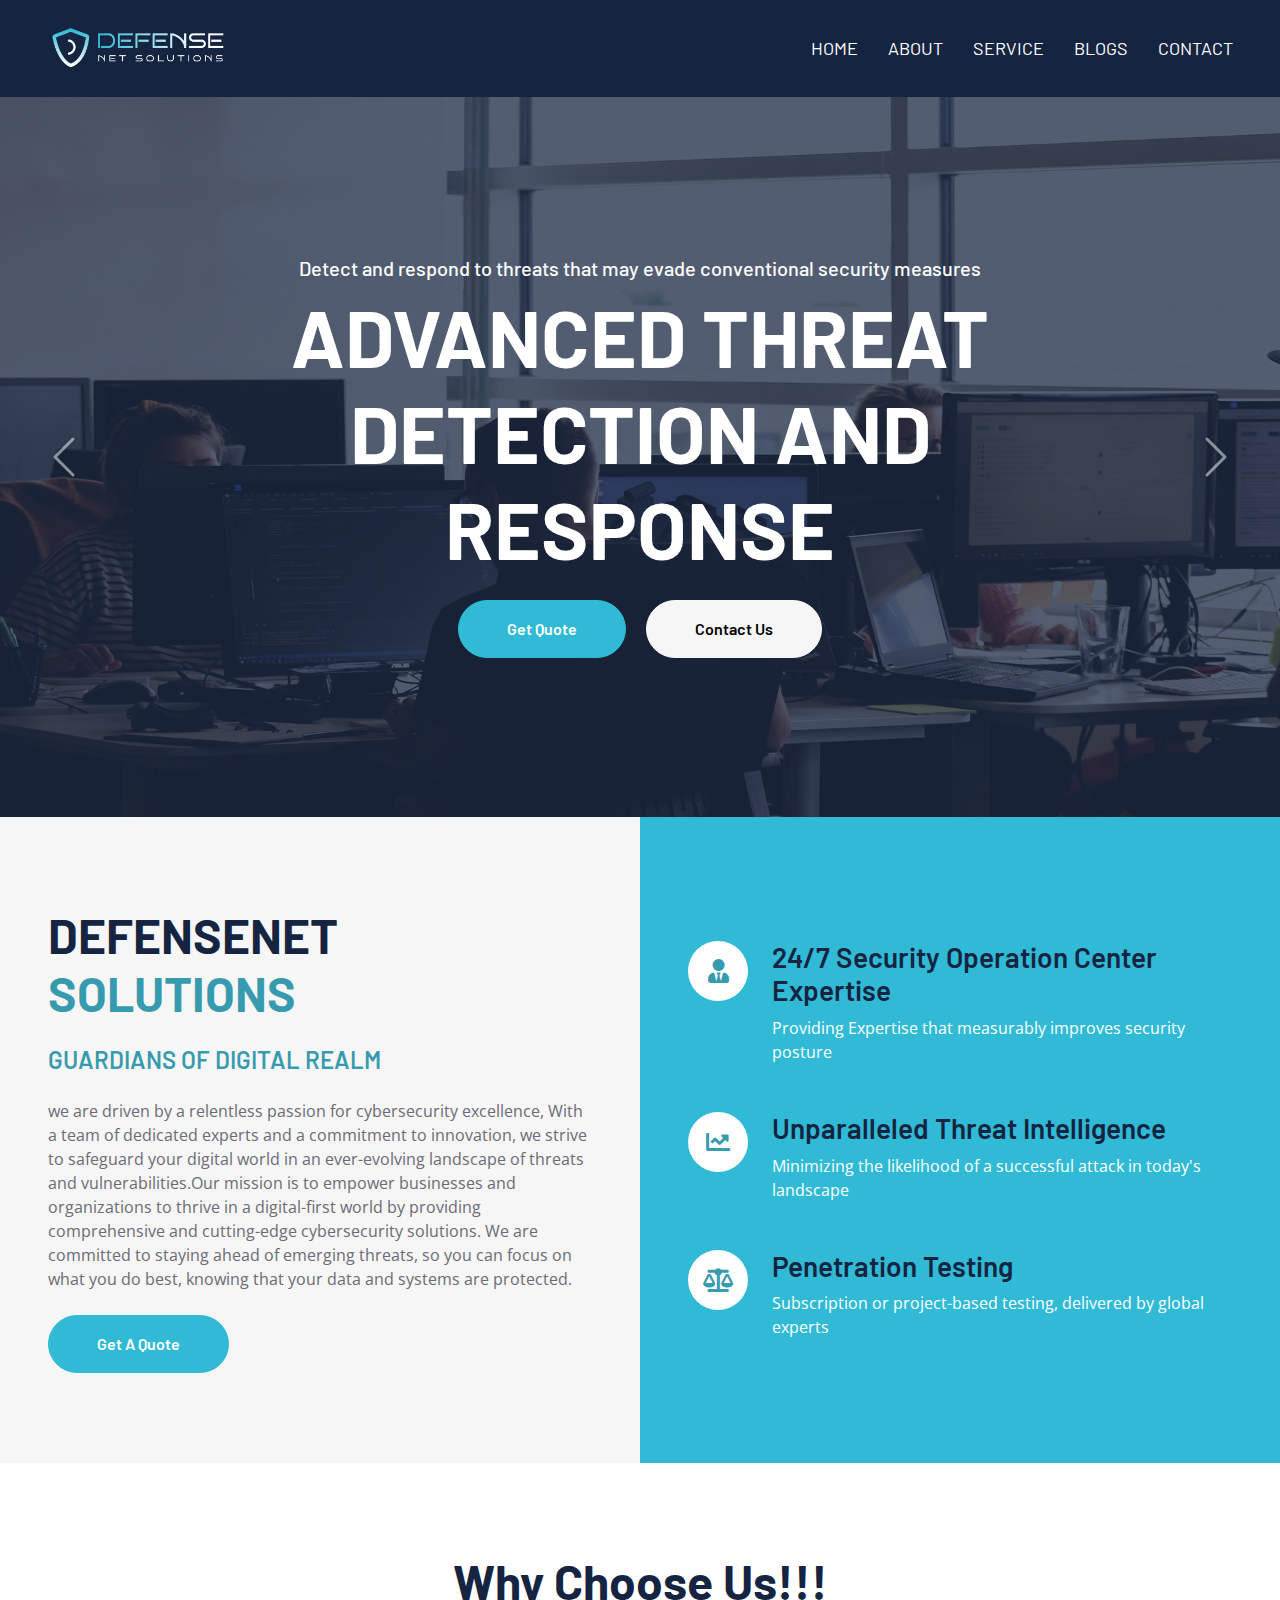
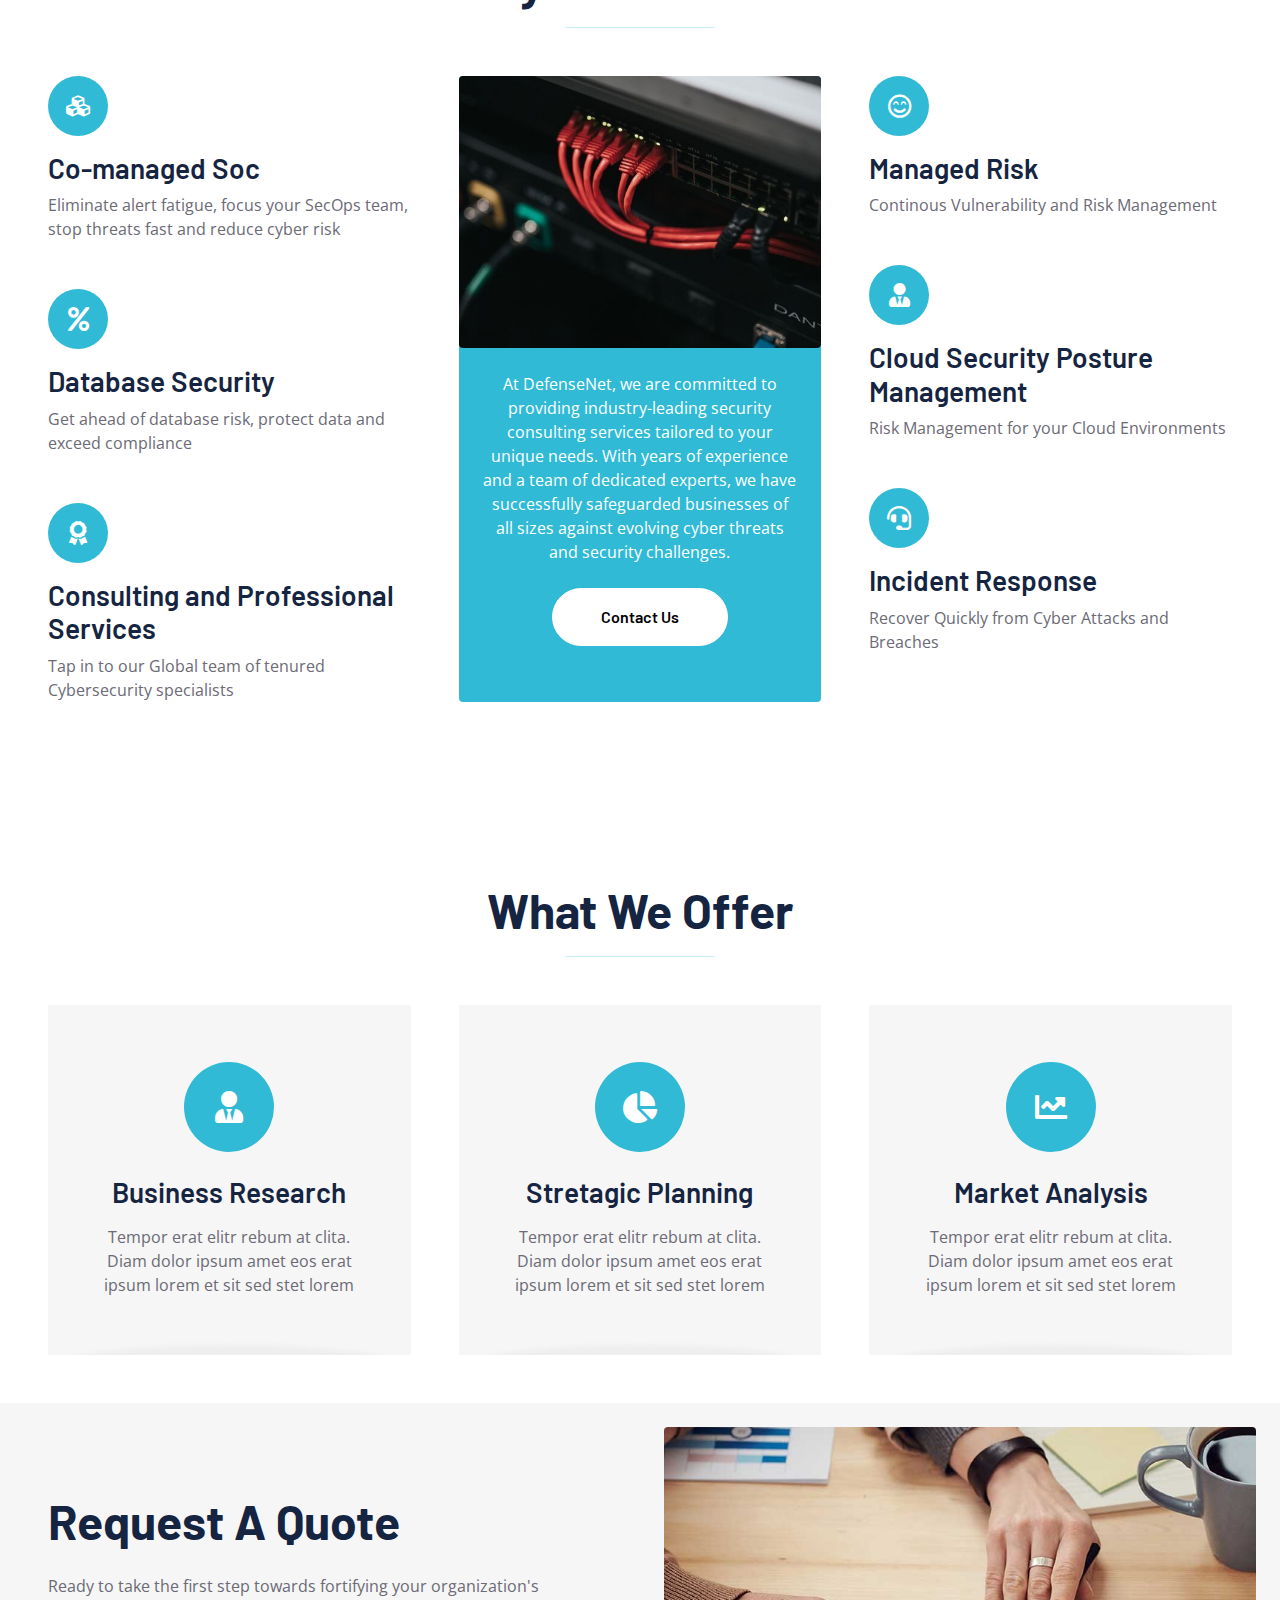
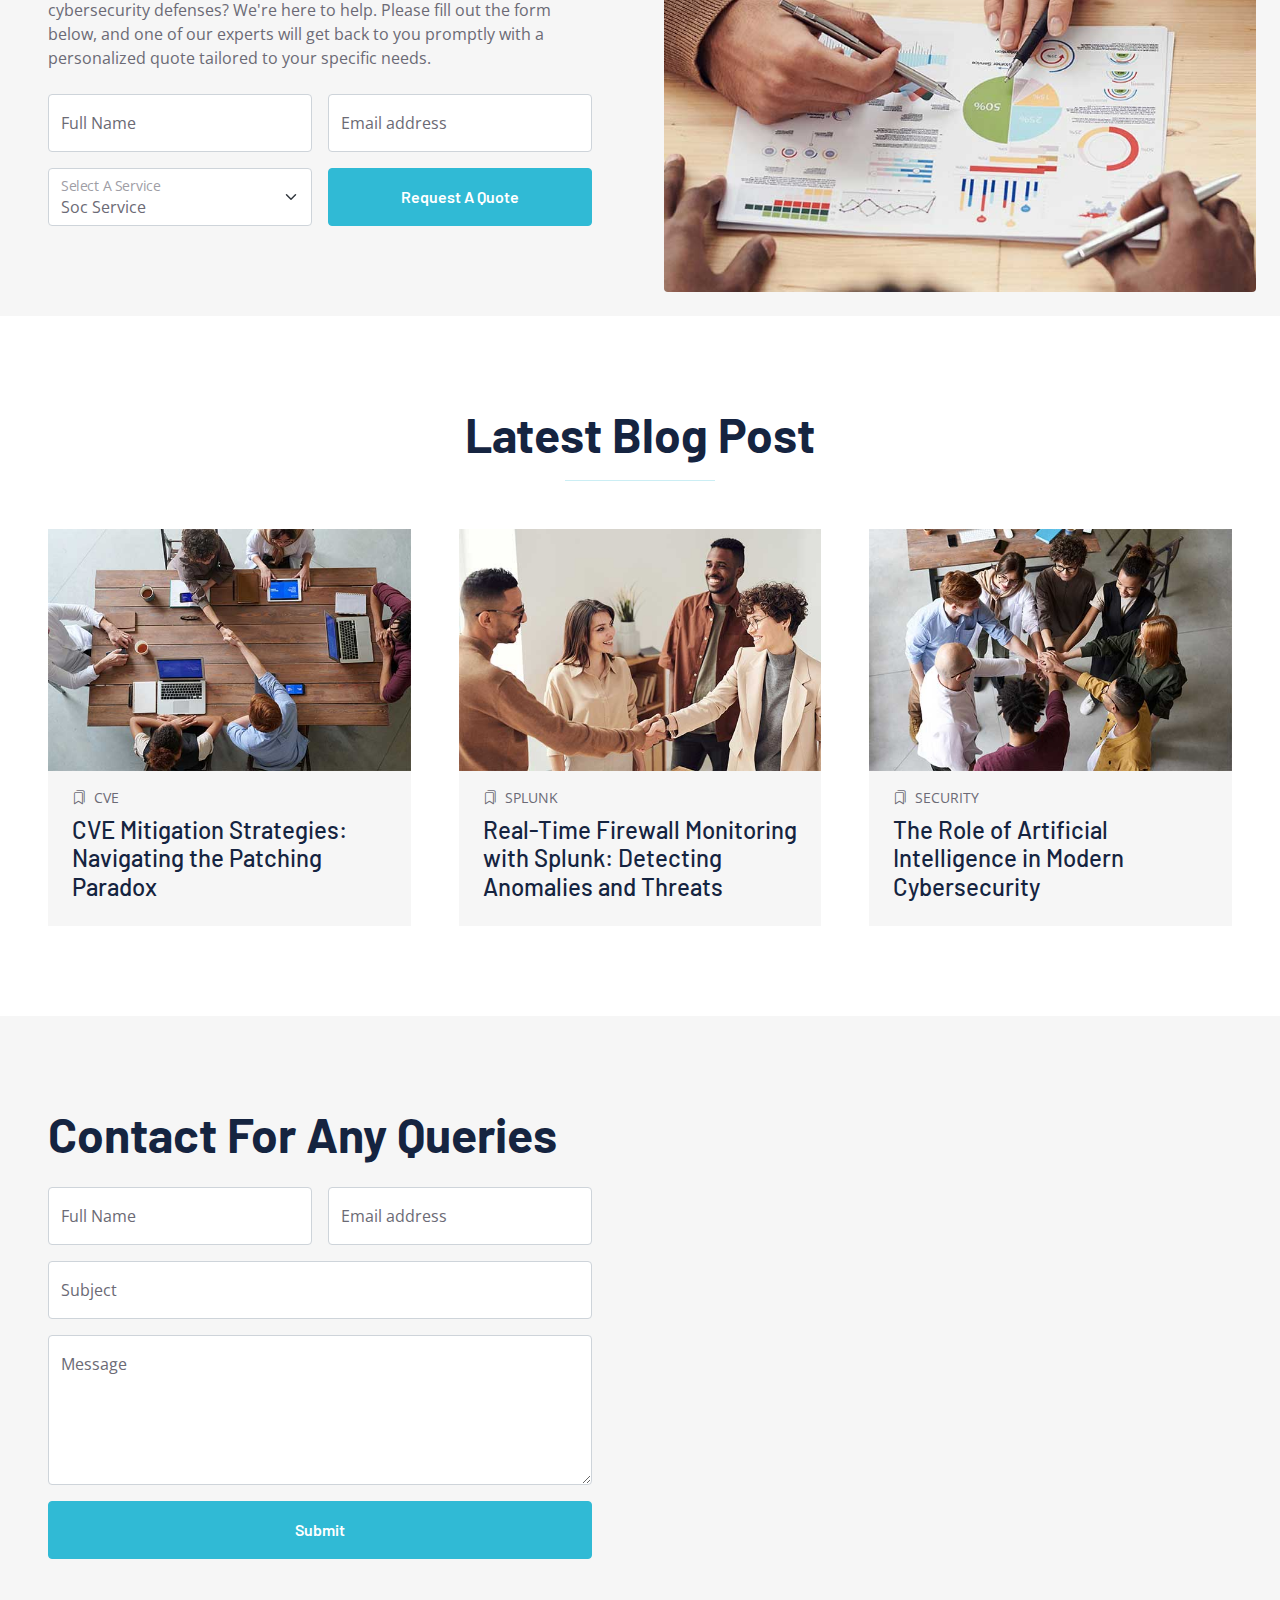
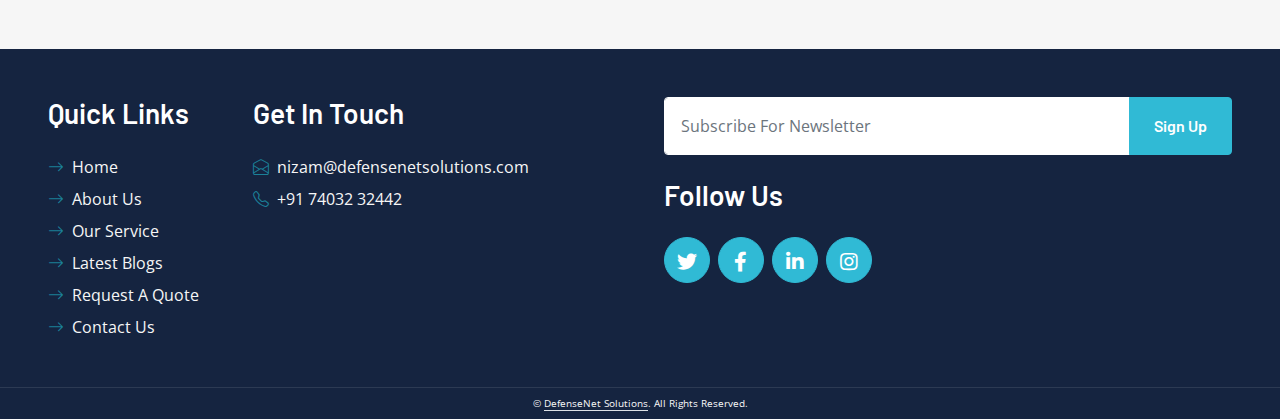
<file: index.html>
<!DOCTYPE html>
<html lang="en">

<head>
    <meta charset="utf-8">
    <title>DefenseNet Solutions</title>
    <meta content="width=device-width, initial-scale=1.0" name="viewport">
    <meta content="Free HTML Templates" name="keywords">
    <meta content="Free HTML Templates" name="description">
    <meta name="google-site-verification" content="MS6Wv7Yswzqxl8TMAAzntx5m65SxQ82eBjt6oqq6v6M" />

    <!-- Favicon -->
    <!-- <link href="img/favicon.ico" rel="icon"> -->
    <link rel="icon" type="image/png" href="img/favicon1.ico" />

    <!-- Google Web Fonts -->
    <link rel="preconnect" href="https://fonts.googleapis.com">
    <link rel="preconnect" href="https://fonts.gstatic.com" crossorigin>
    <link
        href="https://fonts.googleapis.com/css2?family=Barlow:wght@500;600;700&family=Open+Sans:wght@400;600&display=swap"
        rel="stylesheet">

    <!-- Icon Font Stylesheet -->
    <link href="https://cdnjs.cloudflare.com/ajax/libs/font-awesome/5.10.0/css/all.min.css" rel="stylesheet">
    <link href="https://cdn.jsdelivr.net/npm/bootstrap-icons@1.4.1/font/bootstrap-icons.css" rel="stylesheet">

    <!-- Libraries Stylesheet -->
    <link href="lib/owlcarousel/assets/owl.carousel.min.css" rel="stylesheet">

    <!-- Customized Bootstrap Stylesheet -->
    <link href="css/bootstrap.min.css" rel="stylesheet">

    <!-- Template Stylesheet -->
    <link href="css/style.css" rel="stylesheet">
</head>

<div>
    <!-- Topbar Start -->
    <!-- <div class="container-fluid bg-secondary ps-5 pe-0 d-none d-lg-block">
        <div class="row gx-0">
            <div class="col-md-6 text-center text-lg-start mb-2 mb-lg-0">
                <div class="d-inline-flex align-items-center">
                    <a class="text-body py-2 pe-3 border-end" href=""><small>FAQs</small></a>
                    <a class="text-body py-2 px-3 border-end" href=""><small>Support</small></a>
                    <a class="text-body py-2 px-3 border-end" href=""><small>Privacy</small></a>
                    <a class="text-body py-2 px-3 border-end" href=""><small>Policy</small></a>
                    <a class="text-body py-2 ps-3" href=""><small>Career</small></a>
                </div>
            </div>
            <div class="col-md-6 text-center text-lg-end">
                <div class="position-relative d-inline-flex align-items-center bg-primary text-white top-shape px-5">
                    <div class="me-3 pe-3 border-end py-2">
                        <p class="m-0"><i class="fa fa-envelope-open me-2"></i>info@example.com</p>
                    </div>
                    <div class="py-2">
                        <p class="m-0"><i class="fa fa-phone-alt me-2"></i>+012 345 6789</p>
                    </div>
                </div>
            </div>
        </div>
    </div> -->
    <!-- Topbar End -->


    <!-- Navbar Start -->
    <nav class="navbar navbar-expand-lg bg-dark navbar-light shadow-sm px-5 py-3 py-lg-0">
        <a href="index.html" class="navbar-brand p-0">
            <img src="img/MainLogo.png" width="180" alt="Description of the image">
        </a>
        <button class="navbar-toggler" type="button" data-bs-toggle="collapse" data-bs-target="#navbarCollapse">
            <span class="navbar-toggler-icon"></span>
        </button>
        <div class="collapse navbar-collapse" id="navbarCollapse">
            <div class="navbar-nav ms-auto py-0 me-n3">
                <a href="#" class="nav-item nav-link" class="active">Home</a>
                <a href="#About" class="nav-item nav-link">About</a>
                <a href="#Service" class="nav-item nav-link">Service</a>
                <a href="#Blogs" class="nav-item nav-link">Blogs</a>
                <!-- <div class="nav-item dropdown">
                    <a href="#" class="nav-link dropdown-toggle" data-bs-toggle="dropdown">Pages</a>
                    <div class="dropdown-menu m-0">
                        <a href="blog.html" class="dropdown-item">Blog Grid</a>
                        <a href="detail.html" class="dropdown-item">Blog Detail</a>
                        <a href="feature.html" class="dropdown-item">Features</a>
                        <a href="quote.html" class="dropdown-item">Quote Form</a>
                        <a href="team.html" class="dropdown-item">The Team</a>
                        <a href="testimonial.html" class="dropdown-item">Testimonial</a>
                    </div>
                </div> -->
                <a href="#ContactUS" class="nav-item nav-link">Contact</a>
            </div>
        </div>
    </nav>
    <!-- Navbar End -->


    <!-- Carousel Start -->
    <div class="container-fluid p-0">
        <div id="header-carousel" class="carousel slide carousel-fade" data-bs-ride="carousel">
            <div class="carousel-inner">
                <div class="carousel-item active">
                    <img class="w-100" src="img/NewCarousel3.jpg" alt="Image">
                    <div class="carousel-caption d-flex flex-column align-items-center justify-content-center">
                        <div class="p-3" style="max-width: 900px;">
                            <h5 class="text-white "> Detect and respond to threats that may evade conventional security
                                measures</h5>
                            <h1 class="display-1 text-white mb-md-4 text-uppercase">Advanced Threat Detection and
                                Response</h1>
                            <a href="#GetQuote" class="btn btn-primary py-md-3 px-md-5 me-3 rounded-pill">Get Quote</a>
                            <a href="#ContactUS" class="btn btn-secondary py-md-3 px-md-5 rounded-pill">Contact Us</a>
                        </div>
                    </div>
                </div>
                <div class="carousel-item">
                    <img class="w-100" src="img/NewCarousel2.jpg" alt="Image">
                    <div class="carousel-caption d-flex flex-column align-items-center justify-content-center">
                        <div class="p-3" style="max-width: 900px;">
                            <h5 class="text-white "> Monitor, detect, and respond to security threats and incidents for
                                your Cloud Environments</h5>
                            <h1 class="display-1 text-white mb-md-4 text-uppercase">Cloud Detection And Response</h1>
                            <a href="#GetQuote" class="btn btn-primary py-md-3 px-md-5 me-3 rounded-pill">Get Quote</a>
                            <a href="#ContactUS" class="btn btn-secondary py-md-3 px-md-5 rounded-pill">Contact Us</a>
                        </div>
                    </div>
                </div>
                <div class="carousel-item">
                    <img class="w-100" src="img/NewCarousel1.jpg" alt="Image">
                    <div class="carousel-caption d-flex flex-column align-items-center justify-content-center">
                        <div class="p-3" style="max-width: 900px;">
                            <h5 class="text-white ">Effectively and Efficiently manage and mitigate the impact of the
                                incident and minimize damage</h5>
                            <h1 class="display-1 text-white mb-md-4 text-uppercase">Incident Response</h1>
                            <a href="#GetQuote" class="btn btn-primary py-md-3 px-md-5 me-3 rounded-pill">Get Quote</a>
                            <a href="#ContactUS" class="btn btn-secondary py-md-3 px-md-5 rounded-pill">Contact Us</a>
                        </div>
                    </div>
                </div>
            </div>
            <button class="carousel-control-prev" type="button" data-bs-target="#header-carousel" data-bs-slide="prev">
                <span class="carousel-control-prev-icon" aria-hidden="true"></span>
                <span class="visually-hidden">Previous</span>
            </button>
            <button class="carousel-control-next" type="button" data-bs-target="#header-carousel" data-bs-slide="next">
                <span class="carousel-control-next-icon" aria-hidden="true"></span>
                <span class="visually-hidden">Next</span>
            </button>
        </div>
    </div>
    <!-- Carousel End -->


    <!-- About Start -->
    <div class="container-fluid bg-secondary p-0">
        <div class="row g-0">
            <div class="col-lg-6 py-6 px-5">
                <h1 class="display-5 mb-4">DEFENSENET <span class="text-primary">SOLUTIONS</span></h1>
                <h4 class="text-primary mb-4">GUARDIANS OF DIGITAL REALM</h4>
                <p class="mb-4">we are driven by a relentless passion for cybersecurity excellence, With a team of dedicated experts and a commitment to innovation, we strive to safeguard your digital world in an ever-evolving landscape of threats and vulnerabilities.Our mission is to empower businesses and organizations to thrive in a digital-first world by providing comprehensive and cutting-edge cybersecurity solutions. We are committed to staying ahead of emerging threats, so you can focus on what you do best, knowing that your data and systems are protected.</p>
                <a href="#GetQuote" class="btn btn-primary py-md-3 px-md-5 rounded-pill">Get A Quote</a>
            </div>
            <div class="col-lg-6">
                <div class="h-100 d-flex flex-column justify-content-center bg-primary p-5">
                    <div class="d-flex text-white mb-5">
                        <div class="d-flex flex-shrink-0 align-items-center justify-content-center bg-white text-primary rounded-circle mx-auto mb-4"
                            style="width: 60px; height: 60px;">
                            <i class="fa fa-user-tie fs-4"></i>
                        </div>
                        <div class="ps-4">
                            <h3>24/7 Security Operation Center Expertise</h3>
                            <p class="mb-0">Providing Expertise that measurably improves security posture</p>
                        </div>
                    </div>
                    <div class="d-flex text-white mb-5">
                        <div class="d-flex flex-shrink-0 align-items-center justify-content-center bg-white text-primary rounded-circle mx-auto mb-4"
                            style="width: 60px; height: 60px;">
                            <i class="fa fa-chart-line fs-4"></i>
                        </div>
                        <div class="ps-4">
                            <h3>Unparalleled Threat Intelligence</h3>
                            <p class="mb-0">Minimizing the likelihood of a successful attack in today's landscape</p>
                        </div>
                    </div>
                    <div class="d-flex text-white">
                        <div class="d-flex flex-shrink-0 align-items-center justify-content-center bg-white text-primary rounded-circle mx-auto mb-4"
                            style="width: 60px; height: 60px;">
                            <i class="fa fa-balance-scale fs-4"></i>
                        </div>
                        <div class="ps-4">
                            <h3>Penetration Testing</h3>
                            <p class="mb-0">Subscription or project-based testing, delivered by global experts</p>
                        </div>
                    </div>
                </div>
            </div>
        </div>
    </div>
    <!-- About End -->

    <!-- Features Start -->
    <div class="container-fluid py-6 px-5" id="About">
        <div class="text-center mx-auto mb-5" style="max-width: 600px;">
            <h1 class="display-5 mb-0">Why Choose Us!!!</h1>
            <hr class="w-25 mx-auto bg-primary">
        </div>
        <div class="row g-5">
            <div class="col-lg-4">
                <div class="row g-5">
                    <div class="col-12">
                        <div class="bg-primary rounded-circle d-flex align-items-center justify-content-center mb-3"
                            style="width: 60px; height: 60px;">
                            <i class="fa fa-cubes fs-4 text-white"></i>
                        </div>
                        <h3>Co-managed Soc</h3>
                        <p class="mb-0">Eliminate alert fatigue, focus your SecOps team, stop threats fast and reduce
                            cyber risk</p>
                    </div>
                    <div class="col-12">
                        <div class="bg-primary rounded-circle d-flex align-items-center justify-content-center mb-3"
                            style="width: 60px; height: 60px;">
                            <i class="fa fa-percent fs-4 text-white"></i>
                        </div>
                        <h3>Database Security</h3>
                        <p class="mb-0">Get ahead of database risk, protect data and exceed compliance</p>
                    </div>
                    <div class="col-12">
                        <div class="bg-primary rounded-circle d-flex align-items-center justify-content-center mb-3"
                            style="width: 60px; height: 60px;">
                            <i class="fa fa-award fs-4 text-white"></i>
                        </div>
                        <h3>Consulting and Professional Services</h3>
                        <p class="mb-0">Tap in to our Global team of tenured Cybersecurity specialists</p>
                    </div>
                </div>
            </div>
            <div class="col-lg-4">
                <div class="d-block bg-primary h-100 text-center rounded">
                    <img class="img-fluid rounded" src="img/124.jpg" alt="Image">
                    <div class="p-4">
                        <p class="text-white mb-4">At DefenseNet, we are committed to providing industry-leading
                            security consulting services tailored to your unique needs. With years of experience and a
                            team of dedicated experts, we have successfully safeguarded businesses of all sizes against
                            evolving cyber threats and security challenges.</p>
                        <a href="#ContactUS" class="btn btn-light py-md-3 px-md-5 rounded-pill mb-2">Contact Us</a>
                    </div>
                </div>
            </div>
            <div class="col-lg-4">
                <div class="row g-5">
                    <div class="col-12">
                        <div class="bg-primary rounded-circle d-flex align-items-center justify-content-center mb-3"
                            style="width: 60px; height: 60px;">
                            <i class="far fa-smile-beam fs-4 text-white"></i>
                        </div>
                        <h3>Managed Risk</h3>
                        <p class="mb-0">Continous Vulnerability and Risk Management</p>
                    </div>
                    <div class="col-12">
                        <div class="bg-primary rounded-circle d-flex align-items-center justify-content-center mb-3"
                            style="width: 60px; height: 60px;">
                            <i class="fa fa-user-tie fs-4 text-white"></i>
                        </div>
                        <h3>Cloud Security Posture Management</h3>
                        <p class="mb-0">Risk Management for your Cloud Environments</p>
                    </div>
                    <div class="col-12">
                        <div class="bg-primary rounded-circle d-flex align-items-center justify-content-center mb-3"
                            style="width: 60px; height: 60px;">
                            <i class="fa fa-headset fs-4 text-white"></i>
                        </div>
                        <h3>Incident Response</h3>
                        <p class="mb-0">Recover Quickly from Cyber Attacks and Breaches</p>
                    </div>
                </div>
            </div>
        </div>
    </div>
    <!-- Features Start -->


    <!-- Services Start -->
    <div class="container-fluid pt-6 px-5 mb-4 pb-4" id="Service">
        <div class="text-center mx-auto mb-5" style="max-width: 600px;">
            <h1 class="display-5 mb-0">What We Offer</h1>
            <hr class="w-25 mx-auto bg-primary">
        </div>
        <div class="row g-5">
            <div class="col-lg-4 col-md-6">
                <div class="service-item bg-secondary text-center px-5">
                    <div class="d-flex align-items-center justify-content-center bg-primary text-white rounded-circle mx-auto mb-4"
                        style="width: 90px; height: 90px;">
                        <i class="fa fa-user-tie fa-2x"></i>
                    </div>
                    <h3 class="mb-3">Business Research</h3>
                    <p class="mb-0">Tempor erat elitr rebum at clita. Diam dolor ipsum amet eos erat ipsum lorem et sit
                        sed stet lorem</p>
                </div>
            </div>
            <div class="col-lg-4 col-md-6">
                <div class="service-item bg-secondary text-center px-5">
                    <div class="d-flex align-items-center justify-content-center bg-primary text-white rounded-circle mx-auto mb-4"
                        style="width: 90px; height: 90px;">
                        <i class="fa fa-chart-pie fa-2x"></i>
                    </div>
                    <h3 class="mb-3">Stretagic Planning</h3>
                    <p class="mb-0">Tempor erat elitr rebum at clita. Diam dolor ipsum amet eos erat ipsum lorem et sit
                        sed stet lorem</p>
                </div>
            </div>
            <div class="col-lg-4 col-md-6">
                <div class="service-item bg-secondary text-center px-5">
                    <div class="d-flex align-items-center justify-content-center bg-primary text-white rounded-circle mx-auto mb-4"
                        style="width: 90px; height: 90px;">
                        <i class="fa fa-chart-line fa-2x"></i>
                    </div>
                    <h3 class="mb-3">Market Analysis</h3>
                    <p class="mb-0">Tempor erat elitr rebum at clita. Diam dolor ipsum amet eos erat ipsum lorem et sit
                        sed stet lorem</p>
                </div>
            </div>

        </div>
    </div>
    <!-- Services End -->





    <!-- Quote Start -->
    <div class="container-fluid bg-secondary px-0 " id="GetQuote">
        <div class="row g-0">
            <div class="col-lg-6 py-6 px-5">
                <h1 class="display-5 mb-4">Request A Quote</h1>
                <p class="mb-4">Ready to take the first step towards fortifying your organization's cybersecurity defenses? We're here to help. Please fill out the form below, and one of our experts will get back to you promptly with a personalized quote tailored to your specific needs.</p>
                <form>
                    <div class="row gx-3">
                        <div class="col-6">
                            <div class="form-floating">
                                <input type="text" class="form-control" id="QuoteFullName" placeholder="John Doe">
                                <label for="FullName">Full Name</label>
                            </div>
                        </div>
                        <div class="col-6">
                            <div class="form-floating mb-3">
                                <input type="email" class="form-control" id="QuoteEmailAddress"
                                    placeholder="name@example.com">
                                <label for="QuoteEmailAddress">Email address</label>
                            </div>
                        </div>
                        <div class="col-6">
                            <div class="form-floating">
                                <select class="form-select" id="QuoteSelect" aria-label="Financial Consultancy">
                                    <option selected>Soc Service</option>
                                    <option value="1">Penetration Testing</option>
                                    <option value="2">Threat Intelligence</option>
                                </select>
                                <label for="QuoteSelect">Select A Service</label>
                            </div>
                        </div>
                        <div class="col-6">
                            <button class="btn btn-primary w-100 h-100" type="submit">Request A Quote</button>
                        </div>
                    </div>
                </form>
            </div>
            <div class="col-lg-6 p-4" style="min-height: 400px;">
                <div class="position-relative h-100">
                    <img class="position-absolute w-100 h-100 rounded" src="img/quote.jpg" style="object-fit: cover;" alt="">
                </div>
            </div>
        </div>
    </div>
    <!-- Quote End -->


    <!-- Team Start -->
    <!-- <div class="container-fluid py-6 px-5">
        <div class="text-center mx-auto mb-5" style="max-width: 600px;">
            <h1 class="display-5 mb-0">Our Team Members</h1>
            <hr class="w-25 mx-auto bg-primary">
        </div>
        <div class="row g-5">
            <div class="col-lg-4">
                <div class="team-item position-relative overflow-hidden">
                    <img class="img-fluid w-100" src="img/team-1.jpg" alt="">
                    <div class="team-text w-100 position-absolute top-50 text-center bg-primary p-4">
                        <h3 class="text-white">Full Name</h3>
                        <p class="text-white text-uppercase mb-0">Designation</p>
                    </div>
                </div>
            </div>
            <div class="col-lg-4">
                <div class="team-item position-relative overflow-hidden">
                    <img class="img-fluid w-100" src="img/team-2.jpg" alt="">
                    <div class="team-text w-100 position-absolute top-50 text-center bg-primary p-4">
                        <h3 class="text-white">Full Name</h3>
                        <p class="text-white text-uppercase mb-0">Designation</p>
                    </div>
                </div>
            </div>
            <div class="col-lg-4">
                <div class="team-item position-relative overflow-hidden">
                    <img class="img-fluid w-100" src="img/team-3.jpg" alt="">
                    <div class="team-text w-100 position-absolute top-50 text-center bg-primary p-4">
                        <h3 class="text-white">Full Name</h3>
                        <p class="text-white text-uppercase mb-0">Designation</p>
                    </div>
                </div>
            </div>
        </div>
    </div> -->
    <!-- Team End -->


    <!-- Testimonial Start -->
    <!-- <div class="container-fluid bg-secondary p-0">
        <div class="row g-0">
            <div class="col-lg-6" style="min-height: 500px;">
                <div class="position-relative h-100">
                    <img class="position-absolute w-100 h-100" src="img/testimonial.jpg" style="object-fit: cover;">
                </div>
            </div>
            <div class="col-lg-6 py-6 px-5">
                <h1 class="display-5 mb-4">What Say Our Client!!!</h1>
                <div class="owl-carousel testimonial-carousel">
                    <div class="testimonial-item">
                        <p class="fs-4 fw-normal mb-4"><i class="fa fa-quote-left text-primary me-3"></i>Dolores sed duo clita tempor justo dolor et stet lorem kasd labore dolore lorem ipsum. At lorem lorem magna ut et, nonumy et labore et tempor diam tempor erat dolor rebum sit ipsum.</p>
                        <div class="d-flex align-items-center">
                            <img class="img-fluid rounded-circle" src="img/testimonial-1.jpg" alt="">
                            <div class="ps-4">
                                <h3>Client Name</h3>
                                <span class="text-uppercase">Profession</span>
                            </div>
                        </div>
                    </div>
                    <div class="testimonial-item">
                        <p class="fs-4 fw-normal mb-4"><i class="fa fa-quote-left text-primary me-3"></i>Dolores sed duo clita tempor justo dolor et stet lorem kasd labore dolore lorem ipsum. At lorem lorem magna ut et, nonumy et labore et tempor diam tempor erat dolor rebum sit ipsum.</p>
                        <div class="d-flex align-items-center">
                            <img class="img-fluid rounded-circle" src="img/testimonial-2.jpg" alt="">
                            <div class="ps-4">
                                <h3>Client Name</h3>
                                <span class="text-uppercase">Profession</span>
                            </div>
                        </div>
                    </div>
                </div>
            </div>
        </div>
    </div> -->
    <!-- Testimonial End -->


    <!-- Blog Start -->
    <div class="container-fluid py-6 px-5" id="Blogs">
        <div class="text-center mx-auto mb-5" style="max-width: 600px;">
            <h1 class="display-5 mb-0">Latest Blog Post</h1>
            <hr class="w-25 mx-auto bg-primary">
        </div>
        <div class="row g-5">
            <div class="col-lg-4">
                <div class="blog-item">
                    <div class="position-relative overflow-hidden">
                        <img class="img-fluid" src="img/blog-1.jpg" alt="">
                    </div>
                    <div class="bg-secondary d-flex">
                        <!-- <div
                            class="flex-shrink-0 d-flex flex-column justify-content-center text-center bg-primary text-white px-4">
                            <span>01</span>
                            <h5 class="text-uppercase m-0">Sep</h5>
                            <span>2045</span>
                        </div> -->
                        <div class="d-flex flex-column justify-content-center py-3 px-4">
                            <div class="d-flex mb-2">
                                <small class="text-uppercase me-3"><i class="bi bi-bookmarks me-2"></i>CVE</small>
                            </div>
                            <div class="h4" >CVE Mitigation Strategies: Navigating the Patching Paradox</div>
                        </div>
                    </div>
                </div>
            </div>
            <div class="col-lg-4">
                <div class="blog-item">
                    <div class="position-relative overflow-hidden">
                        <img class="img-fluid" src="img/blog-2.jpg" alt="">
                    </div>
                    <div class="bg-secondary d-flex">
                        <!-- <div
                            class="flex-shrink-0 d-flex flex-column justify-content-center text-center bg-primary text-white px-4">
                            <span>01</span>
                            <h5 class="text-uppercase m-0">Jan</h5>
                            <span>2045</span>
                        </div> -->
                        <div class="d-flex flex-column justify-content-center py-3 px-4">
                            <div class="d-flex mb-2">
                                <small class="text-uppercase me-3"><i class="bi bi-bookmarks me-2"></i>Splunk</small>
                            </div>
                            <div class="h4" >Real-Time Firewall Monitoring with Splunk: Detecting Anomalies and
                                Threats</div>
                        </div>
                    </div>
                </div>
            </div>
            <div class="col-lg-4">
                <div class="blog-item">
                    <div class="position-relative overflow-hidden">
                        <img class="img-fluid" src="img/blog-3.jpg" alt="">
                    </div>
                    <div class="bg-secondary d-flex">
                        <!-- <div
                            class="flex-shrink-0 d-flex flex-column justify-content-center text-center bg-primary text-white px-4">
                            <span>01</span>
                            <h5 class="text-uppercase m-0">Jan</h5>
                            <span>2045</span>
                        </div> -->
                        <div class="d-flex flex-column justify-content-center py-3 px-4">
                            <div class="d-flex mb-2">
                                <small class="text-uppercase me-3"><i class="bi bi-bookmarks me-2"></i>Security</small>
                            </div>
                            <div class="h4" href="">The Role of Artificial Intelligence in Modern Cybersecurity</div>
                        </div>
                    </div>
                </div>
            </div>
        </div>
    </div>
    <!-- Blog End -->

    <!-- Contact Start -->
    <div class="container-fluid bg-secondary px-0" id="ContactUS">
        <div class="row g-0">
            <div class="col-lg-6 py-6 px-5">
                <h1 class="display-5 mb-4">Contact For Any Queries</h1>
                <form>
                    <div class="row g-3">
                        <div class="col-6">
                            <div class="form-floating">
                                <input type="text" class="form-control" id="ContactFullName" placeholder="John Doe">
                                <label for="ContactFullName">Full Name</label>
                            </div>
                        </div>
                        <div class="col-6">
                            <div class="form-floating">
                                <input type="email" class="form-control" id="ContactEmailAddress"
                                    placeholder="name@example.com">
                                <label for="ContactEmailAddress">Email address</label>
                            </div>
                        </div>
                        <div class="col-12">
                            <div class="form-floating">
                                <input type="text" class="form-control" id="ContactSubject" placeholder="Subject">
                                <label for="ContactSubject">Subject</label>
                            </div>
                        </div>
                        <div class="col-12">
                            <div class="form-floating">
                                <textarea class="form-control" placeholder="Message" id="ContactMessage"
                                    style="height: 150px"></textarea>
                                <label for="ContactMessage">Message</label>
                            </div>
                        </div>
                        <div class="col-12">
                            <button class="btn btn-primary w-100 py-3" type="submit">Submit</button>
                        </div>
                    </div>
                </form>
            </div>
            <div class="col-lg-6 p-4" style="min-height: 400px;">
                <div class="position-relative h-100">
                    <iframe class="position-relative w-100 h-100"
                        src="https://www.google.com/maps/embed?pb=!1m18!1m12!1m3!1d3928.6066655253903!2d76.36979642854773!3d10.049279907953833!2m3!1f0!2f0!3f0!3m2!1i1024!2i768!4f13.1!3m3!1m2!1s0x3b080bd06d2e0855%3A0xf9f6443da80c4f00!2sA%20Square%20interior!5e0!3m2!1sen!2sin!4v1696573263695!5m2!1sen!2sin"
                        frameborder="0" style="border:0;" allowfullscreen="" aria-hidden="false" tabindex="0"
                        loading="lazy" referrerpolicy="no-referrer-when-downgrade" title="LocationMap"></iframe>

                </div>
            </div>
        </div>
    </div>
    <!-- Contact End -->


    <!-- Footer Start -->

    <div class="container-fluid bg-dark text-secondary p-5 ">
        <div class="row g-5">
            <div class="col-lg-2 col-md-6">
                <h3 class="text-white mb-4">Quick Links</h3>
                <div class="d-flex flex-column justify-content-start">
                    <a class="text-secondary mb-2" href="#"><i class="bi bi-arrow-right text-primary me-2"></i>Home</a>
                    <a class="text-secondary mb-2" href="#About"><i
                            class="bi bi-arrow-right text-primary me-2"></i>About
                        Us</a>
                    <a class="text-secondary mb-2" href="#Service"><i
                            class="bi bi-arrow-right text-primary me-2"></i>Our
                        Service</a>
                    <a class="text-secondary mb-2" href="#Blogs"><i
                            class="bi bi-arrow-right text-primary me-2"></i>Latest
                        Blogs</a>
                    <a class="text-secondary mb-2" href="#GetQuote"><i
                            class="bi bi-arrow-right text-primary me-2"></i>Request A Quote</a>
                    <a class="text-secondary" href="#ContactUS"><i
                            class="bi bi-arrow-right text-primary me-2"></i>Contact Us</a>

                </div>
            </div>
            <!-- <div class="col-lg-3 col-md-6">
                <h3 class="text-white mb-4">Popular Links</h3>
                <div class="d-flex flex-column justify-content-start">
                    <a class="text-secondary mb-2" href="#"><i class="bi bi-arrow-right text-primary me-2"></i>Home</a>
                    <a class="text-secondary mb-2" href="#"><i class="bi bi-arrow-right text-primary me-2"></i>About
                        Us</a>
                    <a class="text-secondary mb-2" href="#"><i class="bi bi-arrow-right text-primary me-2"></i>Our
                        Services</a>
                    <a class="text-secondary mb-2" href="#"><i class="bi bi-arrow-right text-primary me-2"></i>Latest
                        Blog Post</a>
                    <a class="text-secondary" href="#"><i class="bi bi-arrow-right text-primary me-2"></i>Contact Us</a>
                </div>
            </div> -->
            <div class="col-lg-4 col-md-6">
                <h3 class="text-white mb-4">Get In Touch</h3>
                <!-- <p class="mb-2"><i class="bi bi-geo-alt text-primary me-2"></i>14/291 M, Suite 95L 1st Floor, A Square
                    Building, Edappally Pukkattupady Road, Edathala PO, Ernakulam, Kerala (683561)</p> -->
                <p class="mb-2"><i class="bi bi-envelope-open text-primary me-2"></i>nizam@defensenetsolutions.com</p>
                <p class="mb-0"><i class="bi bi-telephone text-primary me-2"></i>+91 74032 32442</p>
            </div>
            <div class="col-lg-6 col-md-6">
                <div class="mb-4 text-secondary ">
                    <div class="text-center">

                        <form class="mx-auto" style="max-width: 600px;">
                            <div class="input-group">
                                <input type="text" class="form-control border-white p-3"
                                    placeholder="Subscribe For Newsletter">
                                <button class="btn btn-primary px-4">Sign Up</button>
                            </div>
                        </form>
                    </div>
                </div>
                <h3 class="text-white mb-4">Follow Us</h3>
                <div class="d-flex">
                    <a class="btn btn-lg btn-primary btn-lg-square rounded-circle me-2" aria-label="Navigate To Twitter Handle" href="#"><i
                            class="fab fa-twitter fw-normal"></i></a>
                    <a class="btn btn-lg btn-primary btn-lg-square rounded-circle me-2" aria-label="Navigate To Facebook Handle" href="#"><i
                            class="fab fa-facebook-f fw-normal"></i></a>
                    <a class="btn btn-lg btn-primary btn-lg-square rounded-circle me-2" aria-label="Navigate To Linkedin Handle" href="#"><i
                            class="fab fa-linkedin-in fw-normal"></i></a>
                    <a class="btn btn-lg btn-primary btn-lg-square rounded-circle" aria-label="Navigate To Instagram Handle" href="#"><i
                            class="fab fa-instagram fw-normal"></i></a>
                </div>

            </div>
        </div>
    </div>
    <div class="container-fluid bg-dark text-secondary text-center border-top py-2 px-2"
        style="border-color: rgba(256, 256, 256, .1) !important; font-size: 10px !important;">
        <p class="m-0">&copy; <span class="text-secondary border-bottom">DefenseNet Solutions</span>. All Rights Reserved.
    </div>
    <!-- Footer End -->


    <!-- Back to Top -->
    <a href="#" class="btn btn-lg btn-primary btn-lg-square rounded-circle back-to-top"><i
            class="bi bi-arrow-up"></i></a>


    <!-- JavaScript Libraries -->
    <script src="https://code.jquery.com/jquery-3.4.1.min.js"></script>
    <script src="https://cdn.jsdelivr.net/npm/bootstrap@5.0.0/dist/js/bootstrap.bundle.min.js"></script>
    <script src="lib/easing/easing.min.js"></script>
    <script src="lib/waypoints/waypoints.min.js"></script>
    <script src="lib/owlcarousel/owl.carousel.min.js"></script>

    <!-- Template Javascript -->
    <script src="js/main.js"></script>
    <script>
        // Acc
        $(document).ready(function () {
            $('.navbar-nav .nav-link').click(function (e) {
                e.preventDefault();
                $('.navbar-nav .nav-link').removeClass('active');
                $(this).addClass('active');
                var targetId = $(this).attr('href');
                window.location.href = window.location.href.split('#')[0] + targetId;
            });
        });
    </script>
    </body>

</html>
</file>
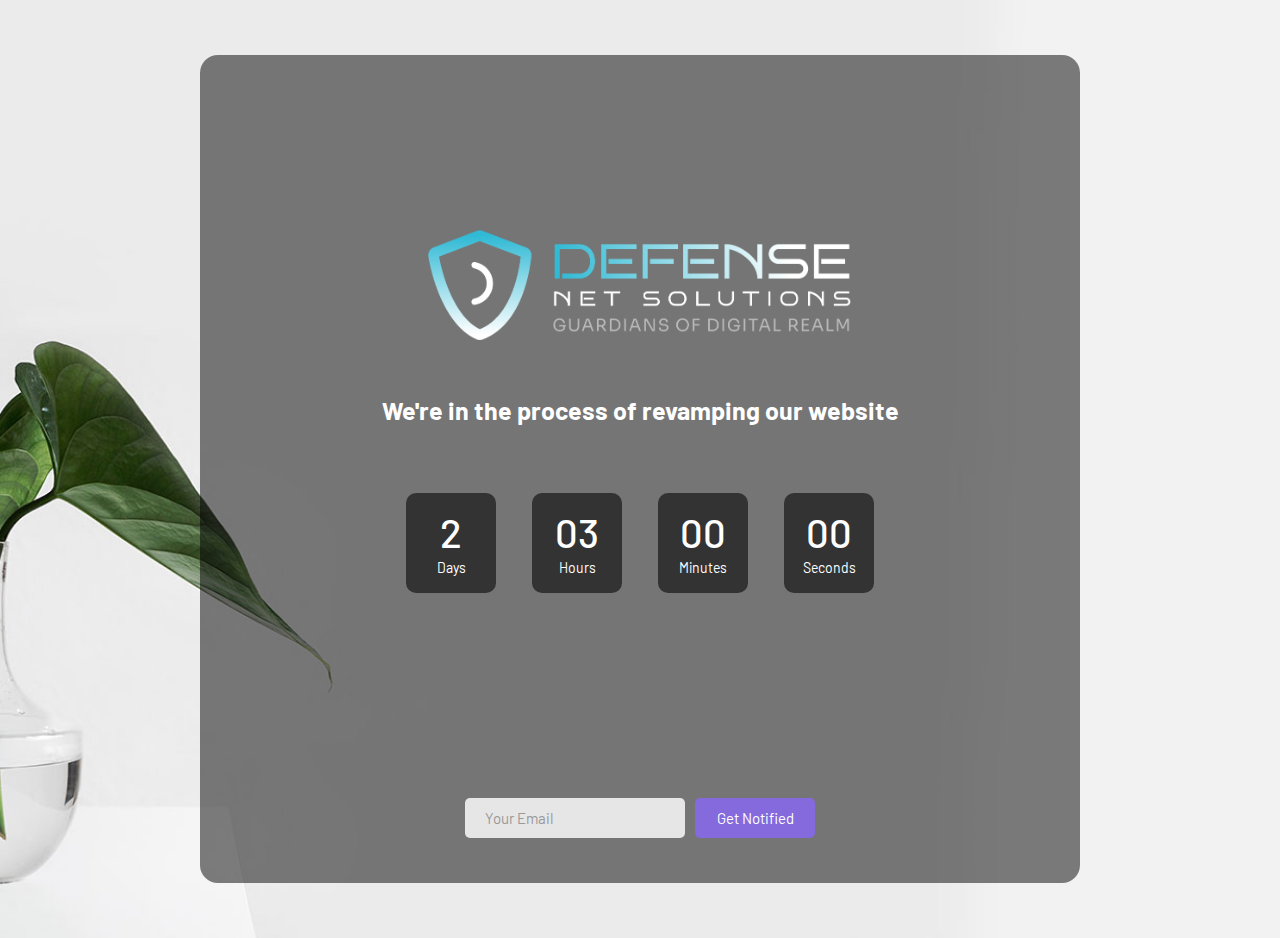
<file: OnProgressWeb/index.html>
<!DOCTYPE html>
<html lang="en">
<head>
	<title>DefenseNet Solutions</title>
	<meta charset="UTF-8">
	<meta name="viewport" content="width=device-width, initial-scale=1">
<!--===============================================================================================-->	
	<link rel="icon" type="image/png" href="images/icons/favicon1.ico"/>
<!--===============================================================================================-->
	<link rel="stylesheet" type="text/css" href="vendor/bootstrap/css/bootstrap.min.css">
<!--===============================================================================================-->
	<link rel="stylesheet" type="text/css" href="fonts/font-awesome-4.7.0/css/font-awesome.min.css">
<!--===============================================================================================-->
	<link rel="stylesheet" type="text/css" href="vendor/animate/animate.css">
<!--===============================================================================================-->
	<link rel="stylesheet" type="text/css" href="vendor/select2/select2.min.css">
<!--===============================================================================================-->
	<link rel="stylesheet" type="text/css" href="css/util.css">
	<link rel="stylesheet" type="text/css" href="css/main.css">
<!--===============================================================================================-->
</head>
<body>
	
	
	<div class="bg-img1 size1 flex-w flex-c-m p-t-55 p-b-55 p-l-15 p-r-15" style="background-image: url('images/bg01.jpg');">
		<div class="wsize1 bor1 bg2 p-t-175 p-b-45 p-l-15 p-r-15 respon1">
			<div class="wrappic1">
				<img src="images/icons/logo.png" alt="LOGO">
			</div>

			<p class="txt-center m1-txt1 p-t-33 p-b-68 mt-4">
				We're in the process of revamping our website
			</p>

			<div class="wsize2 flex-w flex-c hsize1 cd100">
				<div class="flex-col-c-m size2 how-countdown">
					<span class="l1-txt1 p-b-9 days">2</span>
					<span class="s1-txt1">Days</span>
				</div>

				<div class="flex-col-c-m size2 how-countdown">
					<span class="l1-txt1 p-b-9 hours">3</span>
					<span class="s1-txt1">Hours</span>
				</div>

				<div class="flex-col-c-m size2 how-countdown">
					<span class="l1-txt1 p-b-9 minutes">50</span>
					<span class="s1-txt1">Minutes</span>
				</div>

				<div class="flex-col-c-m size2 how-countdown">
					<span class="l1-txt1 p-b-9 seconds">39</span>
					<span class="s1-txt1">Seconds</span>
				</div>
			</div>

			<form class="flex-w flex-c-m contact100-form validate-form p-t-55">
				<div class="wrap-input100 validate-input where1" data-validate = "Email is required: ex@abc.xyz">
					<input class="s1-txt2 placeholder0 input100" type="text" name="email" placeholder="Your Email">
					<span class="focus-input100"></span>
				</div>

				
				<button class="flex-c-m s1-txt3 size3 how-btn trans-04 where1">
					Get Notified
				</button>
				
			</form>

			<!-- <p class="s1-txt4 txt-center p-t-10">
				I promise to <span class="bor2">never</span> spam
			</p> -->
			
		</div>
	</div>



	

<!--===============================================================================================-->	
	<script src="vendor/jquery/jquery-3.2.1.min.js"></script>
<!--===============================================================================================-->
	<script src="vendor/bootstrap/js/popper.js"></script>
	<script src="vendor/bootstrap/js/bootstrap.min.js"></script>
<!--===============================================================================================-->
	<script src="vendor/select2/select2.min.js"></script>
<!--===============================================================================================-->
	<script src="vendor/countdowntime/moment.min.js"></script>
	<script src="vendor/countdowntime/moment-timezone.min.js"></script>
	<script src="vendor/countdowntime/moment-timezone-with-data.min.js"></script>
	<script src="vendor/countdowntime/countdowntime.js"></script>
	<script>
		$('.cd100').countdown100({
			/*Set Endtime here*/
			/*Endtime must be > current time*/
			endtimeYear: 0,
			endtimeMonth: 0,
			endtimeDate: 2,
			endtimeHours: 3,
			endtimeMinutes: 50,
			endtimeSeconds: 30,
			timeZone: "" 
			// ex:  timeZone: "America/New_York"
			//go to " http://momentjs.com/timezone/ " to get timezone
		});
	</script>
<!--===============================================================================================-->
	<script src="vendor/tilt/tilt.jquery.min.js"></script>
	<script >
		$('.js-tilt').tilt({
			scale: 1.1
		})
	</script>
<!--===============================================================================================-->
	<script src="js/main.js"></script>

</body>
</html>
</file>
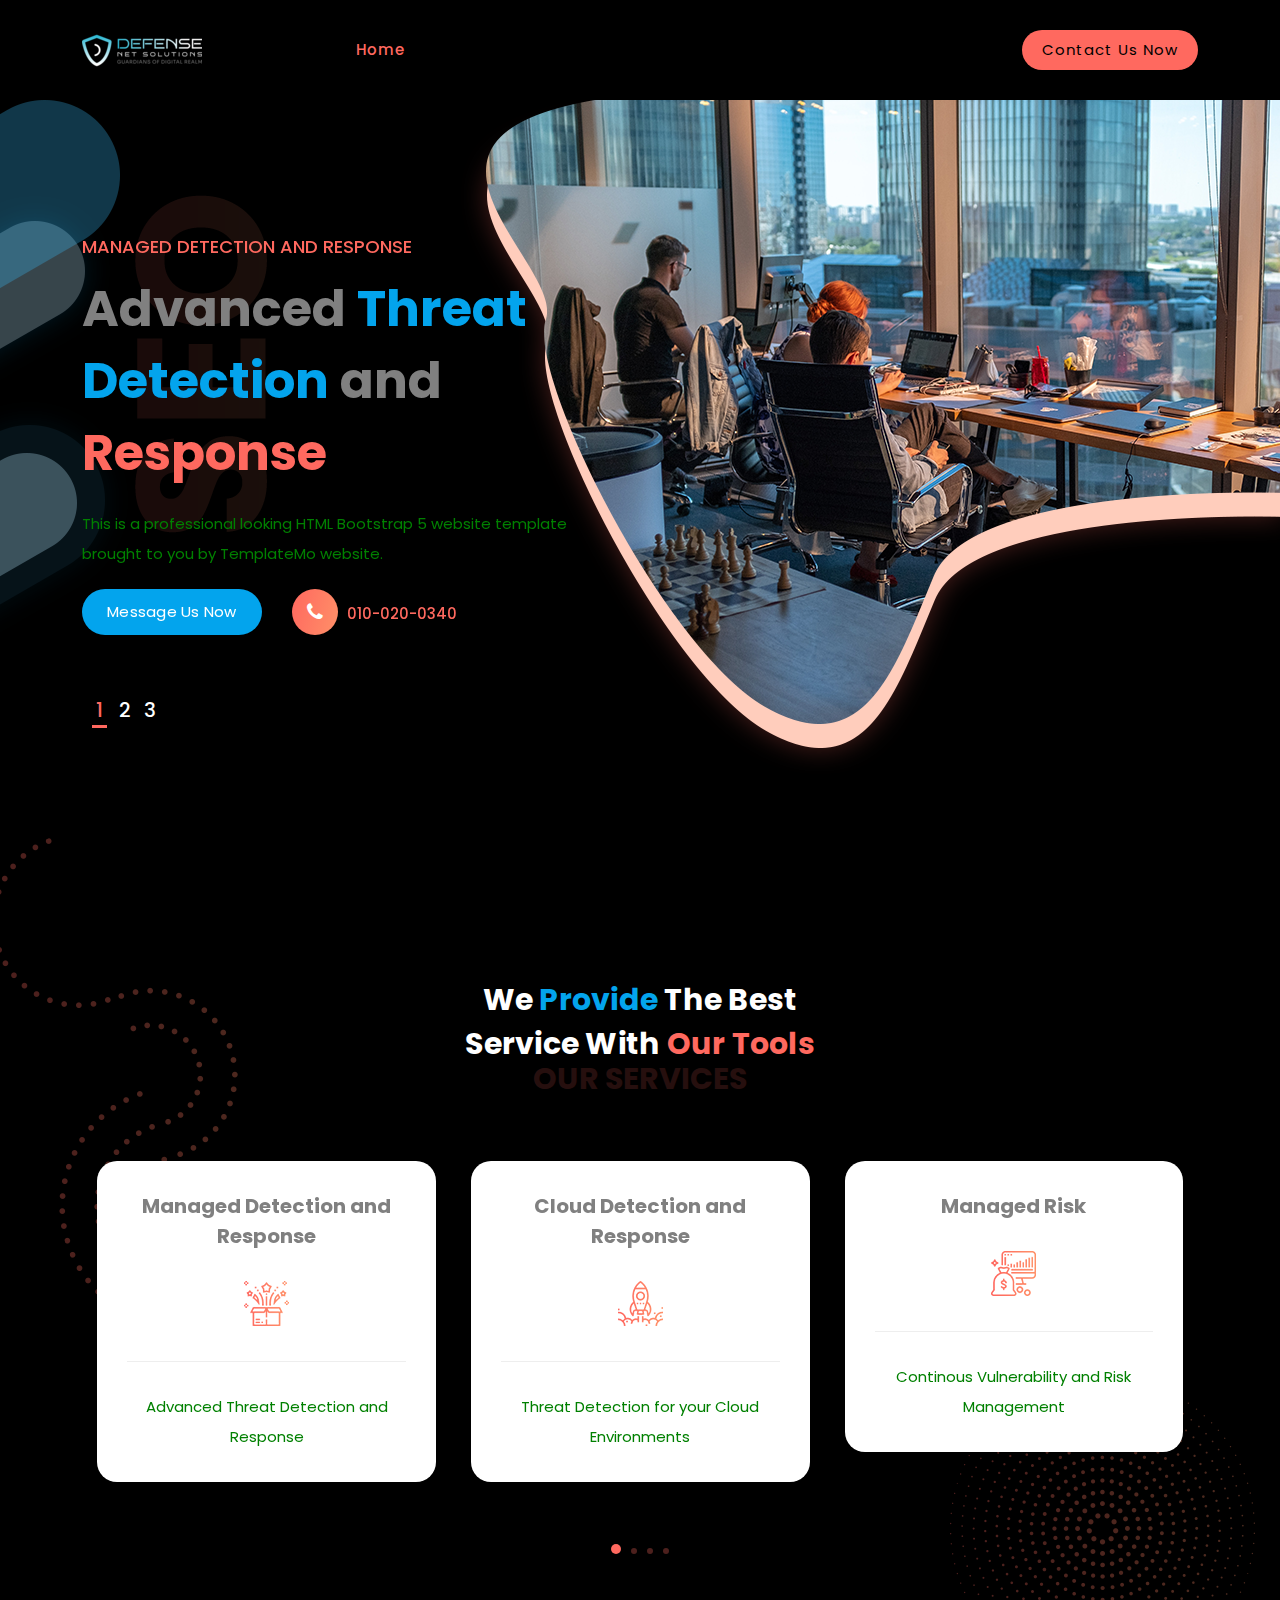
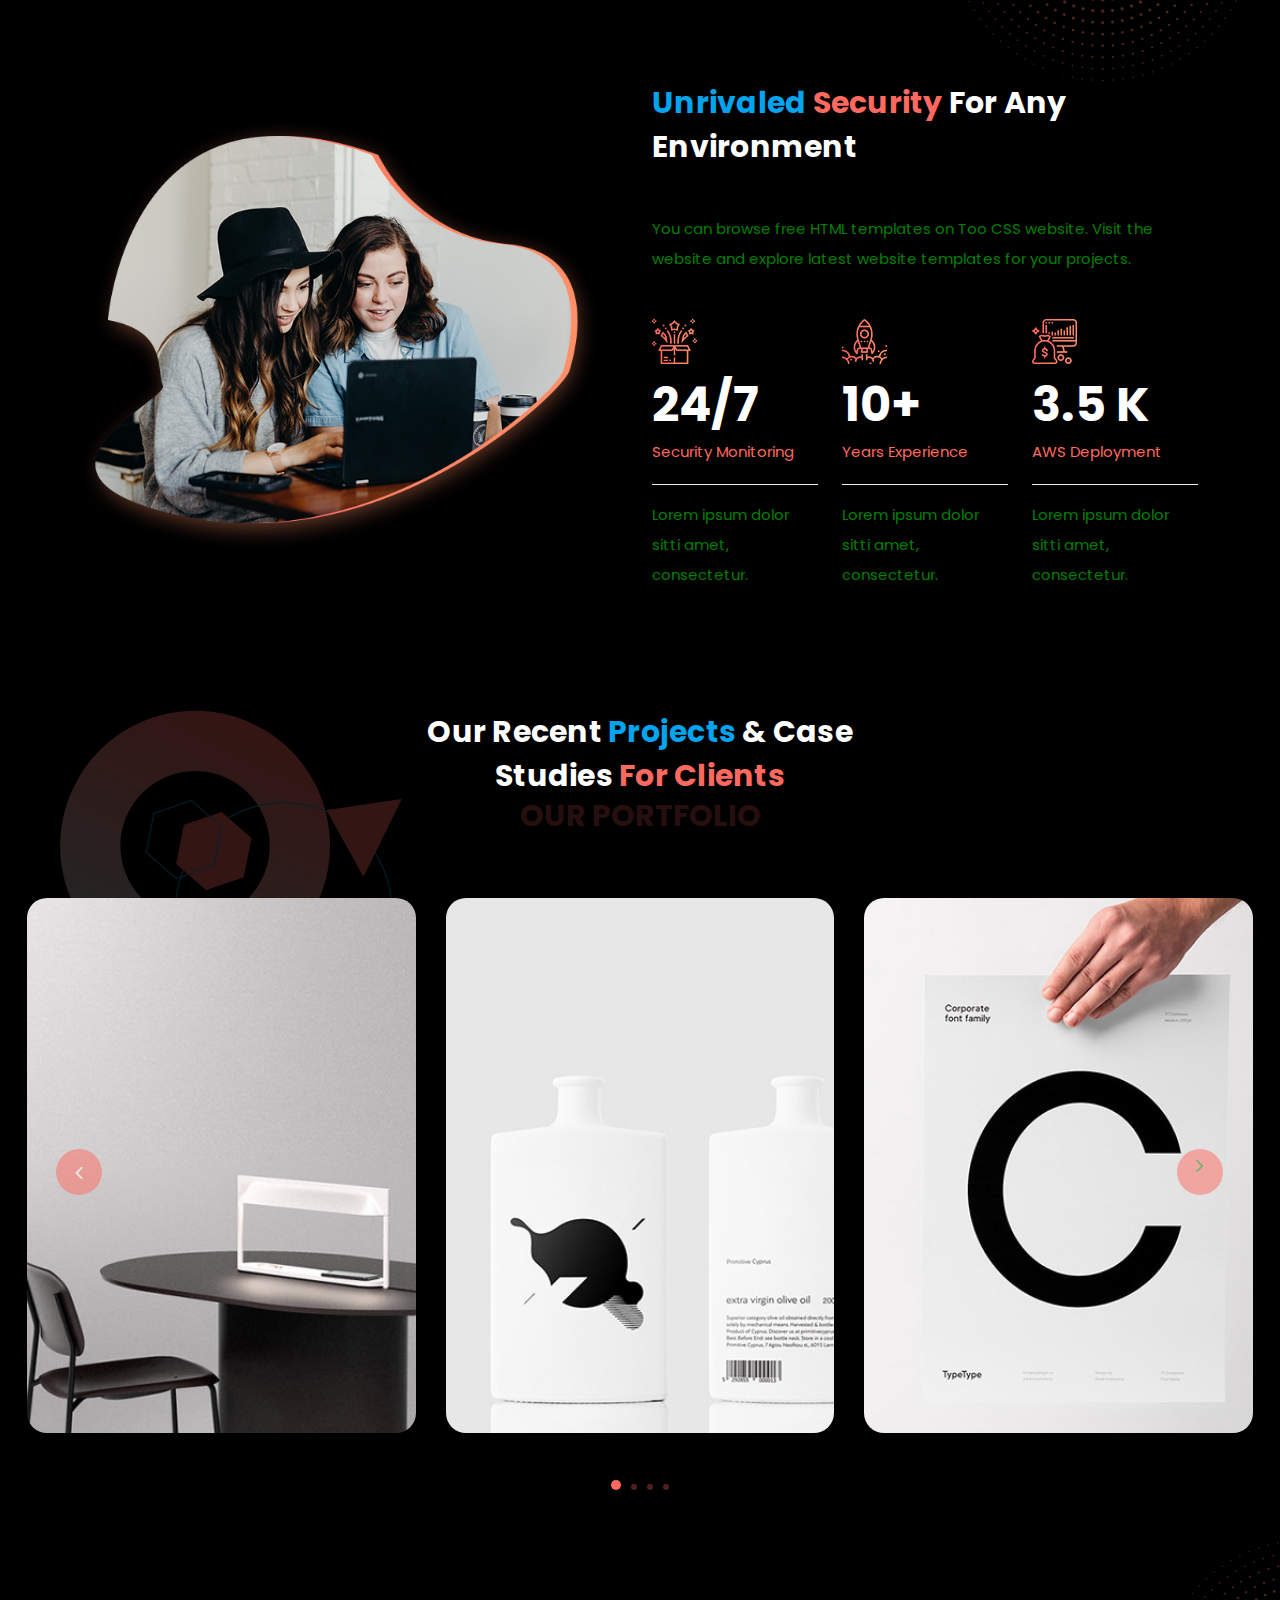
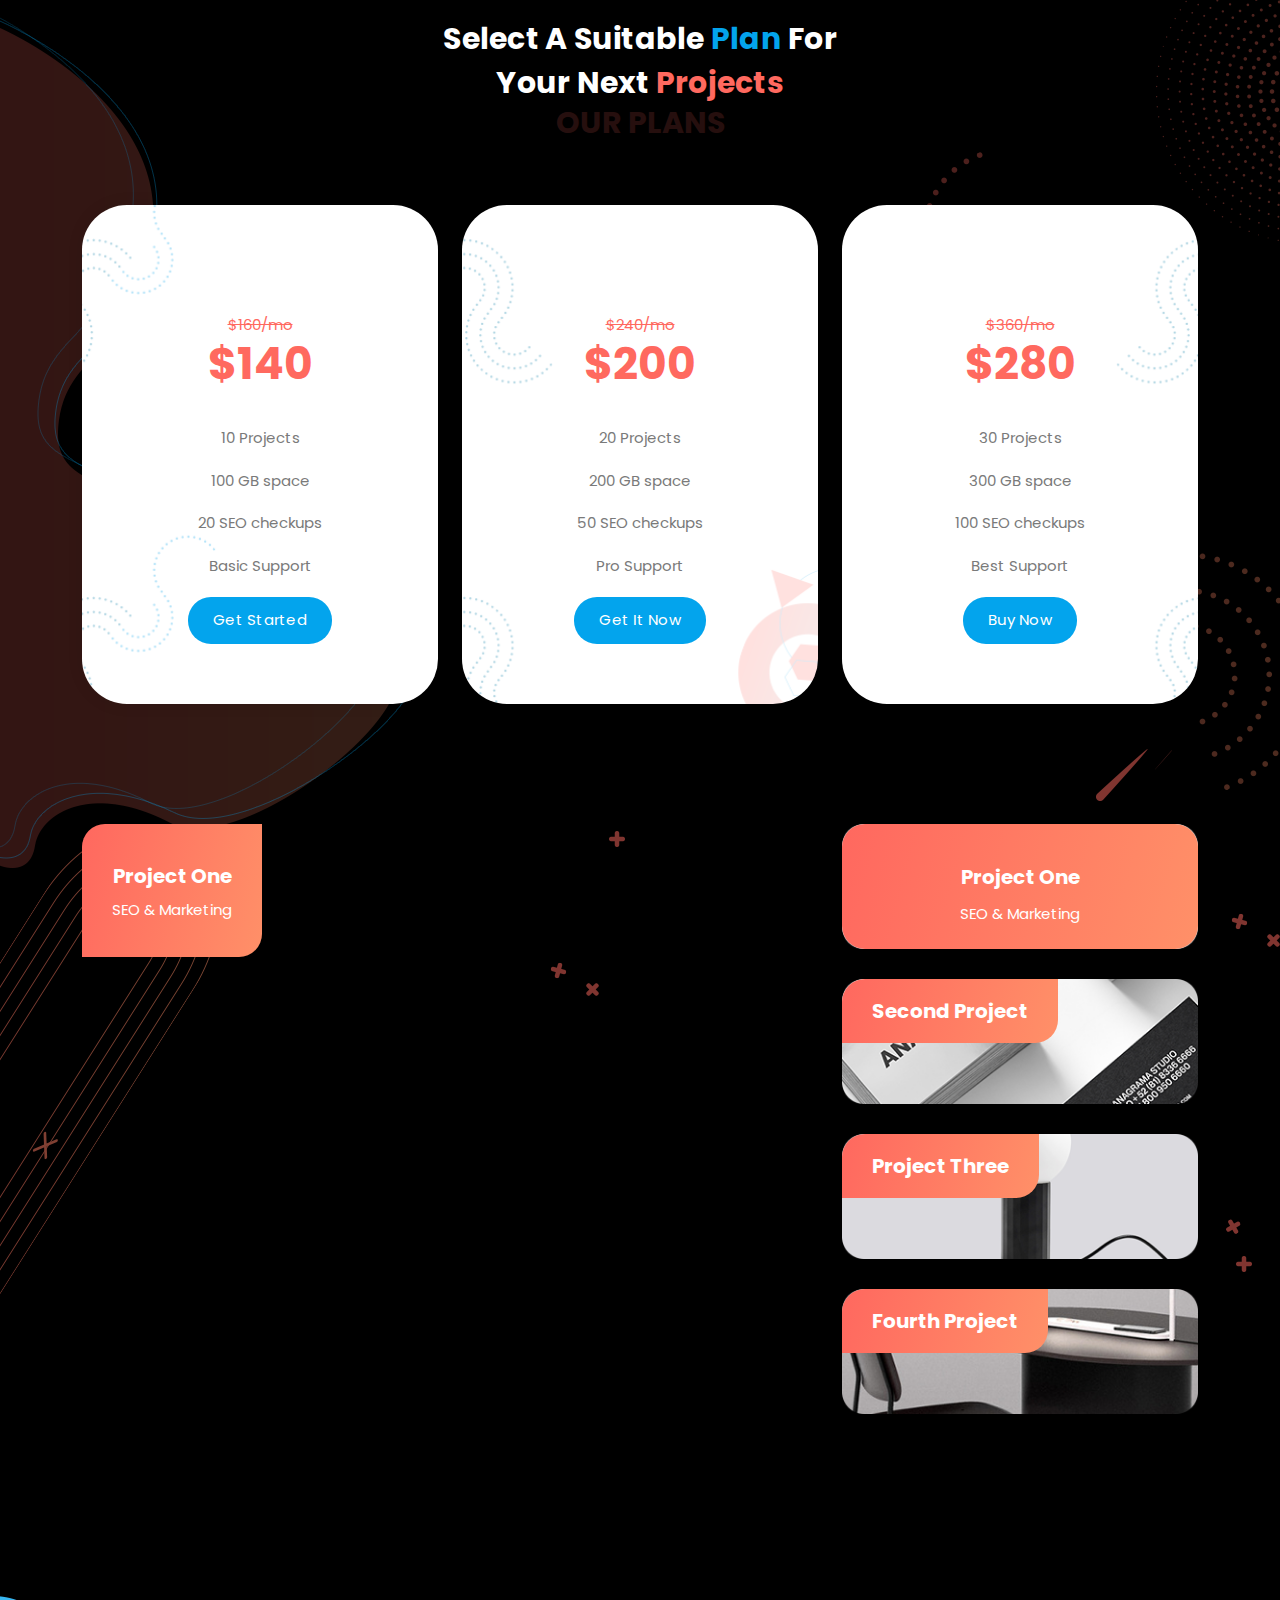
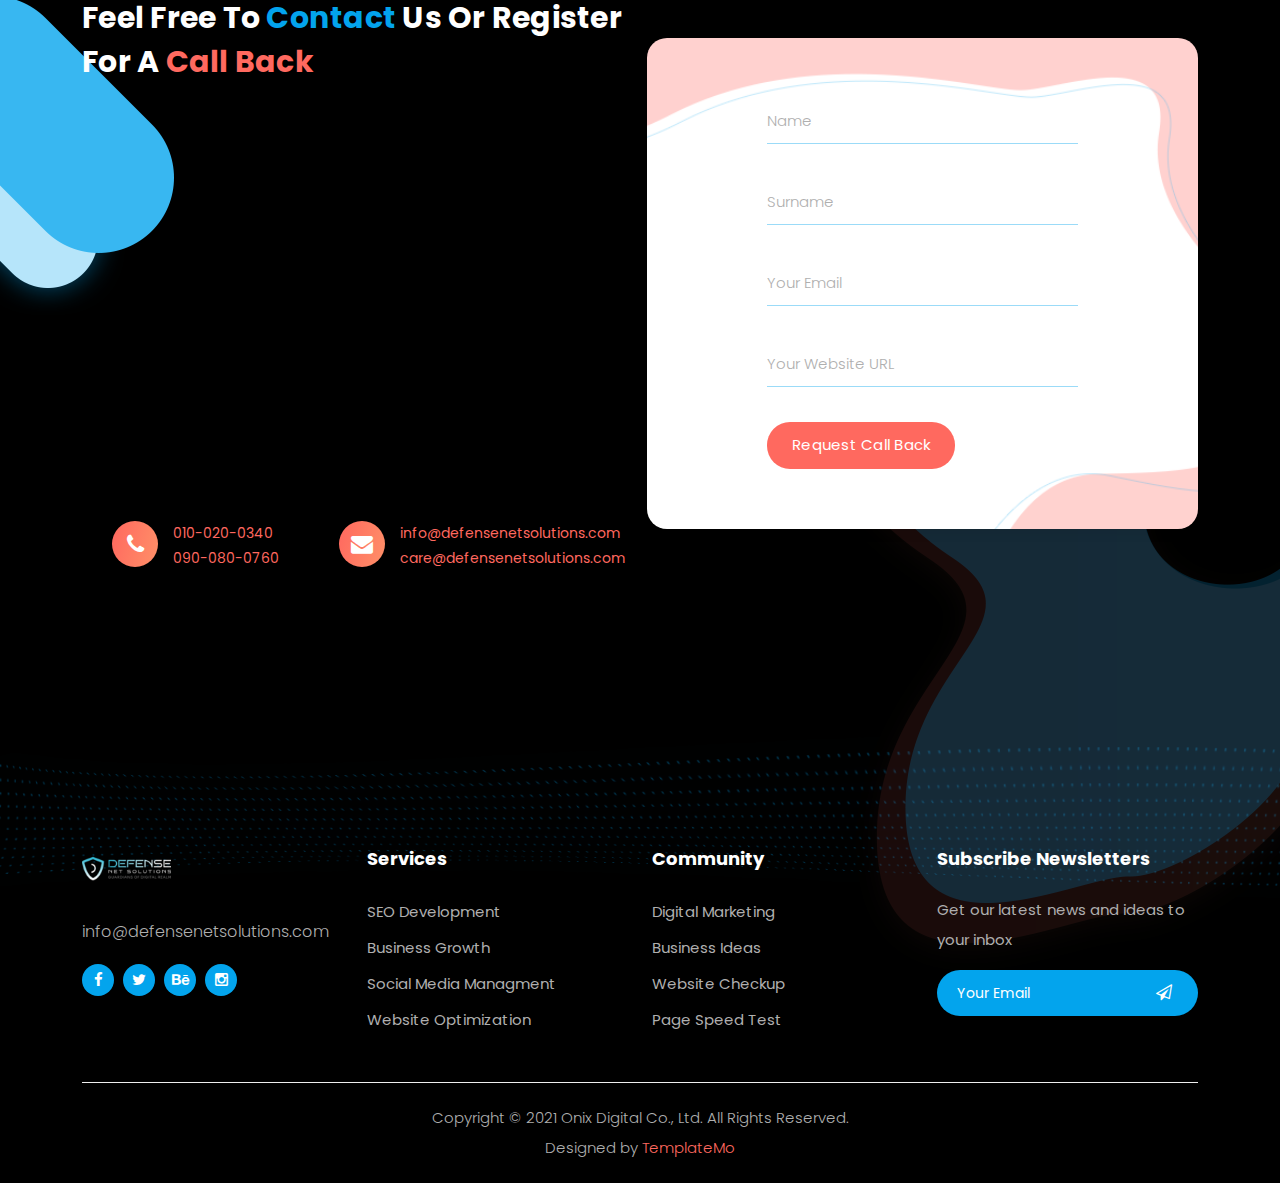
<file: Old/index1.html>
<!DOCTYPE html>
<html lang="en">

<head>

  <meta charset="UTF-8">
  <meta name="viewport" content="width=device-width, initial-scale=1, shrink-to-fit=no">
  <meta name="description" content="">
  <meta name="author" content="">
  <link rel="icon" type="image/png" href="assets/images/favicon1.ico" />
  <link rel="preconnect" href="https://fonts.gstatic.com">
  <link href="https://fonts.googleapis.com/css2?family=Poppins:wght@100;200;300;400;500;600;700;800;900&display=swap"
    rel="stylesheet">

  <title>DefenseNet Solutions</title>

  <!-- Bootstrap core CSS -->
  <link href="vendor/bootstrap/css/bootstrap.min.css" rel="stylesheet">


  <!-- Additional CSS Files -->
  <link rel="stylesheet" href="assets/css/fontawesome.css">
  <link rel="stylesheet" href="assets/css/templatemo-onix-digital.css">
  <link rel="stylesheet" href="assets/css/animated.css">
  <link rel="stylesheet" href="assets/css/owl.css">
  <!--

TemplateMo 565 Onix Digital

https://templatemo.com/tm-565-onix-digital

-->
</head>

<body>

  <!-- ***** Preloader Start ***** -->
  <div id="js-preloader" class="js-preloader">
    <div class="preloader-inner">
      <span class="dot"></span>
      <div class="dots">
        <span></span>
        <span></span>
        <span></span>
      </div>
    </div>
  </div>
  <!-- ***** Preloader End ***** -->

  <!-- ***** Header Area Start ***** -->
  <header class="header-area header-sticky wow slideInDown" data-wow-duration="0.75s" data-wow-delay="0s">
    <div class="container">
      <div class="row">
        <div class="col-12">
          <nav class="main-nav">
            <!-- ***** Logo Start ***** -->
            <a href="index.html" class="logo">
              <img src="assets/images/logo.png">
            </a>
            <!-- ***** Logo End ***** -->
            <!-- ***** Menu Start ***** -->
            <ul class="nav">
              <li class="scroll-to-section"><a href="#top" class="active">Home</a></li>
              <li class="scroll-to-section"><a href="#services">Services</a></li>
              <li class="scroll-to-section"><a href="#about">About</a></li>
              <li class="scroll-to-section"><a href="#portfolio">Portfolio</a></li>
              <li class="scroll-to-section"><a href="#video">Videos</a></li>
              <li class="scroll-to-section"><a href="#contact">Contact Us</a></li>
              <li class="scroll-to-section">
                <div class="main-red-button-hover"><a href="#contact">Contact Us Now</a></div>
              </li>
            </ul>
            <a class='menu-trigger'>
              <span>Menu</span>
            </a>
            <!-- ***** Menu End ***** -->
          </nav>
        </div>
      </div>
    </div>
  </header>
  <!-- ***** Header Area End ***** -->

  <div class="main-banner" id="top">
    <div class="container">
      <div class="row">
        <div class="col-lg-12">
          <div class="row">
            <div class="col-lg-6 align-self-center">
              <div class="owl-carousel owl-banner">
                <div class="item header-text">
                  <h6>Managed Detection and Response</h6>
                  <h2>Advanced <em>Threat Detection</em> and <span>Response</span></h2>
                  <p>This is a professional looking HTML Bootstrap 5 website template brought to you by TemplateMo
                    website.</p>
                  <div class="down-buttons">
                    <div class="main-blue-button-hover">
                      <a href="#contact">Message Us Now</a>
                    </div>
                    <div class="call-button">
                      <a href="#"><i class="fa fa-phone"></i> 010-020-0340</a>
                    </div>
                  </div>
                </div>
                <div class="item header-text">
                  <h6>Cloud Detection And Response</h6>
                  <h2>Threat <em>Detection</em> for <span>your Cloud Environments</span></h2>
                  <p>You are NOT allowed to redistribute this template ZIP file on any Free CSS collection websites.
                    Contact us for more info. Thank you.</p>
                  <div class="down-buttons">
                    <div class="main-blue-button-hover">
                      <a href="#services">Our Services</a>
                    </div>
                    <div class="call-button">
                      <a href="#"><i class="fa fa-phone"></i> 090-080-0760</a>
                    </div>
                  </div>
                </div>
                <div class="item header-text">
                  <h6>Incident Response</h6>
                  <h2>Recover from <em>Cyber Attacks </em>and<span> Breaches</span></h2>
                  <p>Please <a rel="nofollow" href="https://www.paypal.me/templatemo" target="_blank">support us</a> a
                    little via PayPal if this digital marketing HTML template is useful for you. Thank you.</p>
                  <div class="down-buttons">
                    <div class="main-blue-button-hover">
                      <a href="#video">Watch Videos</a>
                    </div>
                    <div class="call-button">
                      <a href="#"><i class="fa fa-phone"></i> 050-040-0320</a>
                    </div>
                  </div>
                </div>
              </div>
            </div>
          </div>
        </div>
      </div>
    </div>
  </div>

  <div id="services" class="our-services section">
    <div class="services-right-dec">
      <img src="assets/images/services-right-dec.png" alt="">
    </div>
    <div class="container">
      <div class="services-left-dec">
        <img src="assets/images/services-left-dec.png" alt="">
      </div>
      <div class="row">
        <div class="col-lg-6 offset-lg-3">
          <div class="section-heading">
            <h2>We <em>Provide</em> The Best Service With <span>Our Tools</span></h2>
            <span>Our Services</span>
          </div>
        </div>
      </div>
      <div class="row">
        <div class="col-lg-12">
          <div class="owl-carousel owl-services">
            <div class="item">
              <h4>Managed Detection and Response</h4>
              <div class="icon"><img src="assets/images/service-icon-01.png" alt=""></div>
              <p>Advanced Threat Detection and Response</p>
            </div>
            <div class="item">
              <h4>Cloud Detection and Response</h4>
              <div class="icon"><img src="assets/images/service-icon-02.png" alt=""></div>
              <p>Threat Detection for your Cloud Environments</p>
            </div>
            <div class="item">
              <h4>Managed Risk</h4>
              <div class="icon"><img src="assets/images/service-icon-03.png" alt=""></div>
              <p>Continous Vulnerability and Risk Management</p>
            </div>
            <div class="item">
              <h4>Cloud Security Posture Management</h4>
              <div class="icon"><img src="assets/images/service-icon-04.png" alt=""></div>
              <p>Risk Management for your Cloud Environments</p>
            </div>
            <div class="item">
              <h4>Managed Security Awareness</h4>
              <div class="icon"><img src="assets/images/service-icon-01.png" alt=""></div>
              <p>Prepare Employment to Recognize and Neutralize Attacks</p>
            </div>
            <div class="item">
              <h4>Incident Response</h4>
              <div class="icon"><img src="assets/images/service-icon-02.png" alt=""></div>
              <p>Recover Quickly from Cyber Attacks and Breaches</p>
            </div>
            <!-- <div class="item">
              <h4>24/7 Security Operation Center Expertise</h4>
              <div class="icon"><img src="assets/images/service-icon-03.png" alt=""></div>
              <p>Providing Expertise that measurably improves security posture</p>
            </div> -->
            <!-- <div class="item">
              <h4>Unparalleled Threat Intelligence</h4>
              <div class="icon"><img src="assets/images/service-icon-04.png" alt=""></div>
              <p>Minimizing the likelihood of a successful attack in today's landscape</p>
            </div> -->
            <div class="item">
              <h4>Consulting and Professional Services</h4>
              <div class="icon"><img src="assets/images/service-icon-01.png" alt=""></div>
              <p>Tap in to our Global team of tenured Cybersecurity specialists</p>
            </div>
            <!-- <div class="item">
              <h4>Penetration Testing</h4>
              <div class="icon"><img src="assets/images/service-icon-02.png" alt=""></div>
              <p>Subscription or project-based testing, delivered by global experts</p>
            </div> -->
            <div class="item">
              <h4>Database Security</h4>
              <div class="icon"><img src="assets/images/service-icon-03.png" alt=""></div>
              <p>Get ahead of database risk, protect data and exceed compliance</p>
            </div>
            <div class="item">
              <h4>Email Security</h4>
              <div class="icon"><img src="assets/images/service-icon-04.png" alt=""></div>
              <p>Catch email threats others miss and prevent data loss</p>
            </div>
            <div class="item">
              <h4>Co-managed Soc</h4>
              <div class="icon"><img src="assets/images/service-icon-04.png" alt=""></div>
              <p>Eliminate alert fatigue, focus your SecOps team, stop threats fast and reduce cyber risk</p>
            </div>
          </div>
        </div>
      </div>
    </div>
  </div>

  <div id="about" class="about-us section">
    <div class="container">
      <div class="row">
        <div class="col-lg-6 align-self-center">
          <div class="left-image">
            <img src="assets/images/about-left-image.png" alt="Two Girls working together">
          </div>
        </div>
        <div class="col-lg-6">
          <div class="section-heading">
            <!-- &amp; -->
            <h2><em>Unrivaled</em> <span>Security</span> For any Environment</h2>
            <p>You can browse free HTML templates on Too CSS website. Visit the website and explore latest website
              templates for your projects.</p>
            <div class="row">
              <div class="col-lg-4">
                <div class="fact-item">
                  <div class="count-area-content">
                    <div class="icon">
                      <img src="assets/images/service-icon-01.png" alt="">
                    </div>
                    <div class="count-digit">24/7</div>
                    <div class="count-title">Security Monitoring</div>
                    <p>Lorem ipsum dolor sitti amet, consectetur.</p>
                  </div>
                </div>
              </div>
              <div class="col-lg-4">
                <div class="fact-item">
                  <div class="count-area-content">
                    <div class="icon">
                      <img src="assets/images/service-icon-02.png" alt="">
                    </div>
                    <div class="count-digit">10+ </div>
                    <div class="count-title">Years Experience</div>
                    <p>Lorem ipsum dolor sitti amet, consectetur.</p>
                  </div>
                </div>
              </div>
              <div class="col-lg-4">
                <div class="fact-item">
                  <div class="count-area-content">
                    <div class="icon">
                      <img src="assets/images/service-icon-03.png" alt="">
                    </div>
                    <div class="count-digit">3.5 K</div>
                    <div class="count-title">AWS Deployment</div>
                    <p>Lorem ipsum dolor sitti amet, consectetur.</p>
                  </div>
                </div>
              </div>
            </div>
          </div>
        </div>
      </div>
    </div>
  </div>

  <div id="portfolio" class="our-portfolio section">
    <div class="portfolio-left-dec">
      <img src="assets/images/portfolio-left-dec.png" alt="">
    </div>
    <div class="container">
      <div class="row">
        <div class="col-lg-6 offset-lg-3">
          <div class="section-heading">
            <h2>Our Recent <em>Projects</em> &amp; Case Studies <span>for Clients</span></h2>
            <span>Our Portfolio</span>
          </div>
        </div>
      </div>
    </div>
    <div class="container-fluid">
      <div class="row">
        <div class="col-lg-12">
          <div class="owl-carousel owl-portfolio">
            <div class="item">
              <div class="thumb">
                <img src="assets/images/portfolio-01.jpg" alt="">
                <div class="hover-effect">
                  <div class="inner-content">
                    <a rel="sponsored" href="https://templatemo.com/tm-564-plot-listing" target="_parent">
                      <h4>First Project</h4>
                    </a>
                    <span>Plot Listing</span>
                  </div>
                </div>
              </div>
            </div>
            <div class="item">
              <div class="thumb">
                <img src="assets/images/portfolio-02.jpg" alt="">
                <div class="hover-effect">
                  <div class="inner-content">
                    <a href="#">
                      <h4>Project Two</h4>
                    </a>
                    <span>SEO &amp; Marketing</span>
                  </div>
                </div>
              </div>
            </div>
            <div class="item">
              <div class="thumb">
                <img src="assets/images/portfolio-03.jpg" alt="">
                <div class="hover-effect">
                  <div class="inner-content">
                    <a rel="sponsored" href="https://templatemo.com/tm-562-space-dynamic" target="_parent">
                      <h4>Third Project</h4>
                    </a>
                    <span>Space Dynamic SEO</span>
                  </div>
                </div>
              </div>
            </div>
            <div class="item">
              <div class="thumb">
                <img src="assets/images/portfolio-04.jpg" alt="">
                <div class="hover-effect">
                  <div class="inner-content">
                    <a href="#">
                      <h4>Project Four</h4>
                    </a>
                    <span>Website Marketing</span>
                  </div>
                </div>
              </div>
            </div>
            <div class="item">
              <div class="thumb">
                <img src="assets/images/portfolio-01.jpg" alt="">
                <div class="hover-effect">
                  <div class="inner-content">
                    <a href="#">
                      <h4>Fifth Project</h4>
                    </a>
                    <span>Digital Assets</span>
                  </div>
                </div>
              </div>
            </div>
            <div class="item">
              <div class="thumb">
                <img src="assets/images/portfolio-02.jpg" alt="">
                <div class="hover-effect">
                  <div class="inner-content">
                    <a href="#">
                      <h4>Sixth Project</h4>
                    </a>
                    <span>SEO &amp; Marketing</span>
                  </div>
                </div>
              </div>
            </div>
            <div class="item">
              <div class="thumb">
                <img src="assets/images/portfolio-03.jpg" alt="">
                <div class="hover-effect">
                  <div class="inner-content">
                    <a href="#">
                      <h4>7th Project</h4>
                    </a>
                    <span>SEO &amp; Marketing</span>
                  </div>
                </div>
              </div>
            </div>
            <div class="item">
              <div class="thumb">
                <img src="assets/images/portfolio-04.jpg" alt="">
                <div class="hover-effect">
                  <div class="inner-content">
                    <a href="#">
                      <h4>8th Project</h4>
                    </a>
                    <span>SEO &amp; Marketing</span>
                  </div>
                </div>
              </div>
            </div>
            <div class="item">
              <div class="thumb">
                <img src="assets/images/portfolio-01.jpg" alt="">
                <div class="hover-effect">
                  <div class="inner-content">
                    <a href="#">
                      <h4>9th Project</h4>
                    </a>
                    <span>SEO &amp; Marketing</span>
                  </div>
                </div>
              </div>
            </div>
            <div class="item">
              <div class="thumb">
                <img src="assets/images/portfolio-02.jpg" alt="">
                <div class="hover-effect">
                  <div class="inner-content">
                    <a href="#">
                      <h4>Project Ten</h4>
                    </a>
                    <span>SEO &amp; Marketing</span>
                  </div>
                </div>
              </div>
            </div>
            <div class="item">
              <div class="thumb">
                <img src="assets/images/portfolio-03.jpg" alt="">
                <div class="hover-effect">
                  <div class="inner-content">
                    <a href="#">
                      <h4>Project Eleven</h4>
                    </a>
                    <span>SEO &amp; Marketing</span>
                  </div>
                </div>
              </div>
            </div>
            <div class="item">
              <div class="thumb">
                <img src="assets/images/portfolio-04.jpg" alt="">
                <div class="hover-effect">
                  <div class="inner-content">
                    <a href="#">
                      <h4>12th Project</h4>
                    </a>
                    <span>SEO &amp; Marketing</span>
                  </div>
                </div>
              </div>
            </div>
          </div>
        </div>
      </div>
    </div>
  </div>

  <div id="pricing" class="pricing-tables">
    <div class="tables-left-dec">
      <img src="assets/images/tables-left-dec.png" alt="">
    </div>
    <div class="tables-right-dec">
      <img src="assets/images/tables-right-dec.png" alt="">
    </div>
    <div class="container">
      <div class="row">
        <div class="col-lg-6 offset-lg-3">
          <div class="section-heading">
            <h2>Select a suitable <em>plan</em> for your next <span>projects</span></h2>
            <span>Our Plans</span>
          </div>
        </div>
      </div>
      <div class="row">
        <div class="col-lg-4">
          <div class="item first-item">
            <h4>Starter Plan</h4>
            <em>$160/mo</em>
            <span>$140</span>
            <ul>
              <li>10 Projects</li>
              <li>100 GB space</li>
              <li>20 SEO checkups</li>
              <li>Basic Support</li>
            </ul>
            <div class="main-blue-button-hover">
              <a href="#">Get Started</a>
            </div>
          </div>
        </div>
        <div class="col-lg-4">
          <div class="item second-item">
            <h4>Standard Plan</h4>
            <em>$240/mo</em>
            <span>$200</span>
            <ul>
              <li>20 Projects</li>
              <li>200 GB space</li>
              <li>50 SEO checkups</li>
              <li>Pro Support</li>
            </ul>
            <div class="main-blue-button-hover">
              <a href="#">Get it Now</a>
            </div>
          </div>
        </div>
        <div class="col-lg-4">
          <div class="item third-item">
            <h4>Advanced Plan</h4>
            <em>$360/mo</em>
            <span>$280</span>
            <ul>
              <li>30 Projects</li>
              <li>300 GB space</li>
              <li>100 SEO checkups</li>
              <li>Best Support</li>
            </ul>
            <div class="main-blue-button-hover">
              <a href="#">Buy Now</a>
            </div>
          </div>
        </div>
      </div>
    </div>
  </div>

  <!-- <div id="subscribe" class="subscribe">
    <div class="container">
      <div class="row">
        <div class="col-lg-12">
          <div class="inner-content">
            <div class="row">
              <div class="col-lg-10 offset-lg-1">
                <h2>Know Your Website SEO Score by Email</h2>
                <form id="subscribe" action="" method="get">
                  <input type="text" name="website" id="website" placeholder="Your Website URL" required="">
                  <input type="text" name="email" id="email" pattern="[^ @]*@[^ @]*" placeholder="Your Email" required="">
                  <button type="submit" id="form-submit" class="main-button ">Subscribe</button>
                </form>
              </div>
            </div>
          </div>
        </div>
      </div>
    </div> -->
  </div>

  <div id="video" class="our-videos section">
    <div class="videos-left-dec">
      <img src="assets/images/videos-left-dec.png" alt="">
    </div>
    <div class="videos-right-dec">
      <img src="assets/images/videos-right-dec.png" alt="">
    </div>
    <div class="container">
      <div class="row">
        <div class="col-lg-12">
          <div class="naccs">
            <div class="grid">
              <div class="row">
                <div class="col-lg-8">
                  <ul class="nacc">
                    <li class="active">
                      <div>
                        <div class="thumb">
                          <iframe width="100%" height="auto" src="https://www.youtube.com/embed/JynGuQx4a1Y"
                            title="YouTube video player" frameborder="0"
                            allow="accelerometer; autoplay; clipboard-write; encrypted-media; gyroscope; picture-in-picture"
                            allowfullscreen></iframe>
                          <div class="overlay-effect">
                            <a href="#">
                              <h4>Project One</h4>
                            </a>
                            <span>SEO &amp; Marketing</span>
                          </div>
                        </div>
                      </div>
                    </li>
                    <li>
                      <div>
                        <div class="thumb">
                          <iframe width="100%" height="auto" src="https://www.youtube.com/embed/RdJBSFpcO4M"
                            title="YouTube video player" frameborder="0"
                            allow="accelerometer; autoplay; clipboard-write; encrypted-media; gyroscope; picture-in-picture"
                            allowfullscreen></iframe>
                          <div class="overlay-effect">
                            <a href="#">
                              <h4>Second Project</h4>
                            </a>
                            <span>Advertising &amp; Marketing</span>
                          </div>
                        </div>
                      </div>
                    </li>
                    <li>
                      <div>
                        <div class="thumb">
                          <iframe width="100%" height="auto" src="https://www.youtube.com/embed/ZlfAjbQiL78"
                            title="YouTube video player" frameborder="0"
                            allow="accelerometer; autoplay; clipboard-write; encrypted-media; gyroscope; picture-in-picture"
                            allowfullscreen></iframe>
                          <div class="overlay-effect">
                            <a href="#">
                              <h4>Project Three</h4>
                            </a>
                            <span>Digital &amp; Marketing</span>
                          </div>
                        </div>
                      </div>
                    </li>
                    <li>
                      <div>
                        <div class="thumb">
                          <iframe width="100%" height="auto" src="https://www.youtube.com/embed/mx1WseE7-0Y"
                            title="YouTube video player" frameborder="0"
                            allow="accelerometer; autoplay; clipboard-write; encrypted-media; gyroscope; picture-in-picture"
                            allowfullscreen></iframe>
                          <div class="overlay-effect">
                            <a href="#">
                              <h4>Fourth Project</h4>
                            </a>
                            <span>SEO &amp; Advertising</span>
                          </div>
                        </div>
                      </div>
                    </li>
                  </ul>
                </div>
                <div class="col-lg-4">
                  <div class="menu">
                    <div class="active">
                      <div class="thumb">
                        <img src="assets/images/video-thumb-01.png" alt="">
                        <div class="inner-content">
                          <h4>Project One</h4>
                          <span>SEO &amp; Marketing</span>
                        </div>
                      </div>
                    </div>
                    <div>
                      <div class="thumb">
                        <img src="assets/images/video-thumb-02.png" alt="">
                        <div class="inner-content">
                          <h4>Second Project</h4>
                          <span>Advertising &amp; Marketing</span>
                        </div>
                      </div>
                    </div>
                    <div>
                      <div class="thumb">
                        <img src="assets/images/video-thumb-03.png" alt="Marketing">
                        <div class="inner-content">
                          <h4>Project Three</h4>
                          <span>Digital &amp; Marketing</span>
                        </div>
                      </div>
                    </div>
                    <div>
                      <div class="thumb">
                        <img src="assets/images/video-thumb-04.png" alt="SEO Work">
                        <div class="inner-content">
                          <h4>Fourth Project</h4>
                          <span>SEO &amp; Advertising</span>
                        </div>
                      </div>
                    </div>
                  </div>
                </div>
              </div>
            </div>
          </div>
        </div>
      </div>
    </div>
  </div>

  <div id="contact" class="contact-us section">
    <div class="container">
      <div class="row">
        <div class="col-lg-7">
          <div class="section-heading">
            <h2>Feel free to <em>Contact</em> us or Register for a <span>Call Back</span></h2>
            <div id="map">
              <iframe
                src="https://maps.google.com/maps?q=Av.+L%C3%BAcio+Costa,+Rio+de+Janeiro+-+RJ,+Brazil&t=&z=13&ie=UTF8&iwloc=&output=embed"
                width="100%" height="360px" frameborder="0" style="border:0" allowfullscreen=""></iframe>
            </div>
            <div class="info">
              <span><i class="fa fa-phone"></i> <a href="#">010-020-0340<br>090-080-0760</a></span>
              <span><i class="fa fa-envelope"></i> <a
                  href="#">info@defensenetsolutions.com<br>care@defensenetsolutions.com</a></span>
            </div>
          </div>
        </div>
        <div class="col-lg-5 align-self-center">
          <form id="contact" action="" method="get">
            <div class="row">
              <div class="col-lg-12">
                <fieldset>
                  <input type="name" name="name" id="name" placeholder="Name" autocomplete="on" required>
                </fieldset>
              </div>
              <div class="col-lg-12">
                <fieldset>
                  <input type="surname" name="surname" id="surname" placeholder="Surname" autocomplete="on" required>
                </fieldset>
              </div>
              <div class="col-lg-12">
                <fieldset>
                  <input type="text" name="email" id="email" pattern="[^ @]*@[^ @]*" placeholder="Your Email"
                    required="">
                </fieldset>
              </div>
              <div class="col-lg-12">
                <fieldset>
                  <input type="text" name="website" id="website" placeholder="Your Website URL" required="">
                </fieldset>
              </div>
              <div class="col-lg-12">
                <fieldset>
                  <button type="submit" id="form-submit" class="main-button">Request Call Back</button>
                </fieldset>
              </div>
            </div>
          </form>
        </div>
      </div>
    </div>
    <div class="contact-dec">
      <img src="assets/images/contact-dec.png" alt="">
    </div>
    <div class="contact-left-dec">
      <img src="assets/images/contact-left-dec.png" alt="">
    </div>
  </div>

  <div class="footer-dec">
    <img src="assets/images/footer-dec.png" alt="">
  </div>

  <footer>
    <div class="container">
      <div class="row">
        <div class="col-lg-3">
          <div class="about footer-item">
            <div class="logo">
              <a href="#"><img src="assets/images/logo.png" alt="Onix Digital TemplateMo"></a>
            </div>
            <a href="#">info@defensenetsolutions.com</a>
            <ul>
              <li><a href="#"><i class="fa fa-facebook"></i></a></li>
              <li><a href="#"><i class="fa fa-twitter"></i></a></li>
              <li><a href="#"><i class="fa fa-behance"></i></a></li>
              <li><a href="#"><i class="fa fa-instagram"></i></a></li>
            </ul>
          </div>
        </div>
        <div class="col-lg-3">
          <div class="services footer-item">
            <h4>Services</h4>
            <ul>
              <li><a href="#">SEO Development</a></li>
              <li><a href="#">Business Growth</a></li>
              <li><a href="#">Social Media Managment</a></li>
              <li><a href="#">Website Optimization</a></li>
            </ul>
          </div>
        </div>
        <div class="col-lg-3">
          <div class="community footer-item">
            <h4>Community</h4>
            <ul>
              <li><a href="#">Digital Marketing</a></li>
              <li><a href="#">Business Ideas</a></li>
              <li><a href="#">Website Checkup</a></li>
              <li><a href="#">Page Speed Test</a></li>
            </ul>
          </div>
        </div>
        <div class="col-lg-3">
          <div class="subscribe-newsletters footer-item">
            <h4>Subscribe Newsletters</h4>
            <p>Get our latest news and ideas to your inbox</p>
            <form action="#" method="get">
              <input type="text" name="email" id="email" pattern="[^ @]*@[^ @]*" placeholder="Your Email" required="">
              <button type="submit" id="form-submit" class="main-button "><i class="fa fa-paper-plane-o"></i></button>
            </form>
          </div>
        </div>
        <div class="col-lg-12">
          <div class="copyright">
            <p>Copyright © 2021 Onix Digital Co., Ltd. All Rights Reserved.
              <br>
              Designed by <a rel="nofollow" href="https://templatemo.com" title="free CSS templates">TemplateMo</a>
            </p>
          </div>
        </div>
      </div>
    </div>
  </footer>


  <!-- Scripts -->
  <script src="vendor/jquery/jquery.min.js"></script>
  <script src="vendor/bootstrap/js/bootstrap.bundle.min.js"></script>
  <script src="assets/js/owl-carousel.js"></script>
  <script src="assets/js/animation.js"></script>
  <script src="assets/js/imagesloaded.js"></script>
  <script src="assets/js/custom.js"></script>

  <script>
    // Acc
    $(document).on("click", ".naccs .menu div", function () {
      var numberIndex = $(this).index();

      if (!$(this).is("active")) {
        $(".naccs .menu div").removeClass("active");
        $(".naccs ul li").removeClass("active");

        $(this).addClass("active");
        $(".naccs ul").find("li:eq(" + numberIndex + ")").addClass("active");

        var listItemHeight = $(".naccs ul")
          .find("li:eq(" + numberIndex + ")")
          .innerHeight();
        $(".naccs ul").height(listItemHeight + "px");
      }
    });
  </script>
</body>

</html>
</file>
<file: css/style.css>
/********** Template CSS **********/
:root {
    --primary: #30BAD5;
    --secondary: #F6F6F6;
    --light: #FFFFFF;
    --dark: #152440;
}

h1,
h2,
.font-weight-bold {
    font-weight: 700 !important;
}

h3,
h4,
.font-weight-semi-bold {
    font-weight: 600 !important;
}

h5,
h6,
.font-weight-medium {
    font-weight: 500 !important;
}

.pt-6 {
    padding-top: 90px;
}

.pb-6 {
    padding-bottom: 90px;
}

.py-6 {
    padding-top: 90px;
    padding-bottom: 90px;
}

.btn {
    font-family: 'Barlow', sans-serif;
    font-weight: 600;
    transition: .5s;
}

.btn-primary {
    color: #FFFFFF;
}

.btn-square {
    width: 36px;
    height: 36px;
}

.btn-sm-square {
    width: 28px;
    height: 28px;
}

.btn-lg-square {
    width: 46px;
    height: 46px;
}

.btn-square,
.btn-sm-square,
.btn-lg-square {
    padding-left: 0;
    padding-right: 0;
    text-align: center;
}

.back-to-top {
    position: fixed;
    display: none;
    right: 45px;
    bottom: 45px;
    z-index: 99;
}

.top-shape::before {
    position: absolute;
    content: "";
    width: 35px;
    height: 100%;
    top: 0;
    left: -17px;
    background: var(--primary);
    transform: skew(40deg);
}

.navbar-light .navbar-nav .nav-link {
    font-family: 'Barlow', sans-serif;
    padding: 35px 15px;
    font-size: 18px;
    text-transform: uppercase;
    color: var(--light);
    outline: none;
    transition: .5s;
}

.sticky-top.navbar-light .navbar-nav .nav-link {
    padding: 20px 15px;
}

.navbar-light .navbar-nav .nav-link:hover,
.navbar-light .navbar-nav .nav-link.active {
    color: var(--primary);
}

@media (max-width: 991.98px) {
    .navbar-light .navbar-nav .nav-link  {
        padding: 10px 0;
    }
}

.carousel-caption {
    top: 0;
    left: 0;
    right: 0;
    bottom: 0;
    background: rgba(21, 36, 64, .7);
    z-index: 1;
}

@media (max-width: 576px) {
    .carousel-caption h5 {
        font-size: 14px;
        font-weight: 500 !important;
    }

    .carousel-caption h1 {
        font-size: 30px;
        font-weight: 600 !important;
    }
}

.carousel-control-prev,
.carousel-control-next {
    width: 10%;
}

.carousel-control-prev-icon,
.carousel-control-next-icon {
    width: 3rem;
    height: 3rem;
}

.service-item {
    position: relative;
    overflow: hidden;
    height: 350px;
    display: flex;
    flex-direction: column;
    align-items: center;
    justify-content: center;
    transition: .3s;
}

.service-item::after {
    position: absolute;
    content: "";
    width: 100%;
    height: 50px;
    bottom: -50px;
    left: 0;
    background: var(--light);
    border-radius: 100% 100% 0 0;
    box-shadow: 0px -10px 5px #EEEEEE;
    transition: .5s;
}

.service-item:hover::after {
    bottom: -25px;
}

.service-item p {
    transition: .3s;
}

.service-item:hover p {
    margin-bottom: 25px !important;
}

.team-item img {
    transform: scale(1.15);
    margin-left: -30px;
    transition: .5s;
}

.team-item:hover img {
    margin-left: 0;
}

.team-item .team-text {
    left: -100%;
    transition: .5s;
}

.team-item .team-text::after {
    position: absolute;
    content: "";
    width: 0;
    height: 0;
    top: 50%;
    right: -60px;
    margin-top: -30px;
    border: 30px solid;
    border-color: transparent transparent transparent var(--primary);
}

.team-item:hover .team-text {
    left: 0;
}

.testimonial-carousel .owl-nav {
    margin-top: 30px;
    display: flex;
    justify-content: start;
}

.testimonial-carousel .owl-nav .owl-prev,
.testimonial-carousel .owl-nav .owl-next{
    position: relative;
    margin: 0 5px;
    width: 45px;
    height: 45px;
    display: flex;
    align-items: center;
    justify-content: center;
    color: #FFFFFF;
    background: var(--primary);
    font-size: 22px;
    border-radius: 45px;
    transition: .5s;
}

.testimonial-carousel .owl-nav .owl-prev:hover,
.testimonial-carousel .owl-nav .owl-next:hover {
    color: var(--dark);
}

.testimonial-carousel .owl-item img {
    width: 90px;
    height: 90px;
}

.blog-item img {
    transition: .5s;
}

.blog-item:hover img {
    transform: scale(1.1);
}
</file>
<file: OnProgressWeb/css/util.css>
/*//////////////////////////////////////////////////////////////////
[ REBOOT ]*/
*, *:before, *:after {
	margin: 0px; 
	padding: 0px; 
	-webkit-box-sizing: border-box;
	-moz-box-sizing: border-box;
	box-sizing: border-box;
}

body, html {
	font-family: Arial, sans-serif;
	font-size: 15px;
	color: #666666;

	height: 100%;
	background-color: #fff;
	-webkit-box-sizing: border-box;
	-moz-box-sizing: border-box;
	box-sizing: border-box;
}

/*---------------------------------------------*/
a:focus {outline: none;}
a:hover {text-decoration: none;}

/* ------------------------------------ */
h1,h2,h3,h4,h5,h6,p {margin: 0px;}

ul, li {
	margin: 0px;
	list-style-type: none;
}


/* ------------------------------------ */
input, textarea, label {
	display: block;
	outline: none;
	border: none;
}

/* ------------------------------------ */
button {
	outline: none;
	border: none;
	background: transparent;
	cursor: pointer;
}
button:focus {outline: none;}

iframe {border: none;}


/*//////////////////////////////////////////////////////////////////
[ FONT SIZE ]*/
.fs-1 {font-size: 1px;}
.fs-2 {font-size: 2px;}
.fs-3 {font-size: 3px;}
.fs-4 {font-size: 4px;}
.fs-5 {font-size: 5px;}
.fs-6 {font-size: 6px;}
.fs-7 {font-size: 7px;}
.fs-8 {font-size: 8px;}
.fs-9 {font-size: 9px;}
.fs-10 {font-size: 10px;}
.fs-11 {font-size: 11px;}
.fs-12 {font-size: 12px;}
.fs-13 {font-size: 13px;}
.fs-14 {font-size: 14px;}
.fs-15 {font-size: 15px;}
.fs-16 {font-size: 16px;}
.fs-17 {font-size: 17px;}
.fs-18 {font-size: 18px;}
.fs-19 {font-size: 19px;}
.fs-20 {font-size: 20px;}
.fs-21 {font-size: 21px;}
.fs-22 {font-size: 22px;}
.fs-23 {font-size: 23px;}
.fs-24 {font-size: 24px;}
.fs-25 {font-size: 25px;}
.fs-26 {font-size: 26px;}
.fs-27 {font-size: 27px;}
.fs-28 {font-size: 28px;}
.fs-29 {font-size: 29px;}
.fs-30 {font-size: 30px;}
.fs-31 {font-size: 31px;}
.fs-32 {font-size: 32px;}
.fs-33 {font-size: 33px;}
.fs-34 {font-size: 34px;}
.fs-35 {font-size: 35px;}
.fs-36 {font-size: 36px;}
.fs-37 {font-size: 37px;}
.fs-38 {font-size: 38px;}
.fs-39 {font-size: 39px;}
.fs-40 {font-size: 40px;}
.fs-41 {font-size: 41px;}
.fs-42 {font-size: 42px;}
.fs-43 {font-size: 43px;}
.fs-44 {font-size: 44px;}
.fs-45 {font-size: 45px;}
.fs-46 {font-size: 46px;}
.fs-47 {font-size: 47px;}
.fs-48 {font-size: 48px;}
.fs-49 {font-size: 49px;}
.fs-50 {font-size: 50px;}
.fs-51 {font-size: 51px;}
.fs-52 {font-size: 52px;}
.fs-53 {font-size: 53px;}
.fs-54 {font-size: 54px;}
.fs-55 {font-size: 55px;}
.fs-56 {font-size: 56px;}
.fs-57 {font-size: 57px;}
.fs-58 {font-size: 58px;}
.fs-59 {font-size: 59px;}
.fs-60 {font-size: 60px;}
.fs-61 {font-size: 61px;}
.fs-62 {font-size: 62px;}
.fs-63 {font-size: 63px;}
.fs-64 {font-size: 64px;}
.fs-65 {font-size: 65px;}
.fs-66 {font-size: 66px;}
.fs-67 {font-size: 67px;}
.fs-68 {font-size: 68px;}
.fs-69 {font-size: 69px;}
.fs-70 {font-size: 70px;}
.fs-71 {font-size: 71px;}
.fs-72 {font-size: 72px;}
.fs-73 {font-size: 73px;}
.fs-74 {font-size: 74px;}
.fs-75 {font-size: 75px;}
.fs-76 {font-size: 76px;}
.fs-77 {font-size: 77px;}
.fs-78 {font-size: 78px;}
.fs-79 {font-size: 79px;}
.fs-80 {font-size: 80px;}
.fs-81 {font-size: 81px;}
.fs-82 {font-size: 82px;}
.fs-83 {font-size: 83px;}
.fs-84 {font-size: 84px;}
.fs-85 {font-size: 85px;}
.fs-86 {font-size: 86px;}
.fs-87 {font-size: 87px;}
.fs-88 {font-size: 88px;}
.fs-89 {font-size: 89px;}
.fs-90 {font-size: 90px;}
.fs-91 {font-size: 91px;}
.fs-92 {font-size: 92px;}
.fs-93 {font-size: 93px;}
.fs-94 {font-size: 94px;}
.fs-95 {font-size: 95px;}
.fs-96 {font-size: 96px;}
.fs-97 {font-size: 97px;}
.fs-98 {font-size: 98px;}
.fs-99 {font-size: 99px;}
.fs-100 {font-size: 100px;}
.fs-101 {font-size: 101px;}
.fs-102 {font-size: 102px;}
.fs-103 {font-size: 103px;}
.fs-104 {font-size: 104px;}
.fs-105 {font-size: 105px;}
.fs-106 {font-size: 106px;}
.fs-107 {font-size: 107px;}
.fs-108 {font-size: 108px;}
.fs-109 {font-size: 109px;}
.fs-110 {font-size: 110px;}
.fs-111 {font-size: 111px;}
.fs-112 {font-size: 112px;}
.fs-113 {font-size: 113px;}
.fs-114 {font-size: 114px;}
.fs-115 {font-size: 115px;}
.fs-116 {font-size: 116px;}
.fs-117 {font-size: 117px;}
.fs-118 {font-size: 118px;}
.fs-119 {font-size: 119px;}
.fs-120 {font-size: 120px;}
.fs-121 {font-size: 121px;}
.fs-122 {font-size: 122px;}
.fs-123 {font-size: 123px;}
.fs-124 {font-size: 124px;}
.fs-125 {font-size: 125px;}
.fs-126 {font-size: 126px;}
.fs-127 {font-size: 127px;}
.fs-128 {font-size: 128px;}
.fs-129 {font-size: 129px;}
.fs-130 {font-size: 130px;}
.fs-131 {font-size: 131px;}
.fs-132 {font-size: 132px;}
.fs-133 {font-size: 133px;}
.fs-134 {font-size: 134px;}
.fs-135 {font-size: 135px;}
.fs-136 {font-size: 136px;}
.fs-137 {font-size: 137px;}
.fs-138 {font-size: 138px;}
.fs-139 {font-size: 139px;}
.fs-140 {font-size: 140px;}
.fs-141 {font-size: 141px;}
.fs-142 {font-size: 142px;}
.fs-143 {font-size: 143px;}
.fs-144 {font-size: 144px;}
.fs-145 {font-size: 145px;}
.fs-146 {font-size: 146px;}
.fs-147 {font-size: 147px;}
.fs-148 {font-size: 148px;}
.fs-149 {font-size: 149px;}
.fs-150 {font-size: 150px;}
.fs-151 {font-size: 151px;}
.fs-152 {font-size: 152px;}
.fs-153 {font-size: 153px;}
.fs-154 {font-size: 154px;}
.fs-155 {font-size: 155px;}
.fs-156 {font-size: 156px;}
.fs-157 {font-size: 157px;}
.fs-158 {font-size: 158px;}
.fs-159 {font-size: 159px;}
.fs-160 {font-size: 160px;}
.fs-161 {font-size: 161px;}
.fs-162 {font-size: 162px;}
.fs-163 {font-size: 163px;}
.fs-164 {font-size: 164px;}
.fs-165 {font-size: 165px;}
.fs-166 {font-size: 166px;}
.fs-167 {font-size: 167px;}
.fs-168 {font-size: 168px;}
.fs-169 {font-size: 169px;}
.fs-170 {font-size: 170px;}
.fs-171 {font-size: 171px;}
.fs-172 {font-size: 172px;}
.fs-173 {font-size: 173px;}
.fs-174 {font-size: 174px;}
.fs-175 {font-size: 175px;}
.fs-176 {font-size: 176px;}
.fs-177 {font-size: 177px;}
.fs-178 {font-size: 178px;}
.fs-179 {font-size: 179px;}
.fs-180 {font-size: 180px;}
.fs-181 {font-size: 181px;}
.fs-182 {font-size: 182px;}
.fs-183 {font-size: 183px;}
.fs-184 {font-size: 184px;}
.fs-185 {font-size: 185px;}
.fs-186 {font-size: 186px;}
.fs-187 {font-size: 187px;}
.fs-188 {font-size: 188px;}
.fs-189 {font-size: 189px;}
.fs-190 {font-size: 190px;}
.fs-191 {font-size: 191px;}
.fs-192 {font-size: 192px;}
.fs-193 {font-size: 193px;}
.fs-194 {font-size: 194px;}
.fs-195 {font-size: 195px;}
.fs-196 {font-size: 196px;}
.fs-197 {font-size: 197px;}
.fs-198 {font-size: 198px;}
.fs-199 {font-size: 199px;}
.fs-200 {font-size: 200px;}

/*//////////////////////////////////////////////////////////////////
[ PADDING ]*/
.p-t-0 {padding-top: 0px;}
.p-t-1 {padding-top: 1px;}
.p-t-2 {padding-top: 2px;}
.p-t-3 {padding-top: 3px;}
.p-t-4 {padding-top: 4px;}
.p-t-5 {padding-top: 5px;}
.p-t-6 {padding-top: 6px;}
.p-t-7 {padding-top: 7px;}
.p-t-8 {padding-top: 8px;}
.p-t-9 {padding-top: 9px;}
.p-t-10 {padding-top: 10px;}
.p-t-11 {padding-top: 11px;}
.p-t-12 {padding-top: 12px;}
.p-t-13 {padding-top: 13px;}
.p-t-14 {padding-top: 14px;}
.p-t-15 {padding-top: 15px;}
.p-t-16 {padding-top: 16px;}
.p-t-17 {padding-top: 17px;}
.p-t-18 {padding-top: 18px;}
.p-t-19 {padding-top: 19px;}
.p-t-20 {padding-top: 20px;}
.p-t-21 {padding-top: 21px;}
.p-t-22 {padding-top: 22px;}
.p-t-23 {padding-top: 23px;}
.p-t-24 {padding-top: 24px;}
.p-t-25 {padding-top: 25px;}
.p-t-26 {padding-top: 26px;}
.p-t-27 {padding-top: 27px;}
.p-t-28 {padding-top: 28px;}
.p-t-29 {padding-top: 29px;}
.p-t-30 {padding-top: 30px;}
.p-t-31 {padding-top: 31px;}
.p-t-32 {padding-top: 32px;}
.p-t-33 {padding-top: 33px;}
.p-t-34 {padding-top: 34px;}
.p-t-35 {padding-top: 35px;}
.p-t-36 {padding-top: 36px;}
.p-t-37 {padding-top: 37px;}
.p-t-38 {padding-top: 38px;}
.p-t-39 {padding-top: 39px;}
.p-t-40 {padding-top: 40px;}
.p-t-41 {padding-top: 41px;}
.p-t-42 {padding-top: 42px;}
.p-t-43 {padding-top: 43px;}
.p-t-44 {padding-top: 44px;}
.p-t-45 {padding-top: 45px;}
.p-t-46 {padding-top: 46px;}
.p-t-47 {padding-top: 47px;}
.p-t-48 {padding-top: 48px;}
.p-t-49 {padding-top: 49px;}
.p-t-50 {padding-top: 50px;}
.p-t-51 {padding-top: 51px;}
.p-t-52 {padding-top: 52px;}
.p-t-53 {padding-top: 53px;}
.p-t-54 {padding-top: 54px;}
.p-t-55 {padding-top: 55px;}
.p-t-56 {padding-top: 56px;}
.p-t-57 {padding-top: 57px;}
.p-t-58 {padding-top: 58px;}
.p-t-59 {padding-top: 59px;}
.p-t-60 {padding-top: 60px;}
.p-t-61 {padding-top: 61px;}
.p-t-62 {padding-top: 62px;}
.p-t-63 {padding-top: 63px;}
.p-t-64 {padding-top: 64px;}
.p-t-65 {padding-top: 65px;}
.p-t-66 {padding-top: 66px;}
.p-t-67 {padding-top: 67px;}
.p-t-68 {padding-top: 68px;}
.p-t-69 {padding-top: 69px;}
.p-t-70 {padding-top: 70px;}
.p-t-71 {padding-top: 71px;}
.p-t-72 {padding-top: 72px;}
.p-t-73 {padding-top: 73px;}
.p-t-74 {padding-top: 74px;}
.p-t-75 {padding-top: 75px;}
.p-t-76 {padding-top: 76px;}
.p-t-77 {padding-top: 77px;}
.p-t-78 {padding-top: 78px;}
.p-t-79 {padding-top: 79px;}
.p-t-80 {padding-top: 80px;}
.p-t-81 {padding-top: 81px;}
.p-t-82 {padding-top: 82px;}
.p-t-83 {padding-top: 83px;}
.p-t-84 {padding-top: 84px;}
.p-t-85 {padding-top: 85px;}
.p-t-86 {padding-top: 86px;}
.p-t-87 {padding-top: 87px;}
.p-t-88 {padding-top: 88px;}
.p-t-89 {padding-top: 89px;}
.p-t-90 {padding-top: 90px;}
.p-t-91 {padding-top: 91px;}
.p-t-92 {padding-top: 92px;}
.p-t-93 {padding-top: 93px;}
.p-t-94 {padding-top: 94px;}
.p-t-95 {padding-top: 95px;}
.p-t-96 {padding-top: 96px;}
.p-t-97 {padding-top: 97px;}
.p-t-98 {padding-top: 98px;}
.p-t-99 {padding-top: 99px;}
.p-t-100 {padding-top: 100px;}
.p-t-101 {padding-top: 101px;}
.p-t-102 {padding-top: 102px;}
.p-t-103 {padding-top: 103px;}
.p-t-104 {padding-top: 104px;}
.p-t-105 {padding-top: 105px;}
.p-t-106 {padding-top: 106px;}
.p-t-107 {padding-top: 107px;}
.p-t-108 {padding-top: 108px;}
.p-t-109 {padding-top: 109px;}
.p-t-110 {padding-top: 110px;}
.p-t-111 {padding-top: 111px;}
.p-t-112 {padding-top: 112px;}
.p-t-113 {padding-top: 113px;}
.p-t-114 {padding-top: 114px;}
.p-t-115 {padding-top: 115px;}
.p-t-116 {padding-top: 116px;}
.p-t-117 {padding-top: 117px;}
.p-t-118 {padding-top: 118px;}
.p-t-119 {padding-top: 119px;}
.p-t-120 {padding-top: 120px;}
.p-t-121 {padding-top: 121px;}
.p-t-122 {padding-top: 122px;}
.p-t-123 {padding-top: 123px;}
.p-t-124 {padding-top: 124px;}
.p-t-125 {padding-top: 125px;}
.p-t-126 {padding-top: 126px;}
.p-t-127 {padding-top: 127px;}
.p-t-128 {padding-top: 128px;}
.p-t-129 {padding-top: 129px;}
.p-t-130 {padding-top: 130px;}
.p-t-131 {padding-top: 131px;}
.p-t-132 {padding-top: 132px;}
.p-t-133 {padding-top: 133px;}
.p-t-134 {padding-top: 134px;}
.p-t-135 {padding-top: 135px;}
.p-t-136 {padding-top: 136px;}
.p-t-137 {padding-top: 137px;}
.p-t-138 {padding-top: 138px;}
.p-t-139 {padding-top: 139px;}
.p-t-140 {padding-top: 140px;}
.p-t-141 {padding-top: 141px;}
.p-t-142 {padding-top: 142px;}
.p-t-143 {padding-top: 143px;}
.p-t-144 {padding-top: 144px;}
.p-t-145 {padding-top: 145px;}
.p-t-146 {padding-top: 146px;}
.p-t-147 {padding-top: 147px;}
.p-t-148 {padding-top: 148px;}
.p-t-149 {padding-top: 149px;}
.p-t-150 {padding-top: 150px;}
.p-t-151 {padding-top: 151px;}
.p-t-152 {padding-top: 152px;}
.p-t-153 {padding-top: 153px;}
.p-t-154 {padding-top: 154px;}
.p-t-155 {padding-top: 155px;}
.p-t-156 {padding-top: 156px;}
.p-t-157 {padding-top: 157px;}
.p-t-158 {padding-top: 158px;}
.p-t-159 {padding-top: 159px;}
.p-t-160 {padding-top: 160px;}
.p-t-161 {padding-top: 161px;}
.p-t-162 {padding-top: 162px;}
.p-t-163 {padding-top: 163px;}
.p-t-164 {padding-top: 164px;}
.p-t-165 {padding-top: 165px;}
.p-t-166 {padding-top: 166px;}
.p-t-167 {padding-top: 167px;}
.p-t-168 {padding-top: 168px;}
.p-t-169 {padding-top: 169px;}
.p-t-170 {padding-top: 170px;}
.p-t-171 {padding-top: 171px;}
.p-t-172 {padding-top: 172px;}
.p-t-173 {padding-top: 173px;}
.p-t-174 {padding-top: 174px;}
.p-t-175 {padding-top: 175px;}
.p-t-176 {padding-top: 176px;}
.p-t-177 {padding-top: 177px;}
.p-t-178 {padding-top: 178px;}
.p-t-179 {padding-top: 179px;}
.p-t-180 {padding-top: 180px;}
.p-t-181 {padding-top: 181px;}
.p-t-182 {padding-top: 182px;}
.p-t-183 {padding-top: 183px;}
.p-t-184 {padding-top: 184px;}
.p-t-185 {padding-top: 185px;}
.p-t-186 {padding-top: 186px;}
.p-t-187 {padding-top: 187px;}
.p-t-188 {padding-top: 188px;}
.p-t-189 {padding-top: 189px;}
.p-t-190 {padding-top: 190px;}
.p-t-191 {padding-top: 191px;}
.p-t-192 {padding-top: 192px;}
.p-t-193 {padding-top: 193px;}
.p-t-194 {padding-top: 194px;}
.p-t-195 {padding-top: 195px;}
.p-t-196 {padding-top: 196px;}
.p-t-197 {padding-top: 197px;}
.p-t-198 {padding-top: 198px;}
.p-t-199 {padding-top: 199px;}
.p-t-200 {padding-top: 200px;}
.p-t-201 {padding-top: 201px;}
.p-t-202 {padding-top: 202px;}
.p-t-203 {padding-top: 203px;}
.p-t-204 {padding-top: 204px;}
.p-t-205 {padding-top: 205px;}
.p-t-206 {padding-top: 206px;}
.p-t-207 {padding-top: 207px;}
.p-t-208 {padding-top: 208px;}
.p-t-209 {padding-top: 209px;}
.p-t-210 {padding-top: 210px;}
.p-t-211 {padding-top: 211px;}
.p-t-212 {padding-top: 212px;}
.p-t-213 {padding-top: 213px;}
.p-t-214 {padding-top: 214px;}
.p-t-215 {padding-top: 215px;}
.p-t-216 {padding-top: 216px;}
.p-t-217 {padding-top: 217px;}
.p-t-218 {padding-top: 218px;}
.p-t-219 {padding-top: 219px;}
.p-t-220 {padding-top: 220px;}
.p-t-221 {padding-top: 221px;}
.p-t-222 {padding-top: 222px;}
.p-t-223 {padding-top: 223px;}
.p-t-224 {padding-top: 224px;}
.p-t-225 {padding-top: 225px;}
.p-t-226 {padding-top: 226px;}
.p-t-227 {padding-top: 227px;}
.p-t-228 {padding-top: 228px;}
.p-t-229 {padding-top: 229px;}
.p-t-230 {padding-top: 230px;}
.p-t-231 {padding-top: 231px;}
.p-t-232 {padding-top: 232px;}
.p-t-233 {padding-top: 233px;}
.p-t-234 {padding-top: 234px;}
.p-t-235 {padding-top: 235px;}
.p-t-236 {padding-top: 236px;}
.p-t-237 {padding-top: 237px;}
.p-t-238 {padding-top: 238px;}
.p-t-239 {padding-top: 239px;}
.p-t-240 {padding-top: 240px;}
.p-t-241 {padding-top: 241px;}
.p-t-242 {padding-top: 242px;}
.p-t-243 {padding-top: 243px;}
.p-t-244 {padding-top: 244px;}
.p-t-245 {padding-top: 245px;}
.p-t-246 {padding-top: 246px;}
.p-t-247 {padding-top: 247px;}
.p-t-248 {padding-top: 248px;}
.p-t-249 {padding-top: 249px;}
.p-t-250 {padding-top: 250px;}
.p-b-0 {padding-bottom: 0px;}
.p-b-1 {padding-bottom: 1px;}
.p-b-2 {padding-bottom: 2px;}
.p-b-3 {padding-bottom: 3px;}
.p-b-4 {padding-bottom: 4px;}
.p-b-5 {padding-bottom: 5px;}
.p-b-6 {padding-bottom: 6px;}
.p-b-7 {padding-bottom: 7px;}
.p-b-8 {padding-bottom: 8px;}
.p-b-9 {padding-bottom: 9px;}
.p-b-10 {padding-bottom: 10px;}
.p-b-11 {padding-bottom: 11px;}
.p-b-12 {padding-bottom: 12px;}
.p-b-13 {padding-bottom: 13px;}
.p-b-14 {padding-bottom: 14px;}
.p-b-15 {padding-bottom: 15px;}
.p-b-16 {padding-bottom: 16px;}
.p-b-17 {padding-bottom: 17px;}
.p-b-18 {padding-bottom: 18px;}
.p-b-19 {padding-bottom: 19px;}
.p-b-20 {padding-bottom: 20px;}
.p-b-21 {padding-bottom: 21px;}
.p-b-22 {padding-bottom: 22px;}
.p-b-23 {padding-bottom: 23px;}
.p-b-24 {padding-bottom: 24px;}
.p-b-25 {padding-bottom: 25px;}
.p-b-26 {padding-bottom: 26px;}
.p-b-27 {padding-bottom: 27px;}
.p-b-28 {padding-bottom: 28px;}
.p-b-29 {padding-bottom: 29px;}
.p-b-30 {padding-bottom: 30px;}
.p-b-31 {padding-bottom: 31px;}
.p-b-32 {padding-bottom: 32px;}
.p-b-33 {padding-bottom: 33px;}
.p-b-34 {padding-bottom: 34px;}
.p-b-35 {padding-bottom: 35px;}
.p-b-36 {padding-bottom: 36px;}
.p-b-37 {padding-bottom: 37px;}
.p-b-38 {padding-bottom: 38px;}
.p-b-39 {padding-bottom: 39px;}
.p-b-40 {padding-bottom: 40px;}
.p-b-41 {padding-bottom: 41px;}
.p-b-42 {padding-bottom: 42px;}
.p-b-43 {padding-bottom: 43px;}
.p-b-44 {padding-bottom: 44px;}
.p-b-45 {padding-bottom: 45px;}
.p-b-46 {padding-bottom: 46px;}
.p-b-47 {padding-bottom: 47px;}
.p-b-48 {padding-bottom: 48px;}
.p-b-49 {padding-bottom: 49px;}
.p-b-50 {padding-bottom: 50px;}
.p-b-51 {padding-bottom: 51px;}
.p-b-52 {padding-bottom: 52px;}
.p-b-53 {padding-bottom: 53px;}
.p-b-54 {padding-bottom: 54px;}
.p-b-55 {padding-bottom: 55px;}
.p-b-56 {padding-bottom: 56px;}
.p-b-57 {padding-bottom: 57px;}
.p-b-58 {padding-bottom: 58px;}
.p-b-59 {padding-bottom: 59px;}
.p-b-60 {padding-bottom: 60px;}
.p-b-61 {padding-bottom: 61px;}
.p-b-62 {padding-bottom: 62px;}
.p-b-63 {padding-bottom: 63px;}
.p-b-64 {padding-bottom: 64px;}
.p-b-65 {padding-bottom: 65px;}
.p-b-66 {padding-bottom: 66px;}
.p-b-67 {padding-bottom: 67px;}
.p-b-68 {padding-bottom: 68px;}
.p-b-69 {padding-bottom: 69px;}
.p-b-70 {padding-bottom: 70px;}
.p-b-71 {padding-bottom: 71px;}
.p-b-72 {padding-bottom: 72px;}
.p-b-73 {padding-bottom: 73px;}
.p-b-74 {padding-bottom: 74px;}
.p-b-75 {padding-bottom: 75px;}
.p-b-76 {padding-bottom: 76px;}
.p-b-77 {padding-bottom: 77px;}
.p-b-78 {padding-bottom: 78px;}
.p-b-79 {padding-bottom: 79px;}
.p-b-80 {padding-bottom: 80px;}
.p-b-81 {padding-bottom: 81px;}
.p-b-82 {padding-bottom: 82px;}
.p-b-83 {padding-bottom: 83px;}
.p-b-84 {padding-bottom: 84px;}
.p-b-85 {padding-bottom: 85px;}
.p-b-86 {padding-bottom: 86px;}
.p-b-87 {padding-bottom: 87px;}
.p-b-88 {padding-bottom: 88px;}
.p-b-89 {padding-bottom: 89px;}
.p-b-90 {padding-bottom: 90px;}
.p-b-91 {padding-bottom: 91px;}
.p-b-92 {padding-bottom: 92px;}
.p-b-93 {padding-bottom: 93px;}
.p-b-94 {padding-bottom: 94px;}
.p-b-95 {padding-bottom: 95px;}
.p-b-96 {padding-bottom: 96px;}
.p-b-97 {padding-bottom: 97px;}
.p-b-98 {padding-bottom: 98px;}
.p-b-99 {padding-bottom: 99px;}
.p-b-100 {padding-bottom: 100px;}
.p-b-101 {padding-bottom: 101px;}
.p-b-102 {padding-bottom: 102px;}
.p-b-103 {padding-bottom: 103px;}
.p-b-104 {padding-bottom: 104px;}
.p-b-105 {padding-bottom: 105px;}
.p-b-106 {padding-bottom: 106px;}
.p-b-107 {padding-bottom: 107px;}
.p-b-108 {padding-bottom: 108px;}
.p-b-109 {padding-bottom: 109px;}
.p-b-110 {padding-bottom: 110px;}
.p-b-111 {padding-bottom: 111px;}
.p-b-112 {padding-bottom: 112px;}
.p-b-113 {padding-bottom: 113px;}
.p-b-114 {padding-bottom: 114px;}
.p-b-115 {padding-bottom: 115px;}
.p-b-116 {padding-bottom: 116px;}
.p-b-117 {padding-bottom: 117px;}
.p-b-118 {padding-bottom: 118px;}
.p-b-119 {padding-bottom: 119px;}
.p-b-120 {padding-bottom: 120px;}
.p-b-121 {padding-bottom: 121px;}
.p-b-122 {padding-bottom: 122px;}
.p-b-123 {padding-bottom: 123px;}
.p-b-124 {padding-bottom: 124px;}
.p-b-125 {padding-bottom: 125px;}
.p-b-126 {padding-bottom: 126px;}
.p-b-127 {padding-bottom: 127px;}
.p-b-128 {padding-bottom: 128px;}
.p-b-129 {padding-bottom: 129px;}
.p-b-130 {padding-bottom: 130px;}
.p-b-131 {padding-bottom: 131px;}
.p-b-132 {padding-bottom: 132px;}
.p-b-133 {padding-bottom: 133px;}
.p-b-134 {padding-bottom: 134px;}
.p-b-135 {padding-bottom: 135px;}
.p-b-136 {padding-bottom: 136px;}
.p-b-137 {padding-bottom: 137px;}
.p-b-138 {padding-bottom: 138px;}
.p-b-139 {padding-bottom: 139px;}
.p-b-140 {padding-bottom: 140px;}
.p-b-141 {padding-bottom: 141px;}
.p-b-142 {padding-bottom: 142px;}
.p-b-143 {padding-bottom: 143px;}
.p-b-144 {padding-bottom: 144px;}
.p-b-145 {padding-bottom: 145px;}
.p-b-146 {padding-bottom: 146px;}
.p-b-147 {padding-bottom: 147px;}
.p-b-148 {padding-bottom: 148px;}
.p-b-149 {padding-bottom: 149px;}
.p-b-150 {padding-bottom: 150px;}
.p-b-151 {padding-bottom: 151px;}
.p-b-152 {padding-bottom: 152px;}
.p-b-153 {padding-bottom: 153px;}
.p-b-154 {padding-bottom: 154px;}
.p-b-155 {padding-bottom: 155px;}
.p-b-156 {padding-bottom: 156px;}
.p-b-157 {padding-bottom: 157px;}
.p-b-158 {padding-bottom: 158px;}
.p-b-159 {padding-bottom: 159px;}
.p-b-160 {padding-bottom: 160px;}
.p-b-161 {padding-bottom: 161px;}
.p-b-162 {padding-bottom: 162px;}
.p-b-163 {padding-bottom: 163px;}
.p-b-164 {padding-bottom: 164px;}
.p-b-165 {padding-bottom: 165px;}
.p-b-166 {padding-bottom: 166px;}
.p-b-167 {padding-bottom: 167px;}
.p-b-168 {padding-bottom: 168px;}
.p-b-169 {padding-bottom: 169px;}
.p-b-170 {padding-bottom: 170px;}
.p-b-171 {padding-bottom: 171px;}
.p-b-172 {padding-bottom: 172px;}
.p-b-173 {padding-bottom: 173px;}
.p-b-174 {padding-bottom: 174px;}
.p-b-175 {padding-bottom: 175px;}
.p-b-176 {padding-bottom: 176px;}
.p-b-177 {padding-bottom: 177px;}
.p-b-178 {padding-bottom: 178px;}
.p-b-179 {padding-bottom: 179px;}
.p-b-180 {padding-bottom: 180px;}
.p-b-181 {padding-bottom: 181px;}
.p-b-182 {padding-bottom: 182px;}
.p-b-183 {padding-bottom: 183px;}
.p-b-184 {padding-bottom: 184px;}
.p-b-185 {padding-bottom: 185px;}
.p-b-186 {padding-bottom: 186px;}
.p-b-187 {padding-bottom: 187px;}
.p-b-188 {padding-bottom: 188px;}
.p-b-189 {padding-bottom: 189px;}
.p-b-190 {padding-bottom: 190px;}
.p-b-191 {padding-bottom: 191px;}
.p-b-192 {padding-bottom: 192px;}
.p-b-193 {padding-bottom: 193px;}
.p-b-194 {padding-bottom: 194px;}
.p-b-195 {padding-bottom: 195px;}
.p-b-196 {padding-bottom: 196px;}
.p-b-197 {padding-bottom: 197px;}
.p-b-198 {padding-bottom: 198px;}
.p-b-199 {padding-bottom: 199px;}
.p-b-200 {padding-bottom: 200px;}
.p-b-201 {padding-bottom: 201px;}
.p-b-202 {padding-bottom: 202px;}
.p-b-203 {padding-bottom: 203px;}
.p-b-204 {padding-bottom: 204px;}
.p-b-205 {padding-bottom: 205px;}
.p-b-206 {padding-bottom: 206px;}
.p-b-207 {padding-bottom: 207px;}
.p-b-208 {padding-bottom: 208px;}
.p-b-209 {padding-bottom: 209px;}
.p-b-210 {padding-bottom: 210px;}
.p-b-211 {padding-bottom: 211px;}
.p-b-212 {padding-bottom: 212px;}
.p-b-213 {padding-bottom: 213px;}
.p-b-214 {padding-bottom: 214px;}
.p-b-215 {padding-bottom: 215px;}
.p-b-216 {padding-bottom: 216px;}
.p-b-217 {padding-bottom: 217px;}
.p-b-218 {padding-bottom: 218px;}
.p-b-219 {padding-bottom: 219px;}
.p-b-220 {padding-bottom: 220px;}
.p-b-221 {padding-bottom: 221px;}
.p-b-222 {padding-bottom: 222px;}
.p-b-223 {padding-bottom: 223px;}
.p-b-224 {padding-bottom: 224px;}
.p-b-225 {padding-bottom: 225px;}
.p-b-226 {padding-bottom: 226px;}
.p-b-227 {padding-bottom: 227px;}
.p-b-228 {padding-bottom: 228px;}
.p-b-229 {padding-bottom: 229px;}
.p-b-230 {padding-bottom: 230px;}
.p-b-231 {padding-bottom: 231px;}
.p-b-232 {padding-bottom: 232px;}
.p-b-233 {padding-bottom: 233px;}
.p-b-234 {padding-bottom: 234px;}
.p-b-235 {padding-bottom: 235px;}
.p-b-236 {padding-bottom: 236px;}
.p-b-237 {padding-bottom: 237px;}
.p-b-238 {padding-bottom: 238px;}
.p-b-239 {padding-bottom: 239px;}
.p-b-240 {padding-bottom: 240px;}
.p-b-241 {padding-bottom: 241px;}
.p-b-242 {padding-bottom: 242px;}
.p-b-243 {padding-bottom: 243px;}
.p-b-244 {padding-bottom: 244px;}
.p-b-245 {padding-bottom: 245px;}
.p-b-246 {padding-bottom: 246px;}
.p-b-247 {padding-bottom: 247px;}
.p-b-248 {padding-bottom: 248px;}
.p-b-249 {padding-bottom: 249px;}
.p-b-250 {padding-bottom: 250px;}
.p-l-0 {padding-left: 0px;}
.p-l-1 {padding-left: 1px;}
.p-l-2 {padding-left: 2px;}
.p-l-3 {padding-left: 3px;}
.p-l-4 {padding-left: 4px;}
.p-l-5 {padding-left: 5px;}
.p-l-6 {padding-left: 6px;}
.p-l-7 {padding-left: 7px;}
.p-l-8 {padding-left: 8px;}
.p-l-9 {padding-left: 9px;}
.p-l-10 {padding-left: 10px;}
.p-l-11 {padding-left: 11px;}
.p-l-12 {padding-left: 12px;}
.p-l-13 {padding-left: 13px;}
.p-l-14 {padding-left: 14px;}
.p-l-15 {padding-left: 15px;}
.p-l-16 {padding-left: 16px;}
.p-l-17 {padding-left: 17px;}
.p-l-18 {padding-left: 18px;}
.p-l-19 {padding-left: 19px;}
.p-l-20 {padding-left: 20px;}
.p-l-21 {padding-left: 21px;}
.p-l-22 {padding-left: 22px;}
.p-l-23 {padding-left: 23px;}
.p-l-24 {padding-left: 24px;}
.p-l-25 {padding-left: 25px;}
.p-l-26 {padding-left: 26px;}
.p-l-27 {padding-left: 27px;}
.p-l-28 {padding-left: 28px;}
.p-l-29 {padding-left: 29px;}
.p-l-30 {padding-left: 30px;}
.p-l-31 {padding-left: 31px;}
.p-l-32 {padding-left: 32px;}
.p-l-33 {padding-left: 33px;}
.p-l-34 {padding-left: 34px;}
.p-l-35 {padding-left: 35px;}
.p-l-36 {padding-left: 36px;}
.p-l-37 {padding-left: 37px;}
.p-l-38 {padding-left: 38px;}
.p-l-39 {padding-left: 39px;}
.p-l-40 {padding-left: 40px;}
.p-l-41 {padding-left: 41px;}
.p-l-42 {padding-left: 42px;}
.p-l-43 {padding-left: 43px;}
.p-l-44 {padding-left: 44px;}
.p-l-45 {padding-left: 45px;}
.p-l-46 {padding-left: 46px;}
.p-l-47 {padding-left: 47px;}
.p-l-48 {padding-left: 48px;}
.p-l-49 {padding-left: 49px;}
.p-l-50 {padding-left: 50px;}
.p-l-51 {padding-left: 51px;}
.p-l-52 {padding-left: 52px;}
.p-l-53 {padding-left: 53px;}
.p-l-54 {padding-left: 54px;}
.p-l-55 {padding-left: 55px;}
.p-l-56 {padding-left: 56px;}
.p-l-57 {padding-left: 57px;}
.p-l-58 {padding-left: 58px;}
.p-l-59 {padding-left: 59px;}
.p-l-60 {padding-left: 60px;}
.p-l-61 {padding-left: 61px;}
.p-l-62 {padding-left: 62px;}
.p-l-63 {padding-left: 63px;}
.p-l-64 {padding-left: 64px;}
.p-l-65 {padding-left: 65px;}
.p-l-66 {padding-left: 66px;}
.p-l-67 {padding-left: 67px;}
.p-l-68 {padding-left: 68px;}
.p-l-69 {padding-left: 69px;}
.p-l-70 {padding-left: 70px;}
.p-l-71 {padding-left: 71px;}
.p-l-72 {padding-left: 72px;}
.p-l-73 {padding-left: 73px;}
.p-l-74 {padding-left: 74px;}
.p-l-75 {padding-left: 75px;}
.p-l-76 {padding-left: 76px;}
.p-l-77 {padding-left: 77px;}
.p-l-78 {padding-left: 78px;}
.p-l-79 {padding-left: 79px;}
.p-l-80 {padding-left: 80px;}
.p-l-81 {padding-left: 81px;}
.p-l-82 {padding-left: 82px;}
.p-l-83 {padding-left: 83px;}
.p-l-84 {padding-left: 84px;}
.p-l-85 {padding-left: 85px;}
.p-l-86 {padding-left: 86px;}
.p-l-87 {padding-left: 87px;}
.p-l-88 {padding-left: 88px;}
.p-l-89 {padding-left: 89px;}
.p-l-90 {padding-left: 90px;}
.p-l-91 {padding-left: 91px;}
.p-l-92 {padding-left: 92px;}
.p-l-93 {padding-left: 93px;}
.p-l-94 {padding-left: 94px;}
.p-l-95 {padding-left: 95px;}
.p-l-96 {padding-left: 96px;}
.p-l-97 {padding-left: 97px;}
.p-l-98 {padding-left: 98px;}
.p-l-99 {padding-left: 99px;}
.p-l-100 {padding-left: 100px;}
.p-l-101 {padding-left: 101px;}
.p-l-102 {padding-left: 102px;}
.p-l-103 {padding-left: 103px;}
.p-l-104 {padding-left: 104px;}
.p-l-105 {padding-left: 105px;}
.p-l-106 {padding-left: 106px;}
.p-l-107 {padding-left: 107px;}
.p-l-108 {padding-left: 108px;}
.p-l-109 {padding-left: 109px;}
.p-l-110 {padding-left: 110px;}
.p-l-111 {padding-left: 111px;}
.p-l-112 {padding-left: 112px;}
.p-l-113 {padding-left: 113px;}
.p-l-114 {padding-left: 114px;}
.p-l-115 {padding-left: 115px;}
.p-l-116 {padding-left: 116px;}
.p-l-117 {padding-left: 117px;}
.p-l-118 {padding-left: 118px;}
.p-l-119 {padding-left: 119px;}
.p-l-120 {padding-left: 120px;}
.p-l-121 {padding-left: 121px;}
.p-l-122 {padding-left: 122px;}
.p-l-123 {padding-left: 123px;}
.p-l-124 {padding-left: 124px;}
.p-l-125 {padding-left: 125px;}
.p-l-126 {padding-left: 126px;}
.p-l-127 {padding-left: 127px;}
.p-l-128 {padding-left: 128px;}
.p-l-129 {padding-left: 129px;}
.p-l-130 {padding-left: 130px;}
.p-l-131 {padding-left: 131px;}
.p-l-132 {padding-left: 132px;}
.p-l-133 {padding-left: 133px;}
.p-l-134 {padding-left: 134px;}
.p-l-135 {padding-left: 135px;}
.p-l-136 {padding-left: 136px;}
.p-l-137 {padding-left: 137px;}
.p-l-138 {padding-left: 138px;}
.p-l-139 {padding-left: 139px;}
.p-l-140 {padding-left: 140px;}
.p-l-141 {padding-left: 141px;}
.p-l-142 {padding-left: 142px;}
.p-l-143 {padding-left: 143px;}
.p-l-144 {padding-left: 144px;}
.p-l-145 {padding-left: 145px;}
.p-l-146 {padding-left: 146px;}
.p-l-147 {padding-left: 147px;}
.p-l-148 {padding-left: 148px;}
.p-l-149 {padding-left: 149px;}
.p-l-150 {padding-left: 150px;}
.p-l-151 {padding-left: 151px;}
.p-l-152 {padding-left: 152px;}
.p-l-153 {padding-left: 153px;}
.p-l-154 {padding-left: 154px;}
.p-l-155 {padding-left: 155px;}
.p-l-156 {padding-left: 156px;}
.p-l-157 {padding-left: 157px;}
.p-l-158 {padding-left: 158px;}
.p-l-159 {padding-left: 159px;}
.p-l-160 {padding-left: 160px;}
.p-l-161 {padding-left: 161px;}
.p-l-162 {padding-left: 162px;}
.p-l-163 {padding-left: 163px;}
.p-l-164 {padding-left: 164px;}
.p-l-165 {padding-left: 165px;}
.p-l-166 {padding-left: 166px;}
.p-l-167 {padding-left: 167px;}
.p-l-168 {padding-left: 168px;}
.p-l-169 {padding-left: 169px;}
.p-l-170 {padding-left: 170px;}
.p-l-171 {padding-left: 171px;}
.p-l-172 {padding-left: 172px;}
.p-l-173 {padding-left: 173px;}
.p-l-174 {padding-left: 174px;}
.p-l-175 {padding-left: 175px;}
.p-l-176 {padding-left: 176px;}
.p-l-177 {padding-left: 177px;}
.p-l-178 {padding-left: 178px;}
.p-l-179 {padding-left: 179px;}
.p-l-180 {padding-left: 180px;}
.p-l-181 {padding-left: 181px;}
.p-l-182 {padding-left: 182px;}
.p-l-183 {padding-left: 183px;}
.p-l-184 {padding-left: 184px;}
.p-l-185 {padding-left: 185px;}
.p-l-186 {padding-left: 186px;}
.p-l-187 {padding-left: 187px;}
.p-l-188 {padding-left: 188px;}
.p-l-189 {padding-left: 189px;}
.p-l-190 {padding-left: 190px;}
.p-l-191 {padding-left: 191px;}
.p-l-192 {padding-left: 192px;}
.p-l-193 {padding-left: 193px;}
.p-l-194 {padding-left: 194px;}
.p-l-195 {padding-left: 195px;}
.p-l-196 {padding-left: 196px;}
.p-l-197 {padding-left: 197px;}
.p-l-198 {padding-left: 198px;}
.p-l-199 {padding-left: 199px;}
.p-l-200 {padding-left: 200px;}
.p-l-201 {padding-left: 201px;}
.p-l-202 {padding-left: 202px;}
.p-l-203 {padding-left: 203px;}
.p-l-204 {padding-left: 204px;}
.p-l-205 {padding-left: 205px;}
.p-l-206 {padding-left: 206px;}
.p-l-207 {padding-left: 207px;}
.p-l-208 {padding-left: 208px;}
.p-l-209 {padding-left: 209px;}
.p-l-210 {padding-left: 210px;}
.p-l-211 {padding-left: 211px;}
.p-l-212 {padding-left: 212px;}
.p-l-213 {padding-left: 213px;}
.p-l-214 {padding-left: 214px;}
.p-l-215 {padding-left: 215px;}
.p-l-216 {padding-left: 216px;}
.p-l-217 {padding-left: 217px;}
.p-l-218 {padding-left: 218px;}
.p-l-219 {padding-left: 219px;}
.p-l-220 {padding-left: 220px;}
.p-l-221 {padding-left: 221px;}
.p-l-222 {padding-left: 222px;}
.p-l-223 {padding-left: 223px;}
.p-l-224 {padding-left: 224px;}
.p-l-225 {padding-left: 225px;}
.p-l-226 {padding-left: 226px;}
.p-l-227 {padding-left: 227px;}
.p-l-228 {padding-left: 228px;}
.p-l-229 {padding-left: 229px;}
.p-l-230 {padding-left: 230px;}
.p-l-231 {padding-left: 231px;}
.p-l-232 {padding-left: 232px;}
.p-l-233 {padding-left: 233px;}
.p-l-234 {padding-left: 234px;}
.p-l-235 {padding-left: 235px;}
.p-l-236 {padding-left: 236px;}
.p-l-237 {padding-left: 237px;}
.p-l-238 {padding-left: 238px;}
.p-l-239 {padding-left: 239px;}
.p-l-240 {padding-left: 240px;}
.p-l-241 {padding-left: 241px;}
.p-l-242 {padding-left: 242px;}
.p-l-243 {padding-left: 243px;}
.p-l-244 {padding-left: 244px;}
.p-l-245 {padding-left: 245px;}
.p-l-246 {padding-left: 246px;}
.p-l-247 {padding-left: 247px;}
.p-l-248 {padding-left: 248px;}
.p-l-249 {padding-left: 249px;}
.p-l-250 {padding-left: 250px;}
.p-r-0 {padding-right: 0px;}
.p-r-1 {padding-right: 1px;}
.p-r-2 {padding-right: 2px;}
.p-r-3 {padding-right: 3px;}
.p-r-4 {padding-right: 4px;}
.p-r-5 {padding-right: 5px;}
.p-r-6 {padding-right: 6px;}
.p-r-7 {padding-right: 7px;}
.p-r-8 {padding-right: 8px;}
.p-r-9 {padding-right: 9px;}
.p-r-10 {padding-right: 10px;}
.p-r-11 {padding-right: 11px;}
.p-r-12 {padding-right: 12px;}
.p-r-13 {padding-right: 13px;}
.p-r-14 {padding-right: 14px;}
.p-r-15 {padding-right: 15px;}
.p-r-16 {padding-right: 16px;}
.p-r-17 {padding-right: 17px;}
.p-r-18 {padding-right: 18px;}
.p-r-19 {padding-right: 19px;}
.p-r-20 {padding-right: 20px;}
.p-r-21 {padding-right: 21px;}
.p-r-22 {padding-right: 22px;}
.p-r-23 {padding-right: 23px;}
.p-r-24 {padding-right: 24px;}
.p-r-25 {padding-right: 25px;}
.p-r-26 {padding-right: 26px;}
.p-r-27 {padding-right: 27px;}
.p-r-28 {padding-right: 28px;}
.p-r-29 {padding-right: 29px;}
.p-r-30 {padding-right: 30px;}
.p-r-31 {padding-right: 31px;}
.p-r-32 {padding-right: 32px;}
.p-r-33 {padding-right: 33px;}
.p-r-34 {padding-right: 34px;}
.p-r-35 {padding-right: 35px;}
.p-r-36 {padding-right: 36px;}
.p-r-37 {padding-right: 37px;}
.p-r-38 {padding-right: 38px;}
.p-r-39 {padding-right: 39px;}
.p-r-40 {padding-right: 40px;}
.p-r-41 {padding-right: 41px;}
.p-r-42 {padding-right: 42px;}
.p-r-43 {padding-right: 43px;}
.p-r-44 {padding-right: 44px;}
.p-r-45 {padding-right: 45px;}
.p-r-46 {padding-right: 46px;}
.p-r-47 {padding-right: 47px;}
.p-r-48 {padding-right: 48px;}
.p-r-49 {padding-right: 49px;}
.p-r-50 {padding-right: 50px;}
.p-r-51 {padding-right: 51px;}
.p-r-52 {padding-right: 52px;}
.p-r-53 {padding-right: 53px;}
.p-r-54 {padding-right: 54px;}
.p-r-55 {padding-right: 55px;}
.p-r-56 {padding-right: 56px;}
.p-r-57 {padding-right: 57px;}
.p-r-58 {padding-right: 58px;}
.p-r-59 {padding-right: 59px;}
.p-r-60 {padding-right: 60px;}
.p-r-61 {padding-right: 61px;}
.p-r-62 {padding-right: 62px;}
.p-r-63 {padding-right: 63px;}
.p-r-64 {padding-right: 64px;}
.p-r-65 {padding-right: 65px;}
.p-r-66 {padding-right: 66px;}
.p-r-67 {padding-right: 67px;}
.p-r-68 {padding-right: 68px;}
.p-r-69 {padding-right: 69px;}
.p-r-70 {padding-right: 70px;}
.p-r-71 {padding-right: 71px;}
.p-r-72 {padding-right: 72px;}
.p-r-73 {padding-right: 73px;}
.p-r-74 {padding-right: 74px;}
.p-r-75 {padding-right: 75px;}
.p-r-76 {padding-right: 76px;}
.p-r-77 {padding-right: 77px;}
.p-r-78 {padding-right: 78px;}
.p-r-79 {padding-right: 79px;}
.p-r-80 {padding-right: 80px;}
.p-r-81 {padding-right: 81px;}
.p-r-82 {padding-right: 82px;}
.p-r-83 {padding-right: 83px;}
.p-r-84 {padding-right: 84px;}
.p-r-85 {padding-right: 85px;}
.p-r-86 {padding-right: 86px;}
.p-r-87 {padding-right: 87px;}
.p-r-88 {padding-right: 88px;}
.p-r-89 {padding-right: 89px;}
.p-r-90 {padding-right: 90px;}
.p-r-91 {padding-right: 91px;}
.p-r-92 {padding-right: 92px;}
.p-r-93 {padding-right: 93px;}
.p-r-94 {padding-right: 94px;}
.p-r-95 {padding-right: 95px;}
.p-r-96 {padding-right: 96px;}
.p-r-97 {padding-right: 97px;}
.p-r-98 {padding-right: 98px;}
.p-r-99 {padding-right: 99px;}
.p-r-100 {padding-right: 100px;}
.p-r-101 {padding-right: 101px;}
.p-r-102 {padding-right: 102px;}
.p-r-103 {padding-right: 103px;}
.p-r-104 {padding-right: 104px;}
.p-r-105 {padding-right: 105px;}
.p-r-106 {padding-right: 106px;}
.p-r-107 {padding-right: 107px;}
.p-r-108 {padding-right: 108px;}
.p-r-109 {padding-right: 109px;}
.p-r-110 {padding-right: 110px;}
.p-r-111 {padding-right: 111px;}
.p-r-112 {padding-right: 112px;}
.p-r-113 {padding-right: 113px;}
.p-r-114 {padding-right: 114px;}
.p-r-115 {padding-right: 115px;}
.p-r-116 {padding-right: 116px;}
.p-r-117 {padding-right: 117px;}
.p-r-118 {padding-right: 118px;}
.p-r-119 {padding-right: 119px;}
.p-r-120 {padding-right: 120px;}
.p-r-121 {padding-right: 121px;}
.p-r-122 {padding-right: 122px;}
.p-r-123 {padding-right: 123px;}
.p-r-124 {padding-right: 124px;}
.p-r-125 {padding-right: 125px;}
.p-r-126 {padding-right: 126px;}
.p-r-127 {padding-right: 127px;}
.p-r-128 {padding-right: 128px;}
.p-r-129 {padding-right: 129px;}
.p-r-130 {padding-right: 130px;}
.p-r-131 {padding-right: 131px;}
.p-r-132 {padding-right: 132px;}
.p-r-133 {padding-right: 133px;}
.p-r-134 {padding-right: 134px;}
.p-r-135 {padding-right: 135px;}
.p-r-136 {padding-right: 136px;}
.p-r-137 {padding-right: 137px;}
.p-r-138 {padding-right: 138px;}
.p-r-139 {padding-right: 139px;}
.p-r-140 {padding-right: 140px;}
.p-r-141 {padding-right: 141px;}
.p-r-142 {padding-right: 142px;}
.p-r-143 {padding-right: 143px;}
.p-r-144 {padding-right: 144px;}
.p-r-145 {padding-right: 145px;}
.p-r-146 {padding-right: 146px;}
.p-r-147 {padding-right: 147px;}
.p-r-148 {padding-right: 148px;}
.p-r-149 {padding-right: 149px;}
.p-r-150 {padding-right: 150px;}
.p-r-151 {padding-right: 151px;}
.p-r-152 {padding-right: 152px;}
.p-r-153 {padding-right: 153px;}
.p-r-154 {padding-right: 154px;}
.p-r-155 {padding-right: 155px;}
.p-r-156 {padding-right: 156px;}
.p-r-157 {padding-right: 157px;}
.p-r-158 {padding-right: 158px;}
.p-r-159 {padding-right: 159px;}
.p-r-160 {padding-right: 160px;}
.p-r-161 {padding-right: 161px;}
.p-r-162 {padding-right: 162px;}
.p-r-163 {padding-right: 163px;}
.p-r-164 {padding-right: 164px;}
.p-r-165 {padding-right: 165px;}
.p-r-166 {padding-right: 166px;}
.p-r-167 {padding-right: 167px;}
.p-r-168 {padding-right: 168px;}
.p-r-169 {padding-right: 169px;}
.p-r-170 {padding-right: 170px;}
.p-r-171 {padding-right: 171px;}
.p-r-172 {padding-right: 172px;}
.p-r-173 {padding-right: 173px;}
.p-r-174 {padding-right: 174px;}
.p-r-175 {padding-right: 175px;}
.p-r-176 {padding-right: 176px;}
.p-r-177 {padding-right: 177px;}
.p-r-178 {padding-right: 178px;}
.p-r-179 {padding-right: 179px;}
.p-r-180 {padding-right: 180px;}
.p-r-181 {padding-right: 181px;}
.p-r-182 {padding-right: 182px;}
.p-r-183 {padding-right: 183px;}
.p-r-184 {padding-right: 184px;}
.p-r-185 {padding-right: 185px;}
.p-r-186 {padding-right: 186px;}
.p-r-187 {padding-right: 187px;}
.p-r-188 {padding-right: 188px;}
.p-r-189 {padding-right: 189px;}
.p-r-190 {padding-right: 190px;}
.p-r-191 {padding-right: 191px;}
.p-r-192 {padding-right: 192px;}
.p-r-193 {padding-right: 193px;}
.p-r-194 {padding-right: 194px;}
.p-r-195 {padding-right: 195px;}
.p-r-196 {padding-right: 196px;}
.p-r-197 {padding-right: 197px;}
.p-r-198 {padding-right: 198px;}
.p-r-199 {padding-right: 199px;}
.p-r-200 {padding-right: 200px;}
.p-r-201 {padding-right: 201px;}
.p-r-202 {padding-right: 202px;}
.p-r-203 {padding-right: 203px;}
.p-r-204 {padding-right: 204px;}
.p-r-205 {padding-right: 205px;}
.p-r-206 {padding-right: 206px;}
.p-r-207 {padding-right: 207px;}
.p-r-208 {padding-right: 208px;}
.p-r-209 {padding-right: 209px;}
.p-r-210 {padding-right: 210px;}
.p-r-211 {padding-right: 211px;}
.p-r-212 {padding-right: 212px;}
.p-r-213 {padding-right: 213px;}
.p-r-214 {padding-right: 214px;}
.p-r-215 {padding-right: 215px;}
.p-r-216 {padding-right: 216px;}
.p-r-217 {padding-right: 217px;}
.p-r-218 {padding-right: 218px;}
.p-r-219 {padding-right: 219px;}
.p-r-220 {padding-right: 220px;}
.p-r-221 {padding-right: 221px;}
.p-r-222 {padding-right: 222px;}
.p-r-223 {padding-right: 223px;}
.p-r-224 {padding-right: 224px;}
.p-r-225 {padding-right: 225px;}
.p-r-226 {padding-right: 226px;}
.p-r-227 {padding-right: 227px;}
.p-r-228 {padding-right: 228px;}
.p-r-229 {padding-right: 229px;}
.p-r-230 {padding-right: 230px;}
.p-r-231 {padding-right: 231px;}
.p-r-232 {padding-right: 232px;}
.p-r-233 {padding-right: 233px;}
.p-r-234 {padding-right: 234px;}
.p-r-235 {padding-right: 235px;}
.p-r-236 {padding-right: 236px;}
.p-r-237 {padding-right: 237px;}
.p-r-238 {padding-right: 238px;}
.p-r-239 {padding-right: 239px;}
.p-r-240 {padding-right: 240px;}
.p-r-241 {padding-right: 241px;}
.p-r-242 {padding-right: 242px;}
.p-r-243 {padding-right: 243px;}
.p-r-244 {padding-right: 244px;}
.p-r-245 {padding-right: 245px;}
.p-r-246 {padding-right: 246px;}
.p-r-247 {padding-right: 247px;}
.p-r-248 {padding-right: 248px;}
.p-r-249 {padding-right: 249px;}
.p-r-250 {padding-right: 250px;}

/*//////////////////////////////////////////////////////////////////
[ MARGIN ]*/
.m-t-0 {margin-top: 0px;}
.m-t-1 {margin-top: 1px;}
.m-t-2 {margin-top: 2px;}
.m-t-3 {margin-top: 3px;}
.m-t-4 {margin-top: 4px;}
.m-t-5 {margin-top: 5px;}
.m-t-6 {margin-top: 6px;}
.m-t-7 {margin-top: 7px;}
.m-t-8 {margin-top: 8px;}
.m-t-9 {margin-top: 9px;}
.m-t-10 {margin-top: 10px;}
.m-t-11 {margin-top: 11px;}
.m-t-12 {margin-top: 12px;}
.m-t-13 {margin-top: 13px;}
.m-t-14 {margin-top: 14px;}
.m-t-15 {margin-top: 15px;}
.m-t-16 {margin-top: 16px;}
.m-t-17 {margin-top: 17px;}
.m-t-18 {margin-top: 18px;}
.m-t-19 {margin-top: 19px;}
.m-t-20 {margin-top: 20px;}
.m-t-21 {margin-top: 21px;}
.m-t-22 {margin-top: 22px;}
.m-t-23 {margin-top: 23px;}
.m-t-24 {margin-top: 24px;}
.m-t-25 {margin-top: 25px;}
.m-t-26 {margin-top: 26px;}
.m-t-27 {margin-top: 27px;}
.m-t-28 {margin-top: 28px;}
.m-t-29 {margin-top: 29px;}
.m-t-30 {margin-top: 30px;}
.m-t-31 {margin-top: 31px;}
.m-t-32 {margin-top: 32px;}
.m-t-33 {margin-top: 33px;}
.m-t-34 {margin-top: 34px;}
.m-t-35 {margin-top: 35px;}
.m-t-36 {margin-top: 36px;}
.m-t-37 {margin-top: 37px;}
.m-t-38 {margin-top: 38px;}
.m-t-39 {margin-top: 39px;}
.m-t-40 {margin-top: 40px;}
.m-t-41 {margin-top: 41px;}
.m-t-42 {margin-top: 42px;}
.m-t-43 {margin-top: 43px;}
.m-t-44 {margin-top: 44px;}
.m-t-45 {margin-top: 45px;}
.m-t-46 {margin-top: 46px;}
.m-t-47 {margin-top: 47px;}
.m-t-48 {margin-top: 48px;}
.m-t-49 {margin-top: 49px;}
.m-t-50 {margin-top: 50px;}
.m-t-51 {margin-top: 51px;}
.m-t-52 {margin-top: 52px;}
.m-t-53 {margin-top: 53px;}
.m-t-54 {margin-top: 54px;}
.m-t-55 {margin-top: 55px;}
.m-t-56 {margin-top: 56px;}
.m-t-57 {margin-top: 57px;}
.m-t-58 {margin-top: 58px;}
.m-t-59 {margin-top: 59px;}
.m-t-60 {margin-top: 60px;}
.m-t-61 {margin-top: 61px;}
.m-t-62 {margin-top: 62px;}
.m-t-63 {margin-top: 63px;}
.m-t-64 {margin-top: 64px;}
.m-t-65 {margin-top: 65px;}
.m-t-66 {margin-top: 66px;}
.m-t-67 {margin-top: 67px;}
.m-t-68 {margin-top: 68px;}
.m-t-69 {margin-top: 69px;}
.m-t-70 {margin-top: 70px;}
.m-t-71 {margin-top: 71px;}
.m-t-72 {margin-top: 72px;}
.m-t-73 {margin-top: 73px;}
.m-t-74 {margin-top: 74px;}
.m-t-75 {margin-top: 75px;}
.m-t-76 {margin-top: 76px;}
.m-t-77 {margin-top: 77px;}
.m-t-78 {margin-top: 78px;}
.m-t-79 {margin-top: 79px;}
.m-t-80 {margin-top: 80px;}
.m-t-81 {margin-top: 81px;}
.m-t-82 {margin-top: 82px;}
.m-t-83 {margin-top: 83px;}
.m-t-84 {margin-top: 84px;}
.m-t-85 {margin-top: 85px;}
.m-t-86 {margin-top: 86px;}
.m-t-87 {margin-top: 87px;}
.m-t-88 {margin-top: 88px;}
.m-t-89 {margin-top: 89px;}
.m-t-90 {margin-top: 90px;}
.m-t-91 {margin-top: 91px;}
.m-t-92 {margin-top: 92px;}
.m-t-93 {margin-top: 93px;}
.m-t-94 {margin-top: 94px;}
.m-t-95 {margin-top: 95px;}
.m-t-96 {margin-top: 96px;}
.m-t-97 {margin-top: 97px;}
.m-t-98 {margin-top: 98px;}
.m-t-99 {margin-top: 99px;}
.m-t-100 {margin-top: 100px;}
.m-t-101 {margin-top: 101px;}
.m-t-102 {margin-top: 102px;}
.m-t-103 {margin-top: 103px;}
.m-t-104 {margin-top: 104px;}
.m-t-105 {margin-top: 105px;}
.m-t-106 {margin-top: 106px;}
.m-t-107 {margin-top: 107px;}
.m-t-108 {margin-top: 108px;}
.m-t-109 {margin-top: 109px;}
.m-t-110 {margin-top: 110px;}
.m-t-111 {margin-top: 111px;}
.m-t-112 {margin-top: 112px;}
.m-t-113 {margin-top: 113px;}
.m-t-114 {margin-top: 114px;}
.m-t-115 {margin-top: 115px;}
.m-t-116 {margin-top: 116px;}
.m-t-117 {margin-top: 117px;}
.m-t-118 {margin-top: 118px;}
.m-t-119 {margin-top: 119px;}
.m-t-120 {margin-top: 120px;}
.m-t-121 {margin-top: 121px;}
.m-t-122 {margin-top: 122px;}
.m-t-123 {margin-top: 123px;}
.m-t-124 {margin-top: 124px;}
.m-t-125 {margin-top: 125px;}
.m-t-126 {margin-top: 126px;}
.m-t-127 {margin-top: 127px;}
.m-t-128 {margin-top: 128px;}
.m-t-129 {margin-top: 129px;}
.m-t-130 {margin-top: 130px;}
.m-t-131 {margin-top: 131px;}
.m-t-132 {margin-top: 132px;}
.m-t-133 {margin-top: 133px;}
.m-t-134 {margin-top: 134px;}
.m-t-135 {margin-top: 135px;}
.m-t-136 {margin-top: 136px;}
.m-t-137 {margin-top: 137px;}
.m-t-138 {margin-top: 138px;}
.m-t-139 {margin-top: 139px;}
.m-t-140 {margin-top: 140px;}
.m-t-141 {margin-top: 141px;}
.m-t-142 {margin-top: 142px;}
.m-t-143 {margin-top: 143px;}
.m-t-144 {margin-top: 144px;}
.m-t-145 {margin-top: 145px;}
.m-t-146 {margin-top: 146px;}
.m-t-147 {margin-top: 147px;}
.m-t-148 {margin-top: 148px;}
.m-t-149 {margin-top: 149px;}
.m-t-150 {margin-top: 150px;}
.m-t-151 {margin-top: 151px;}
.m-t-152 {margin-top: 152px;}
.m-t-153 {margin-top: 153px;}
.m-t-154 {margin-top: 154px;}
.m-t-155 {margin-top: 155px;}
.m-t-156 {margin-top: 156px;}
.m-t-157 {margin-top: 157px;}
.m-t-158 {margin-top: 158px;}
.m-t-159 {margin-top: 159px;}
.m-t-160 {margin-top: 160px;}
.m-t-161 {margin-top: 161px;}
.m-t-162 {margin-top: 162px;}
.m-t-163 {margin-top: 163px;}
.m-t-164 {margin-top: 164px;}
.m-t-165 {margin-top: 165px;}
.m-t-166 {margin-top: 166px;}
.m-t-167 {margin-top: 167px;}
.m-t-168 {margin-top: 168px;}
.m-t-169 {margin-top: 169px;}
.m-t-170 {margin-top: 170px;}
.m-t-171 {margin-top: 171px;}
.m-t-172 {margin-top: 172px;}
.m-t-173 {margin-top: 173px;}
.m-t-174 {margin-top: 174px;}
.m-t-175 {margin-top: 175px;}
.m-t-176 {margin-top: 176px;}
.m-t-177 {margin-top: 177px;}
.m-t-178 {margin-top: 178px;}
.m-t-179 {margin-top: 179px;}
.m-t-180 {margin-top: 180px;}
.m-t-181 {margin-top: 181px;}
.m-t-182 {margin-top: 182px;}
.m-t-183 {margin-top: 183px;}
.m-t-184 {margin-top: 184px;}
.m-t-185 {margin-top: 185px;}
.m-t-186 {margin-top: 186px;}
.m-t-187 {margin-top: 187px;}
.m-t-188 {margin-top: 188px;}
.m-t-189 {margin-top: 189px;}
.m-t-190 {margin-top: 190px;}
.m-t-191 {margin-top: 191px;}
.m-t-192 {margin-top: 192px;}
.m-t-193 {margin-top: 193px;}
.m-t-194 {margin-top: 194px;}
.m-t-195 {margin-top: 195px;}
.m-t-196 {margin-top: 196px;}
.m-t-197 {margin-top: 197px;}
.m-t-198 {margin-top: 198px;}
.m-t-199 {margin-top: 199px;}
.m-t-200 {margin-top: 200px;}
.m-t-201 {margin-top: 201px;}
.m-t-202 {margin-top: 202px;}
.m-t-203 {margin-top: 203px;}
.m-t-204 {margin-top: 204px;}
.m-t-205 {margin-top: 205px;}
.m-t-206 {margin-top: 206px;}
.m-t-207 {margin-top: 207px;}
.m-t-208 {margin-top: 208px;}
.m-t-209 {margin-top: 209px;}
.m-t-210 {margin-top: 210px;}
.m-t-211 {margin-top: 211px;}
.m-t-212 {margin-top: 212px;}
.m-t-213 {margin-top: 213px;}
.m-t-214 {margin-top: 214px;}
.m-t-215 {margin-top: 215px;}
.m-t-216 {margin-top: 216px;}
.m-t-217 {margin-top: 217px;}
.m-t-218 {margin-top: 218px;}
.m-t-219 {margin-top: 219px;}
.m-t-220 {margin-top: 220px;}
.m-t-221 {margin-top: 221px;}
.m-t-222 {margin-top: 222px;}
.m-t-223 {margin-top: 223px;}
.m-t-224 {margin-top: 224px;}
.m-t-225 {margin-top: 225px;}
.m-t-226 {margin-top: 226px;}
.m-t-227 {margin-top: 227px;}
.m-t-228 {margin-top: 228px;}
.m-t-229 {margin-top: 229px;}
.m-t-230 {margin-top: 230px;}
.m-t-231 {margin-top: 231px;}
.m-t-232 {margin-top: 232px;}
.m-t-233 {margin-top: 233px;}
.m-t-234 {margin-top: 234px;}
.m-t-235 {margin-top: 235px;}
.m-t-236 {margin-top: 236px;}
.m-t-237 {margin-top: 237px;}
.m-t-238 {margin-top: 238px;}
.m-t-239 {margin-top: 239px;}
.m-t-240 {margin-top: 240px;}
.m-t-241 {margin-top: 241px;}
.m-t-242 {margin-top: 242px;}
.m-t-243 {margin-top: 243px;}
.m-t-244 {margin-top: 244px;}
.m-t-245 {margin-top: 245px;}
.m-t-246 {margin-top: 246px;}
.m-t-247 {margin-top: 247px;}
.m-t-248 {margin-top: 248px;}
.m-t-249 {margin-top: 249px;}
.m-t-250 {margin-top: 250px;}
.m-b-0 {margin-bottom: 0px;}
.m-b-1 {margin-bottom: 1px;}
.m-b-2 {margin-bottom: 2px;}
.m-b-3 {margin-bottom: 3px;}
.m-b-4 {margin-bottom: 4px;}
.m-b-5 {margin-bottom: 5px;}
.m-b-6 {margin-bottom: 6px;}
.m-b-7 {margin-bottom: 7px;}
.m-b-8 {margin-bottom: 8px;}
.m-b-9 {margin-bottom: 9px;}
.m-b-10 {margin-bottom: 10px;}
.m-b-11 {margin-bottom: 11px;}
.m-b-12 {margin-bottom: 12px;}
.m-b-13 {margin-bottom: 13px;}
.m-b-14 {margin-bottom: 14px;}
.m-b-15 {margin-bottom: 15px;}
.m-b-16 {margin-bottom: 16px;}
.m-b-17 {margin-bottom: 17px;}
.m-b-18 {margin-bottom: 18px;}
.m-b-19 {margin-bottom: 19px;}
.m-b-20 {margin-bottom: 20px;}
.m-b-21 {margin-bottom: 21px;}
.m-b-22 {margin-bottom: 22px;}
.m-b-23 {margin-bottom: 23px;}
.m-b-24 {margin-bottom: 24px;}
.m-b-25 {margin-bottom: 25px;}
.m-b-26 {margin-bottom: 26px;}
.m-b-27 {margin-bottom: 27px;}
.m-b-28 {margin-bottom: 28px;}
.m-b-29 {margin-bottom: 29px;}
.m-b-30 {margin-bottom: 30px;}
.m-b-31 {margin-bottom: 31px;}
.m-b-32 {margin-bottom: 32px;}
.m-b-33 {margin-bottom: 33px;}
.m-b-34 {margin-bottom: 34px;}
.m-b-35 {margin-bottom: 35px;}
.m-b-36 {margin-bottom: 36px;}
.m-b-37 {margin-bottom: 37px;}
.m-b-38 {margin-bottom: 38px;}
.m-b-39 {margin-bottom: 39px;}
.m-b-40 {margin-bottom: 40px;}
.m-b-41 {margin-bottom: 41px;}
.m-b-42 {margin-bottom: 42px;}
.m-b-43 {margin-bottom: 43px;}
.m-b-44 {margin-bottom: 44px;}
.m-b-45 {margin-bottom: 45px;}
.m-b-46 {margin-bottom: 46px;}
.m-b-47 {margin-bottom: 47px;}
.m-b-48 {margin-bottom: 48px;}
.m-b-49 {margin-bottom: 49px;}
.m-b-50 {margin-bottom: 50px;}
.m-b-51 {margin-bottom: 51px;}
.m-b-52 {margin-bottom: 52px;}
.m-b-53 {margin-bottom: 53px;}
.m-b-54 {margin-bottom: 54px;}
.m-b-55 {margin-bottom: 55px;}
.m-b-56 {margin-bottom: 56px;}
.m-b-57 {margin-bottom: 57px;}
.m-b-58 {margin-bottom: 58px;}
.m-b-59 {margin-bottom: 59px;}
.m-b-60 {margin-bottom: 60px;}
.m-b-61 {margin-bottom: 61px;}
.m-b-62 {margin-bottom: 62px;}
.m-b-63 {margin-bottom: 63px;}
.m-b-64 {margin-bottom: 64px;}
.m-b-65 {margin-bottom: 65px;}
.m-b-66 {margin-bottom: 66px;}
.m-b-67 {margin-bottom: 67px;}
.m-b-68 {margin-bottom: 68px;}
.m-b-69 {margin-bottom: 69px;}
.m-b-70 {margin-bottom: 70px;}
.m-b-71 {margin-bottom: 71px;}
.m-b-72 {margin-bottom: 72px;}
.m-b-73 {margin-bottom: 73px;}
.m-b-74 {margin-bottom: 74px;}
.m-b-75 {margin-bottom: 75px;}
.m-b-76 {margin-bottom: 76px;}
.m-b-77 {margin-bottom: 77px;}
.m-b-78 {margin-bottom: 78px;}
.m-b-79 {margin-bottom: 79px;}
.m-b-80 {margin-bottom: 80px;}
.m-b-81 {margin-bottom: 81px;}
.m-b-82 {margin-bottom: 82px;}
.m-b-83 {margin-bottom: 83px;}
.m-b-84 {margin-bottom: 84px;}
.m-b-85 {margin-bottom: 85px;}
.m-b-86 {margin-bottom: 86px;}
.m-b-87 {margin-bottom: 87px;}
.m-b-88 {margin-bottom: 88px;}
.m-b-89 {margin-bottom: 89px;}
.m-b-90 {margin-bottom: 90px;}
.m-b-91 {margin-bottom: 91px;}
.m-b-92 {margin-bottom: 92px;}
.m-b-93 {margin-bottom: 93px;}
.m-b-94 {margin-bottom: 94px;}
.m-b-95 {margin-bottom: 95px;}
.m-b-96 {margin-bottom: 96px;}
.m-b-97 {margin-bottom: 97px;}
.m-b-98 {margin-bottom: 98px;}
.m-b-99 {margin-bottom: 99px;}
.m-b-100 {margin-bottom: 100px;}
.m-b-101 {margin-bottom: 101px;}
.m-b-102 {margin-bottom: 102px;}
.m-b-103 {margin-bottom: 103px;}
.m-b-104 {margin-bottom: 104px;}
.m-b-105 {margin-bottom: 105px;}
.m-b-106 {margin-bottom: 106px;}
.m-b-107 {margin-bottom: 107px;}
.m-b-108 {margin-bottom: 108px;}
.m-b-109 {margin-bottom: 109px;}
.m-b-110 {margin-bottom: 110px;}
.m-b-111 {margin-bottom: 111px;}
.m-b-112 {margin-bottom: 112px;}
.m-b-113 {margin-bottom: 113px;}
.m-b-114 {margin-bottom: 114px;}
.m-b-115 {margin-bottom: 115px;}
.m-b-116 {margin-bottom: 116px;}
.m-b-117 {margin-bottom: 117px;}
.m-b-118 {margin-bottom: 118px;}
.m-b-119 {margin-bottom: 119px;}
.m-b-120 {margin-bottom: 120px;}
.m-b-121 {margin-bottom: 121px;}
.m-b-122 {margin-bottom: 122px;}
.m-b-123 {margin-bottom: 123px;}
.m-b-124 {margin-bottom: 124px;}
.m-b-125 {margin-bottom: 125px;}
.m-b-126 {margin-bottom: 126px;}
.m-b-127 {margin-bottom: 127px;}
.m-b-128 {margin-bottom: 128px;}
.m-b-129 {margin-bottom: 129px;}
.m-b-130 {margin-bottom: 130px;}
.m-b-131 {margin-bottom: 131px;}
.m-b-132 {margin-bottom: 132px;}
.m-b-133 {margin-bottom: 133px;}
.m-b-134 {margin-bottom: 134px;}
.m-b-135 {margin-bottom: 135px;}
.m-b-136 {margin-bottom: 136px;}
.m-b-137 {margin-bottom: 137px;}
.m-b-138 {margin-bottom: 138px;}
.m-b-139 {margin-bottom: 139px;}
.m-b-140 {margin-bottom: 140px;}
.m-b-141 {margin-bottom: 141px;}
.m-b-142 {margin-bottom: 142px;}
.m-b-143 {margin-bottom: 143px;}
.m-b-144 {margin-bottom: 144px;}
.m-b-145 {margin-bottom: 145px;}
.m-b-146 {margin-bottom: 146px;}
.m-b-147 {margin-bottom: 147px;}
.m-b-148 {margin-bottom: 148px;}
.m-b-149 {margin-bottom: 149px;}
.m-b-150 {margin-bottom: 150px;}
.m-b-151 {margin-bottom: 151px;}
.m-b-152 {margin-bottom: 152px;}
.m-b-153 {margin-bottom: 153px;}
.m-b-154 {margin-bottom: 154px;}
.m-b-155 {margin-bottom: 155px;}
.m-b-156 {margin-bottom: 156px;}
.m-b-157 {margin-bottom: 157px;}
.m-b-158 {margin-bottom: 158px;}
.m-b-159 {margin-bottom: 159px;}
.m-b-160 {margin-bottom: 160px;}
.m-b-161 {margin-bottom: 161px;}
.m-b-162 {margin-bottom: 162px;}
.m-b-163 {margin-bottom: 163px;}
.m-b-164 {margin-bottom: 164px;}
.m-b-165 {margin-bottom: 165px;}
.m-b-166 {margin-bottom: 166px;}
.m-b-167 {margin-bottom: 167px;}
.m-b-168 {margin-bottom: 168px;}
.m-b-169 {margin-bottom: 169px;}
.m-b-170 {margin-bottom: 170px;}
.m-b-171 {margin-bottom: 171px;}
.m-b-172 {margin-bottom: 172px;}
.m-b-173 {margin-bottom: 173px;}
.m-b-174 {margin-bottom: 174px;}
.m-b-175 {margin-bottom: 175px;}
.m-b-176 {margin-bottom: 176px;}
.m-b-177 {margin-bottom: 177px;}
.m-b-178 {margin-bottom: 178px;}
.m-b-179 {margin-bottom: 179px;}
.m-b-180 {margin-bottom: 180px;}
.m-b-181 {margin-bottom: 181px;}
.m-b-182 {margin-bottom: 182px;}
.m-b-183 {margin-bottom: 183px;}
.m-b-184 {margin-bottom: 184px;}
.m-b-185 {margin-bottom: 185px;}
.m-b-186 {margin-bottom: 186px;}
.m-b-187 {margin-bottom: 187px;}
.m-b-188 {margin-bottom: 188px;}
.m-b-189 {margin-bottom: 189px;}
.m-b-190 {margin-bottom: 190px;}
.m-b-191 {margin-bottom: 191px;}
.m-b-192 {margin-bottom: 192px;}
.m-b-193 {margin-bottom: 193px;}
.m-b-194 {margin-bottom: 194px;}
.m-b-195 {margin-bottom: 195px;}
.m-b-196 {margin-bottom: 196px;}
.m-b-197 {margin-bottom: 197px;}
.m-b-198 {margin-bottom: 198px;}
.m-b-199 {margin-bottom: 199px;}
.m-b-200 {margin-bottom: 200px;}
.m-b-201 {margin-bottom: 201px;}
.m-b-202 {margin-bottom: 202px;}
.m-b-203 {margin-bottom: 203px;}
.m-b-204 {margin-bottom: 204px;}
.m-b-205 {margin-bottom: 205px;}
.m-b-206 {margin-bottom: 206px;}
.m-b-207 {margin-bottom: 207px;}
.m-b-208 {margin-bottom: 208px;}
.m-b-209 {margin-bottom: 209px;}
.m-b-210 {margin-bottom: 210px;}
.m-b-211 {margin-bottom: 211px;}
.m-b-212 {margin-bottom: 212px;}
.m-b-213 {margin-bottom: 213px;}
.m-b-214 {margin-bottom: 214px;}
.m-b-215 {margin-bottom: 215px;}
.m-b-216 {margin-bottom: 216px;}
.m-b-217 {margin-bottom: 217px;}
.m-b-218 {margin-bottom: 218px;}
.m-b-219 {margin-bottom: 219px;}
.m-b-220 {margin-bottom: 220px;}
.m-b-221 {margin-bottom: 221px;}
.m-b-222 {margin-bottom: 222px;}
.m-b-223 {margin-bottom: 223px;}
.m-b-224 {margin-bottom: 224px;}
.m-b-225 {margin-bottom: 225px;}
.m-b-226 {margin-bottom: 226px;}
.m-b-227 {margin-bottom: 227px;}
.m-b-228 {margin-bottom: 228px;}
.m-b-229 {margin-bottom: 229px;}
.m-b-230 {margin-bottom: 230px;}
.m-b-231 {margin-bottom: 231px;}
.m-b-232 {margin-bottom: 232px;}
.m-b-233 {margin-bottom: 233px;}
.m-b-234 {margin-bottom: 234px;}
.m-b-235 {margin-bottom: 235px;}
.m-b-236 {margin-bottom: 236px;}
.m-b-237 {margin-bottom: 237px;}
.m-b-238 {margin-bottom: 238px;}
.m-b-239 {margin-bottom: 239px;}
.m-b-240 {margin-bottom: 240px;}
.m-b-241 {margin-bottom: 241px;}
.m-b-242 {margin-bottom: 242px;}
.m-b-243 {margin-bottom: 243px;}
.m-b-244 {margin-bottom: 244px;}
.m-b-245 {margin-bottom: 245px;}
.m-b-246 {margin-bottom: 246px;}
.m-b-247 {margin-bottom: 247px;}
.m-b-248 {margin-bottom: 248px;}
.m-b-249 {margin-bottom: 249px;}
.m-b-250 {margin-bottom: 250px;}
.m-l-0 {margin-left: 0px;}
.m-l-1 {margin-left: 1px;}
.m-l-2 {margin-left: 2px;}
.m-l-3 {margin-left: 3px;}
.m-l-4 {margin-left: 4px;}
.m-l-5 {margin-left: 5px;}
.m-l-6 {margin-left: 6px;}
.m-l-7 {margin-left: 7px;}
.m-l-8 {margin-left: 8px;}
.m-l-9 {margin-left: 9px;}
.m-l-10 {margin-left: 10px;}
.m-l-11 {margin-left: 11px;}
.m-l-12 {margin-left: 12px;}
.m-l-13 {margin-left: 13px;}
.m-l-14 {margin-left: 14px;}
.m-l-15 {margin-left: 15px;}
.m-l-16 {margin-left: 16px;}
.m-l-17 {margin-left: 17px;}
.m-l-18 {margin-left: 18px;}
.m-l-19 {margin-left: 19px;}
.m-l-20 {margin-left: 20px;}
.m-l-21 {margin-left: 21px;}
.m-l-22 {margin-left: 22px;}
.m-l-23 {margin-left: 23px;}
.m-l-24 {margin-left: 24px;}
.m-l-25 {margin-left: 25px;}
.m-l-26 {margin-left: 26px;}
.m-l-27 {margin-left: 27px;}
.m-l-28 {margin-left: 28px;}
.m-l-29 {margin-left: 29px;}
.m-l-30 {margin-left: 30px;}
.m-l-31 {margin-left: 31px;}
.m-l-32 {margin-left: 32px;}
.m-l-33 {margin-left: 33px;}
.m-l-34 {margin-left: 34px;}
.m-l-35 {margin-left: 35px;}
.m-l-36 {margin-left: 36px;}
.m-l-37 {margin-left: 37px;}
.m-l-38 {margin-left: 38px;}
.m-l-39 {margin-left: 39px;}
.m-l-40 {margin-left: 40px;}
.m-l-41 {margin-left: 41px;}
.m-l-42 {margin-left: 42px;}
.m-l-43 {margin-left: 43px;}
.m-l-44 {margin-left: 44px;}
.m-l-45 {margin-left: 45px;}
.m-l-46 {margin-left: 46px;}
.m-l-47 {margin-left: 47px;}
.m-l-48 {margin-left: 48px;}
.m-l-49 {margin-left: 49px;}
.m-l-50 {margin-left: 50px;}
.m-l-51 {margin-left: 51px;}
.m-l-52 {margin-left: 52px;}
.m-l-53 {margin-left: 53px;}
.m-l-54 {margin-left: 54px;}
.m-l-55 {margin-left: 55px;}
.m-l-56 {margin-left: 56px;}
.m-l-57 {margin-left: 57px;}
.m-l-58 {margin-left: 58px;}
.m-l-59 {margin-left: 59px;}
.m-l-60 {margin-left: 60px;}
.m-l-61 {margin-left: 61px;}
.m-l-62 {margin-left: 62px;}
.m-l-63 {margin-left: 63px;}
.m-l-64 {margin-left: 64px;}
.m-l-65 {margin-left: 65px;}
.m-l-66 {margin-left: 66px;}
.m-l-67 {margin-left: 67px;}
.m-l-68 {margin-left: 68px;}
.m-l-69 {margin-left: 69px;}
.m-l-70 {margin-left: 70px;}
.m-l-71 {margin-left: 71px;}
.m-l-72 {margin-left: 72px;}
.m-l-73 {margin-left: 73px;}
.m-l-74 {margin-left: 74px;}
.m-l-75 {margin-left: 75px;}
.m-l-76 {margin-left: 76px;}
.m-l-77 {margin-left: 77px;}
.m-l-78 {margin-left: 78px;}
.m-l-79 {margin-left: 79px;}
.m-l-80 {margin-left: 80px;}
.m-l-81 {margin-left: 81px;}
.m-l-82 {margin-left: 82px;}
.m-l-83 {margin-left: 83px;}
.m-l-84 {margin-left: 84px;}
.m-l-85 {margin-left: 85px;}
.m-l-86 {margin-left: 86px;}
.m-l-87 {margin-left: 87px;}
.m-l-88 {margin-left: 88px;}
.m-l-89 {margin-left: 89px;}
.m-l-90 {margin-left: 90px;}
.m-l-91 {margin-left: 91px;}
.m-l-92 {margin-left: 92px;}
.m-l-93 {margin-left: 93px;}
.m-l-94 {margin-left: 94px;}
.m-l-95 {margin-left: 95px;}
.m-l-96 {margin-left: 96px;}
.m-l-97 {margin-left: 97px;}
.m-l-98 {margin-left: 98px;}
.m-l-99 {margin-left: 99px;}
.m-l-100 {margin-left: 100px;}
.m-l-101 {margin-left: 101px;}
.m-l-102 {margin-left: 102px;}
.m-l-103 {margin-left: 103px;}
.m-l-104 {margin-left: 104px;}
.m-l-105 {margin-left: 105px;}
.m-l-106 {margin-left: 106px;}
.m-l-107 {margin-left: 107px;}
.m-l-108 {margin-left: 108px;}
.m-l-109 {margin-left: 109px;}
.m-l-110 {margin-left: 110px;}
.m-l-111 {margin-left: 111px;}
.m-l-112 {margin-left: 112px;}
.m-l-113 {margin-left: 113px;}
.m-l-114 {margin-left: 114px;}
.m-l-115 {margin-left: 115px;}
.m-l-116 {margin-left: 116px;}
.m-l-117 {margin-left: 117px;}
.m-l-118 {margin-left: 118px;}
.m-l-119 {margin-left: 119px;}
.m-l-120 {margin-left: 120px;}
.m-l-121 {margin-left: 121px;}
.m-l-122 {margin-left: 122px;}
.m-l-123 {margin-left: 123px;}
.m-l-124 {margin-left: 124px;}
.m-l-125 {margin-left: 125px;}
.m-l-126 {margin-left: 126px;}
.m-l-127 {margin-left: 127px;}
.m-l-128 {margin-left: 128px;}
.m-l-129 {margin-left: 129px;}
.m-l-130 {margin-left: 130px;}
.m-l-131 {margin-left: 131px;}
.m-l-132 {margin-left: 132px;}
.m-l-133 {margin-left: 133px;}
.m-l-134 {margin-left: 134px;}
.m-l-135 {margin-left: 135px;}
.m-l-136 {margin-left: 136px;}
.m-l-137 {margin-left: 137px;}
.m-l-138 {margin-left: 138px;}
.m-l-139 {margin-left: 139px;}
.m-l-140 {margin-left: 140px;}
.m-l-141 {margin-left: 141px;}
.m-l-142 {margin-left: 142px;}
.m-l-143 {margin-left: 143px;}
.m-l-144 {margin-left: 144px;}
.m-l-145 {margin-left: 145px;}
.m-l-146 {margin-left: 146px;}
.m-l-147 {margin-left: 147px;}
.m-l-148 {margin-left: 148px;}
.m-l-149 {margin-left: 149px;}
.m-l-150 {margin-left: 150px;}
.m-l-151 {margin-left: 151px;}
.m-l-152 {margin-left: 152px;}
.m-l-153 {margin-left: 153px;}
.m-l-154 {margin-left: 154px;}
.m-l-155 {margin-left: 155px;}
.m-l-156 {margin-left: 156px;}
.m-l-157 {margin-left: 157px;}
.m-l-158 {margin-left: 158px;}
.m-l-159 {margin-left: 159px;}
.m-l-160 {margin-left: 160px;}
.m-l-161 {margin-left: 161px;}
.m-l-162 {margin-left: 162px;}
.m-l-163 {margin-left: 163px;}
.m-l-164 {margin-left: 164px;}
.m-l-165 {margin-left: 165px;}
.m-l-166 {margin-left: 166px;}
.m-l-167 {margin-left: 167px;}
.m-l-168 {margin-left: 168px;}
.m-l-169 {margin-left: 169px;}
.m-l-170 {margin-left: 170px;}
.m-l-171 {margin-left: 171px;}
.m-l-172 {margin-left: 172px;}
.m-l-173 {margin-left: 173px;}
.m-l-174 {margin-left: 174px;}
.m-l-175 {margin-left: 175px;}
.m-l-176 {margin-left: 176px;}
.m-l-177 {margin-left: 177px;}
.m-l-178 {margin-left: 178px;}
.m-l-179 {margin-left: 179px;}
.m-l-180 {margin-left: 180px;}
.m-l-181 {margin-left: 181px;}
.m-l-182 {margin-left: 182px;}
.m-l-183 {margin-left: 183px;}
.m-l-184 {margin-left: 184px;}
.m-l-185 {margin-left: 185px;}
.m-l-186 {margin-left: 186px;}
.m-l-187 {margin-left: 187px;}
.m-l-188 {margin-left: 188px;}
.m-l-189 {margin-left: 189px;}
.m-l-190 {margin-left: 190px;}
.m-l-191 {margin-left: 191px;}
.m-l-192 {margin-left: 192px;}
.m-l-193 {margin-left: 193px;}
.m-l-194 {margin-left: 194px;}
.m-l-195 {margin-left: 195px;}
.m-l-196 {margin-left: 196px;}
.m-l-197 {margin-left: 197px;}
.m-l-198 {margin-left: 198px;}
.m-l-199 {margin-left: 199px;}
.m-l-200 {margin-left: 200px;}
.m-l-201 {margin-left: 201px;}
.m-l-202 {margin-left: 202px;}
.m-l-203 {margin-left: 203px;}
.m-l-204 {margin-left: 204px;}
.m-l-205 {margin-left: 205px;}
.m-l-206 {margin-left: 206px;}
.m-l-207 {margin-left: 207px;}
.m-l-208 {margin-left: 208px;}
.m-l-209 {margin-left: 209px;}
.m-l-210 {margin-left: 210px;}
.m-l-211 {margin-left: 211px;}
.m-l-212 {margin-left: 212px;}
.m-l-213 {margin-left: 213px;}
.m-l-214 {margin-left: 214px;}
.m-l-215 {margin-left: 215px;}
.m-l-216 {margin-left: 216px;}
.m-l-217 {margin-left: 217px;}
.m-l-218 {margin-left: 218px;}
.m-l-219 {margin-left: 219px;}
.m-l-220 {margin-left: 220px;}
.m-l-221 {margin-left: 221px;}
.m-l-222 {margin-left: 222px;}
.m-l-223 {margin-left: 223px;}
.m-l-224 {margin-left: 224px;}
.m-l-225 {margin-left: 225px;}
.m-l-226 {margin-left: 226px;}
.m-l-227 {margin-left: 227px;}
.m-l-228 {margin-left: 228px;}
.m-l-229 {margin-left: 229px;}
.m-l-230 {margin-left: 230px;}
.m-l-231 {margin-left: 231px;}
.m-l-232 {margin-left: 232px;}
.m-l-233 {margin-left: 233px;}
.m-l-234 {margin-left: 234px;}
.m-l-235 {margin-left: 235px;}
.m-l-236 {margin-left: 236px;}
.m-l-237 {margin-left: 237px;}
.m-l-238 {margin-left: 238px;}
.m-l-239 {margin-left: 239px;}
.m-l-240 {margin-left: 240px;}
.m-l-241 {margin-left: 241px;}
.m-l-242 {margin-left: 242px;}
.m-l-243 {margin-left: 243px;}
.m-l-244 {margin-left: 244px;}
.m-l-245 {margin-left: 245px;}
.m-l-246 {margin-left: 246px;}
.m-l-247 {margin-left: 247px;}
.m-l-248 {margin-left: 248px;}
.m-l-249 {margin-left: 249px;}
.m-l-250 {margin-left: 250px;}
.m-r-0 {margin-right: 0px;}
.m-r-1 {margin-right: 1px;}
.m-r-2 {margin-right: 2px;}
.m-r-3 {margin-right: 3px;}
.m-r-4 {margin-right: 4px;}
.m-r-5 {margin-right: 5px;}
.m-r-6 {margin-right: 6px;}
.m-r-7 {margin-right: 7px;}
.m-r-8 {margin-right: 8px;}
.m-r-9 {margin-right: 9px;}
.m-r-10 {margin-right: 10px;}
.m-r-11 {margin-right: 11px;}
.m-r-12 {margin-right: 12px;}
.m-r-13 {margin-right: 13px;}
.m-r-14 {margin-right: 14px;}
.m-r-15 {margin-right: 15px;}
.m-r-16 {margin-right: 16px;}
.m-r-17 {margin-right: 17px;}
.m-r-18 {margin-right: 18px;}
.m-r-19 {margin-right: 19px;}
.m-r-20 {margin-right: 20px;}
.m-r-21 {margin-right: 21px;}
.m-r-22 {margin-right: 22px;}
.m-r-23 {margin-right: 23px;}
.m-r-24 {margin-right: 24px;}
.m-r-25 {margin-right: 25px;}
.m-r-26 {margin-right: 26px;}
.m-r-27 {margin-right: 27px;}
.m-r-28 {margin-right: 28px;}
.m-r-29 {margin-right: 29px;}
.m-r-30 {margin-right: 30px;}
.m-r-31 {margin-right: 31px;}
.m-r-32 {margin-right: 32px;}
.m-r-33 {margin-right: 33px;}
.m-r-34 {margin-right: 34px;}
.m-r-35 {margin-right: 35px;}
.m-r-36 {margin-right: 36px;}
.m-r-37 {margin-right: 37px;}
.m-r-38 {margin-right: 38px;}
.m-r-39 {margin-right: 39px;}
.m-r-40 {margin-right: 40px;}
.m-r-41 {margin-right: 41px;}
.m-r-42 {margin-right: 42px;}
.m-r-43 {margin-right: 43px;}
.m-r-44 {margin-right: 44px;}
.m-r-45 {margin-right: 45px;}
.m-r-46 {margin-right: 46px;}
.m-r-47 {margin-right: 47px;}
.m-r-48 {margin-right: 48px;}
.m-r-49 {margin-right: 49px;}
.m-r-50 {margin-right: 50px;}
.m-r-51 {margin-right: 51px;}
.m-r-52 {margin-right: 52px;}
.m-r-53 {margin-right: 53px;}
.m-r-54 {margin-right: 54px;}
.m-r-55 {margin-right: 55px;}
.m-r-56 {margin-right: 56px;}
.m-r-57 {margin-right: 57px;}
.m-r-58 {margin-right: 58px;}
.m-r-59 {margin-right: 59px;}
.m-r-60 {margin-right: 60px;}
.m-r-61 {margin-right: 61px;}
.m-r-62 {margin-right: 62px;}
.m-r-63 {margin-right: 63px;}
.m-r-64 {margin-right: 64px;}
.m-r-65 {margin-right: 65px;}
.m-r-66 {margin-right: 66px;}
.m-r-67 {margin-right: 67px;}
.m-r-68 {margin-right: 68px;}
.m-r-69 {margin-right: 69px;}
.m-r-70 {margin-right: 70px;}
.m-r-71 {margin-right: 71px;}
.m-r-72 {margin-right: 72px;}
.m-r-73 {margin-right: 73px;}
.m-r-74 {margin-right: 74px;}
.m-r-75 {margin-right: 75px;}
.m-r-76 {margin-right: 76px;}
.m-r-77 {margin-right: 77px;}
.m-r-78 {margin-right: 78px;}
.m-r-79 {margin-right: 79px;}
.m-r-80 {margin-right: 80px;}
.m-r-81 {margin-right: 81px;}
.m-r-82 {margin-right: 82px;}
.m-r-83 {margin-right: 83px;}
.m-r-84 {margin-right: 84px;}
.m-r-85 {margin-right: 85px;}
.m-r-86 {margin-right: 86px;}
.m-r-87 {margin-right: 87px;}
.m-r-88 {margin-right: 88px;}
.m-r-89 {margin-right: 89px;}
.m-r-90 {margin-right: 90px;}
.m-r-91 {margin-right: 91px;}
.m-r-92 {margin-right: 92px;}
.m-r-93 {margin-right: 93px;}
.m-r-94 {margin-right: 94px;}
.m-r-95 {margin-right: 95px;}
.m-r-96 {margin-right: 96px;}
.m-r-97 {margin-right: 97px;}
.m-r-98 {margin-right: 98px;}
.m-r-99 {margin-right: 99px;}
.m-r-100 {margin-right: 100px;}
.m-r-101 {margin-right: 101px;}
.m-r-102 {margin-right: 102px;}
.m-r-103 {margin-right: 103px;}
.m-r-104 {margin-right: 104px;}
.m-r-105 {margin-right: 105px;}
.m-r-106 {margin-right: 106px;}
.m-r-107 {margin-right: 107px;}
.m-r-108 {margin-right: 108px;}
.m-r-109 {margin-right: 109px;}
.m-r-110 {margin-right: 110px;}
.m-r-111 {margin-right: 111px;}
.m-r-112 {margin-right: 112px;}
.m-r-113 {margin-right: 113px;}
.m-r-114 {margin-right: 114px;}
.m-r-115 {margin-right: 115px;}
.m-r-116 {margin-right: 116px;}
.m-r-117 {margin-right: 117px;}
.m-r-118 {margin-right: 118px;}
.m-r-119 {margin-right: 119px;}
.m-r-120 {margin-right: 120px;}
.m-r-121 {margin-right: 121px;}
.m-r-122 {margin-right: 122px;}
.m-r-123 {margin-right: 123px;}
.m-r-124 {margin-right: 124px;}
.m-r-125 {margin-right: 125px;}
.m-r-126 {margin-right: 126px;}
.m-r-127 {margin-right: 127px;}
.m-r-128 {margin-right: 128px;}
.m-r-129 {margin-right: 129px;}
.m-r-130 {margin-right: 130px;}
.m-r-131 {margin-right: 131px;}
.m-r-132 {margin-right: 132px;}
.m-r-133 {margin-right: 133px;}
.m-r-134 {margin-right: 134px;}
.m-r-135 {margin-right: 135px;}
.m-r-136 {margin-right: 136px;}
.m-r-137 {margin-right: 137px;}
.m-r-138 {margin-right: 138px;}
.m-r-139 {margin-right: 139px;}
.m-r-140 {margin-right: 140px;}
.m-r-141 {margin-right: 141px;}
.m-r-142 {margin-right: 142px;}
.m-r-143 {margin-right: 143px;}
.m-r-144 {margin-right: 144px;}
.m-r-145 {margin-right: 145px;}
.m-r-146 {margin-right: 146px;}
.m-r-147 {margin-right: 147px;}
.m-r-148 {margin-right: 148px;}
.m-r-149 {margin-right: 149px;}
.m-r-150 {margin-right: 150px;}
.m-r-151 {margin-right: 151px;}
.m-r-152 {margin-right: 152px;}
.m-r-153 {margin-right: 153px;}
.m-r-154 {margin-right: 154px;}
.m-r-155 {margin-right: 155px;}
.m-r-156 {margin-right: 156px;}
.m-r-157 {margin-right: 157px;}
.m-r-158 {margin-right: 158px;}
.m-r-159 {margin-right: 159px;}
.m-r-160 {margin-right: 160px;}
.m-r-161 {margin-right: 161px;}
.m-r-162 {margin-right: 162px;}
.m-r-163 {margin-right: 163px;}
.m-r-164 {margin-right: 164px;}
.m-r-165 {margin-right: 165px;}
.m-r-166 {margin-right: 166px;}
.m-r-167 {margin-right: 167px;}
.m-r-168 {margin-right: 168px;}
.m-r-169 {margin-right: 169px;}
.m-r-170 {margin-right: 170px;}
.m-r-171 {margin-right: 171px;}
.m-r-172 {margin-right: 172px;}
.m-r-173 {margin-right: 173px;}
.m-r-174 {margin-right: 174px;}
.m-r-175 {margin-right: 175px;}
.m-r-176 {margin-right: 176px;}
.m-r-177 {margin-right: 177px;}
.m-r-178 {margin-right: 178px;}
.m-r-179 {margin-right: 179px;}
.m-r-180 {margin-right: 180px;}
.m-r-181 {margin-right: 181px;}
.m-r-182 {margin-right: 182px;}
.m-r-183 {margin-right: 183px;}
.m-r-184 {margin-right: 184px;}
.m-r-185 {margin-right: 185px;}
.m-r-186 {margin-right: 186px;}
.m-r-187 {margin-right: 187px;}
.m-r-188 {margin-right: 188px;}
.m-r-189 {margin-right: 189px;}
.m-r-190 {margin-right: 190px;}
.m-r-191 {margin-right: 191px;}
.m-r-192 {margin-right: 192px;}
.m-r-193 {margin-right: 193px;}
.m-r-194 {margin-right: 194px;}
.m-r-195 {margin-right: 195px;}
.m-r-196 {margin-right: 196px;}
.m-r-197 {margin-right: 197px;}
.m-r-198 {margin-right: 198px;}
.m-r-199 {margin-right: 199px;}
.m-r-200 {margin-right: 200px;}
.m-r-201 {margin-right: 201px;}
.m-r-202 {margin-right: 202px;}
.m-r-203 {margin-right: 203px;}
.m-r-204 {margin-right: 204px;}
.m-r-205 {margin-right: 205px;}
.m-r-206 {margin-right: 206px;}
.m-r-207 {margin-right: 207px;}
.m-r-208 {margin-right: 208px;}
.m-r-209 {margin-right: 209px;}
.m-r-210 {margin-right: 210px;}
.m-r-211 {margin-right: 211px;}
.m-r-212 {margin-right: 212px;}
.m-r-213 {margin-right: 213px;}
.m-r-214 {margin-right: 214px;}
.m-r-215 {margin-right: 215px;}
.m-r-216 {margin-right: 216px;}
.m-r-217 {margin-right: 217px;}
.m-r-218 {margin-right: 218px;}
.m-r-219 {margin-right: 219px;}
.m-r-220 {margin-right: 220px;}
.m-r-221 {margin-right: 221px;}
.m-r-222 {margin-right: 222px;}
.m-r-223 {margin-right: 223px;}
.m-r-224 {margin-right: 224px;}
.m-r-225 {margin-right: 225px;}
.m-r-226 {margin-right: 226px;}
.m-r-227 {margin-right: 227px;}
.m-r-228 {margin-right: 228px;}
.m-r-229 {margin-right: 229px;}
.m-r-230 {margin-right: 230px;}
.m-r-231 {margin-right: 231px;}
.m-r-232 {margin-right: 232px;}
.m-r-233 {margin-right: 233px;}
.m-r-234 {margin-right: 234px;}
.m-r-235 {margin-right: 235px;}
.m-r-236 {margin-right: 236px;}
.m-r-237 {margin-right: 237px;}
.m-r-238 {margin-right: 238px;}
.m-r-239 {margin-right: 239px;}
.m-r-240 {margin-right: 240px;}
.m-r-241 {margin-right: 241px;}
.m-r-242 {margin-right: 242px;}
.m-r-243 {margin-right: 243px;}
.m-r-244 {margin-right: 244px;}
.m-r-245 {margin-right: 245px;}
.m-r-246 {margin-right: 246px;}
.m-r-247 {margin-right: 247px;}
.m-r-248 {margin-right: 248px;}
.m-r-249 {margin-right: 249px;}
.m-r-250 {margin-right: 250px;}
.m-l-auto {margin-left: auto;}
.m-r-auto {margin-right: auto;}
.m-lr-auto {
	margin-left: auto;	
	margin-right: auto;
}



/*//////////////////////////////////////////////////////////////////
[ TEXT ]*/
.color-white {color: white;}
.color-black {color: black;}

/*------------------------------------------------------------------
[ Line height ]*/
.lh-1-0 {line-height: 1.0;}
.lh-1-1 {line-height: 1.1;}
.lh-1-2 {line-height: 1.2;}
.lh-1-3 {line-height: 1.3;}
.lh-1-4 {line-height: 1.4;}
.lh-1-5 {line-height: 1.5;}
.lh-1-6 {line-height: 1.6;}
.lh-1-7 {line-height: 1.7;}
.lh-1-8 {line-height: 1.8;}
.lh-1-9 {line-height: 1.9;}
.lh-2-0 {line-height: 2.0;}
.lh-2-1 {line-height: 2.1;}
.lh-2-2 {line-height: 2.2;}
.lh-2-3 {line-height: 2.3;}
.lh-2-4 {line-height: 2.4;}
.lh-2-5 {line-height: 2.5;}
.lh-2-6 {line-height: 2.6;}
.lh-2-7 {line-height: 2.7;}
.lh-2-8 {line-height: 2.8;}
.lh-2-9 {line-height: 2.9;}
.lh-3-0 {line-height: 3.0;}

/* ------------------------------------ */
.txt-center {text-align: center;}
.txt-left {text-align: left;}
.txt-right {text-align: right;}
.txt-middle {vertical-align: middle;}



/*//////////////////////////////////////////////////////////////////
[ SIZE ]*/

.size-full {
	width: 100%;
	height: 100%;
}
.w-full {width: 100%;}
.h-full {height: 100%;}
.max-w-full {max-width: 100%;}
.max-h-full {max-height: 100%;}
.min-w-full {min-width: 100%;}
.min-h-full {min-height: 100%;}



/*//////////////////////////////////////////////////////////////////
[ BACKGROUND ]*/
.bgwhite {background-color: white;}
.bgblack {background-color: black;}



/*//////////////////////////////////////////////////////////////////
[ PSEUDO ]*/

/*------------------------------------------------------------------
[ Hover ]*/
.hov-img-zoom {
	display: block;
	overflow: hidden;
}
.hov-img-zoom img{
	width: 100%;
	-webkit-transition: all 0.6s;
    -o-transition: all 0.6s;
    -moz-transition: all 0.6s;
    transition: all 0.6s;
}
.hov-img-zoom:hover img {
	-webkit-transform: scale(1.1);
  	-moz-transform: scale(1.1);
  	-ms-transform: scale(1.1);
  	-o-transform: scale(1.1);
	transform: scale(1.1);
}



/*//////////////////////////////////////////////////////////////////
[ EFFECT ]*/

.pointer {cursor: pointer;}

/*------------------------------------------------------------------
[ Opacity ]*/
.op-00 {opacity: 0;}
.op-01 {opacity: 0.1;}
.op-02 {opacity: 0.2;}
.op-03 {opacity: 0.3;}
.op-04 {opacity: 0.4;}
.op-05 {opacity: 0.5;}
.op-06 {opacity: 0.6;}
.op-07 {opacity: 0.7;}
.op-08 {opacity: 0.8;}
.op-09 {opacity: 0.9;}
.op-10 {opacity: 1;}


/*------------------------------------------------------------------
[ Wrap Picture ]*/
.wrap-pic-w img {width: 100%;}
.wrap-pic-max-w img {max-width: 100%;}

/* ------------------------------------ */
.wrap-pic-h img {height: 100%;}
.wrap-pic-max-h img {max-height: 100%;}

/* ------------------------------------ */
.wrap-pic-cir {
	border-radius: 50%;
	overflow: hidden;
}
.wrap-pic-cir img {
	width: 100%;
}

/*------------------------------------------------------------------
[  ]*/
.bo-cir {border-radius: 50%;}

.of-hidden {overflow: hidden;}

.visible-false {visibility: hidden;}
.visible-true {visibility: visible;}


/*------------------------------------------------------------------
[ Transition ]*/
.trans-01 {
	-webkit-transition: all 0.1s;
    -o-transition: all 0.1s;
    -moz-transition: all 0.1s;
    transition: all 0.1s;
}
.trans-02 {
	-webkit-transition: all 0.2s;
    -o-transition: all 0.2s;
    -moz-transition: all 0.2s;
    transition: all 0.2s;
}
.trans-03 {
	-webkit-transition: all 0.3s;
    -o-transition: all 0.3s;
    -moz-transition: all 0.3s;
    transition: all 0.3s;
}
.trans-04 {
	-webkit-transition: all 0.4s;
    -o-transition: all 0.4s;
    -moz-transition: all 0.4s;
    transition: all 0.4s;
}
.trans-05 {
	-webkit-transition: all 0.5s;
    -o-transition: all 0.5s;
    -moz-transition: all 0.5s;
    transition: all 0.5s;
}
.trans-06 {
	-webkit-transition: all 0.6s;
    -o-transition: all 0.6s;
    -moz-transition: all 0.6s;
    transition: all 0.6s;
}
.trans-07 {
	-webkit-transition: all 0.7s;
    -o-transition: all 0.7s;
    -moz-transition: all 0.7s;
    transition: all 0.7s;
}
.trans-08 {
	-webkit-transition: all 0.8s;
    -o-transition: all 0.8s;
    -moz-transition: all 0.8s;
    transition: all 0.8s;
}
.trans-09 {
	-webkit-transition: all 0.9s;
    -o-transition: all 0.9s;
    -moz-transition: all 0.9s;
    transition: all 0.9s;
}
.trans-10 {
	-webkit-transition: all 1s;
    -o-transition: all 1s;
    -moz-transition: all 1s;
    transition: all 1s;
}



/*//////////////////////////////////////////////////////////////////
[ POSITION ]*/

/*------------------------------------------------------------------
[ Display ]*/
.dis-none {display: none;}
.dis-block {display: block;}
.dis-inline {display: inline;}
.dis-inline-block {display: inline-block;}

.flex-w,
.flex-l,
.flex-r,
.flex-c,
.flex-sa,
.flex-sb,
.flex-t,
.flex-b,
.flex-m,
.flex-str,
.flex-c-m,
.flex-c-t,
.flex-c-b,
.flex-c-str,
.flex-l-m,
.flex-r-m,
.flex-sa-m,
.flex-sb-m,
.flex-col-l,
.flex-col-r,
.flex-col-c,
.flex-col-str,
.flex-col-t,
.flex-col-b,
.flex-col-m,
.flex-col-sb,
.flex-col-sa,
.flex-col-c-m,
.flex-col-l-m,
.flex-col-r-m,
.flex-col-str-m,
.flex-col-c-t,
.flex-col-c-b,
.flex-col-c-sb,
.flex-col-c-sa,
.flex-row,
.flex-row-rev,
.flex-col,
.flex-col-rev,
.dis-flex {
	display: -webkit-box;
	display: -webkit-flex;
	display: -moz-box;
	display: -ms-flexbox;
	display: flex;
}

/*------------------------------------------------------------------
[ Position ]*/
.pos-relative {position: relative;}
.pos-absolute {position: absolute;}
.pos-fixed {position: fixed;}

/*------------------------------------------------------------------
[ Float ]*/
.float-l {float: left;}
.float-r {float: right;}


/*------------------------------------------------------------------
[ Top Bottom Left Right ]*/
.top-0 {top: 0;}
.bottom-0 {bottom: 0;}
.left-0 {left: 0;}
.right-0 {right: 0;}

.top-auto {top: auto;}
.bottom-auto {bottom: auto;}
.left-auto {left: auto;}
.right-auto {right: auto;}


/*------------------------------------------------------------------
[ Flex ]*/
/* ------------------------------------ */
.flex-w {
	-webkit-flex-wrap: wrap;
	-moz-flex-wrap: wrap;
	-ms-flex-wrap: wrap;
	-o-flex-wrap: wrap;
	flex-wrap: wrap;
}

/* ------------------------------------ */
.flex-l {
	justify-content: flex-start;
}

.flex-r {
	justify-content: flex-end;
}

.flex-c {
	justify-content: center;
}

.flex-sa {
	justify-content: space-around;
}

.flex-sb {
	justify-content: space-between;
}

/* ------------------------------------ */
.flex-t {
	-ms-align-items: flex-start;
	align-items: flex-start;
}

.flex-b {
	-ms-align-items: flex-end;
	align-items: flex-end;
}

.flex-m {
	-ms-align-items: center;
	align-items: center;
}

.flex-str {
	-ms-align-items: stretch;
	align-items: stretch;
}


/* ------------------------------------ */
.flex-c-m {
	justify-content: center;
	-ms-align-items: center;
	align-items: center;
}

.flex-c-t {
	justify-content: center;
	-ms-align-items: flex-start;
	align-items: flex-start;
}

.flex-c-b {
	justify-content: center;
	-ms-align-items: flex-end;
	align-items: flex-end;
}

.flex-c-str {
	justify-content: center;
	-ms-align-items: stretch;
	align-items: stretch;
}

.flex-l-m {
	justify-content: flex-start;
	-ms-align-items: center;
	align-items: center;
}

.flex-r-m {
	justify-content: flex-end;
	-ms-align-items: center;
	align-items: center;
}

.flex-sa-m {
	justify-content: space-around;
	-ms-align-items: center;
	align-items: center;
}

.flex-sb-m {
	justify-content: space-between;
	-ms-align-items: center;
	align-items: center;
}

/* ------------------------------------ */
.flex-col-l {
	-ms-align-items: flex-start;
	align-items: flex-start;
}

.flex-col-r {
	-ms-align-items: flex-end;
	align-items: flex-end;
}

.flex-col-c {
	-ms-align-items: center;
	align-items: center;
}

.flex-col-str {
	-ms-align-items: stretch;
	align-items: stretch;
}

/*---------------------------------------------*/
.flex-col-t {
	justify-content: flex-start;
}

.flex-col-b {
	justify-content: flex-end;
}

.flex-col-m {
	justify-content: center;
}

.flex-col-sb {
	justify-content: space-between;
}

.flex-col-sa {
	justify-content: space-around;
}

/*---------------------------------------------*/
.flex-col-c-m {
	-ms-align-items: center;
	align-items: center;
	justify-content: center;
}

.flex-col-l-m {
	-ms-align-items: flex-start;
	align-items: flex-start;
	justify-content: center;
}

.flex-col-r-m {
	-ms-align-items: flex-end;
	align-items: flex-end;
	justify-content: center;
}

.flex-col-str-m {
	-ms-align-items: stretch;
	align-items: stretch;
	justify-content: center;
}


.flex-col-c-t {
	justify-content: flex-start;
	-ms-align-items: center;
	align-items: center;
}

.flex-col-c-b {
	justify-content: flex-end;
	-ms-align-items: center;
	align-items: center;
}

.flex-col-c-sb {
	justify-content: space-between;
	-ms-align-items: center;
	align-items: center;
}

.flex-col-c-sa {
	justify-content: space-around;
	-ms-align-items: center;
	align-items: center;
}


/* ------------------------------------ */
.flex-row {
	-webkit-flex-direction: row;
	-moz-flex-direction: row;
	-ms-flex-direction: row;
	-o-flex-direction: row;
	flex-direction: row;
}

.flex-row-rev {
	-webkit-flex-direction: row-reverse;
	-moz-flex-direction: row-reverse;
	-ms-flex-direction: row-reverse;
	-o-flex-direction: row-reverse;
	flex-direction: row-reverse;
}

.flex-col-l,
.flex-col-r,
.flex-col-c,
.flex-col-str,
.flex-col-t,
.flex-col-b,
.flex-col-m,
.flex-col-sb,
.flex-col-sa,
.flex-col-c-m,
.flex-col-l-m,
.flex-col-r-m,
.flex-col-str-m,
.flex-col-c-t,
.flex-col-c-b,
.flex-col-c-sb,
.flex-col-c-sa,
.flex-col {
	-webkit-flex-direction: column;
	-moz-flex-direction: column;
	-ms-flex-direction: column;
	-o-flex-direction: column;
	flex-direction: column;
}

.flex-col-rev {
	-webkit-flex-direction: column-reverse;
	-moz-flex-direction: column-reverse;
	-ms-flex-direction: column-reverse;
	-o-flex-direction: column-reverse;
	flex-direction: column-reverse;
}


/*------------------------------------------------------------------
[ Absolute ]*/
.ab-c-m {
	position: absolute;
	top: 50%;
	left: 50%;
	-webkit-transform: translate(-50%, -50%);
  	-moz-transform: translate(-50%, -50%);
  	-ms-transform: translate(-50%, -50%);
  	-o-transform: translate(-50%, -50%);
	transform: translate(-50%, -50%);
}

.ab-c-t {
	position: absolute;
	top: 0px;
	left: 50%;
	-webkit-transform: translateX(-50%);
  	-moz-transform: translateX(-50%);
  	-ms-transform: translateX(-50%);
  	-o-transform: translateX(-50%);
	transform: translateX(-50%);
}

.ab-c-b {
	position: absolute;
	bottom: 0px;
	left: 50%;
	-webkit-transform: translateX(-50%);
  	-moz-transform: translateX(-50%);
  	-ms-transform: translateX(-50%);
  	-o-transform: translateX(-50%);
	transform: translateX(-50%);
}

.ab-l-m {
	position: absolute;
	left: 0px;
	top: 50%;
	-webkit-transform: translateY(-50%);
  	-moz-transform: translateY(-50%);
  	-ms-transform: translateY(-50%);
  	-o-transform: translateY(-50%);
	transform: translateY(-50%);
}

.ab-r-m {
	position: absolute;
	right: 0px;
	top: 50%;
	-webkit-transform: translateY(-50%);
  	-moz-transform: translateY(-50%);
  	-ms-transform: translateY(-50%);
  	-o-transform: translateY(-50%);
	transform: translateY(-50%);
}

.ab-t-l {
	position: absolute;
	left: 0px;
	top: 0px;
}

.ab-t-r {
	position: absolute;
	right: 0px;
	top: 0px;
}

.ab-b-l {
	position: absolute;
	left: 0px;
	bottom: 0px;
}

.ab-b-r {
	position: absolute;
	right: 0px;
	bottom: 0px;
}
</file>
<file: OnProgressWeb/css/main.css>
/*------------------------------------------------------------------
Project:  ComingSoon
Version:  
Last change:  
Assigned to:  Bach Le
Primary use:  
-------------------------------------------------------------------*/



/*//////////////////////////////////////////////////////////////////
[ FONT ]*/

@font-face {
  font-family: Barlow-Regular;
  src: url('../fonts/Barlow/Barlow-Regular.ttf'); 
}

@font-face {
  font-family: Barlow-Medium;
  src: url('../fonts/Barlow/Barlow-Medium.ttf'); 
}

@font-face {
  font-family: Barlow-Bold;
  src: url('../fonts/Barlow/Barlow-Bold.ttf'); 
}


/*//////////////////////////////////////////////////////////////////
[ RS PLUGIN ]*/
/*---------------------------------------------*/
.container {max-width: 1200px;}



/*//////////////////////////////////////////////////////////////////
[ Form ]*/
.contact100-form {
  width: 100%;
}

/*------------------------------------------------------------------
[ Input ]*/

.wrap-input100 {
  width: 220px;
  max-width: calc(100% - 10px);
  position: relative;
  background-color: #e6e6e6;
  height: 40px;
  border: 0px solid transparent;
  border-radius: 5px;
}

/*---------------------------------------------*/
.input100 {
  display: block;
  width: 100%;
  background: transparent;
}

input.input100 {
  height: 100%;
  padding: 0 20px 0 20px;
}


/*------------------------------------------------------------------
[ Focus Input ]*/

.focus-input100 {
  position: absolute;
  display: block;
  width: 100%;
  height: 100%;
  top: 0px;
  left: 0px;
  pointer-events: none;
  border: 1px solid #846add;
  border-radius: 5px;
  visibility: hidden;
  opacity: 0;

  -webkit-transition: all 0.4s;
  -o-transition: all 0.4s;
  -moz-transition: all 0.4s;
  transition: all 0.4s;

  -webkit-transform: scaleX(1.1) scaleY(1.2);
  -moz-transform: scaleX(1.1) scaleY(1.2);
  -ms-transform: scaleX(1.1) scaleY(1.2);
  -o-transform: scaleX(1.1) scaleY(1.2);
  transform: scaleX(1.1) scaleY(1.2);
}

.input100:focus + .focus-input100 {
  visibility: visible;
  opacity: 1;

  -webkit-transform: scale(1);
  -moz-transform: scale(1);
  -ms-transform: scale(1);
  -o-transform: scale(1);
  transform: scale(1);
}


/*------------------------------------------------------------------
[ Alert validate ]*/

.validate-input {
  position: relative;
}

.alert-validate::before {
  content: attr(data-validate);
  position: absolute;
  max-width: 70%;
  background-color: #fff;
  border: 1px solid #c80000;
  border-radius: 2px;
  padding: 4px 25px 4px 10px;
  top: 50%;
  -webkit-transform: translateY(-50%);
  -moz-transform: translateY(-50%);
  -ms-transform: translateY(-50%);
  -o-transform: translateY(-50%);
  transform: translateY(-50%);
  right: 12px;
  pointer-events: none;

  font-family: Barlow-Regular;
  color: #c80000;
  font-size: 13px;
  line-height: 1.4;
  text-align: left;

  visibility: hidden;
  opacity: 0;

  -webkit-transition: opacity 0.4s;
  -o-transition: opacity 0.4s;
  -moz-transition: opacity 0.4s;
  transition: opacity 0.4s;
}

.alert-validate::after {
  content: "\f071";
  font-family: FontAwesome;
  display: block;
  position: absolute;
  color: #c80000;
  font-size: 14px;
  top: 50%;
  -webkit-transform: translateY(-50%);
  -moz-transform: translateY(-50%);
  -ms-transform: translateY(-50%);
  -o-transform: translateY(-50%);
  transform: translateY(-50%);
  right: 18px;
}

.alert-validate:hover:before {
  visibility: visible;
  opacity: 1;
}

@media (max-width: 992px) {
  .alert-validate::before {
    visibility: visible;
    opacity: 1;
  }
}



/*==================================================================
    TEXT TEXT TEXT TEXT TEXT TEXT TEXT TEXT TEXT TEXT TEXT TEXT TEXT
==================================================================*/

/*==================================================================
[ Color ]*/
.cl0 {color: #fff;}




/*//////////////////////////////////////////////////////////////////
[ S-Text 0 - 15 ]*/
.s1-txt1 {
  font-family: Barlow-Regular;
  font-size: 14px;
  color: #fff;
  line-height: 1;
}

.s1-txt2 {
  font-family: Barlow-Regular;
  font-size: 15px;
  color: #846add;
  line-height: 1.4;
}

.s1-txt3 {
  font-family: Barlow-Regular;
  font-size: 15px;
  color: #fff;
  line-height: 1.4;
}

.s1-txt4 {
  font-family: Barlow-Regular;
  font-size: 14px;
  color: #999999;
  line-height: 1.5;
}


/*//////////////////////////////////////////////////////////////////
[ M-Text 16 - 25 ]*/
.m1-txt1 {
  font-family: Barlow-Bold;
  font-size: 25px;
  color: #ffffff;
  line-height: 1.2;
}




/*//////////////////////////////////////////////////////////////////
[ L-Text >= 26 ]*/
.l1-txt1 {
  font-family: Barlow-Medium;
  font-size: 40px;
  line-height: 1;
  color: #fff;
}


/*==================================================================
   SHAPE SHAPE SHAPE SHAPE SHAPE SHAPE SHAPE SHAPE SHAPE SHAPE SHAPE
==================================================================*/
/*//////////////////////////////////////////////////////////////////
[ Size ]*/
.size1 {
  width: 100%;
  min-height: 100vh;
}

.size2 {
  width: 90px;
  height: 100px;
}

.size3 {
  min-width: 120px;
  height: 40px;
}

/*//////////////////////////////////////////////////////////////////
[ Width ]*/
.wsize1 {
  max-width: 100%;
  width: 880px;
}



/*//////////////////////////////////////////////////////////////////
[ Height ]*/
.hsize1 {
  min-height: 230px;
}



/*//////////////////////////////////////////////////////////////////
[ Background ]*/
.bg0 {background-color: #fff;}
.bg1 {background-color: rgba(255,255,255,0.8);}
.bg2 {background-color: rgba(0, 0, 0, 0.5);}

.bg-img1 {
  background-position: center;
  background-repeat: no-repeat;
  background-size: cover;
}




/*//////////////////////////////////////////////////////////////////
[ Border ]*/
.bor1 {
  border-radius: 18px;
}

.bor2 {
  border-bottom: 1px solid #999999;
}



/*==================================================================
   WHERE WHERE WHERE WHERE WHERE WHERE WHERE WHERE WHERE WHERE WHERE  
==================================================================*/
.where1 {
  margin: 20px 5px 0px 5px;
}


/*==================================================================
 HOW HOW HOW HOW HOW HOW HOW HOW HOW HOW HOW HOW HOW HOW HOW HOW HOW 
==================================================================*/
.placeholder0::-webkit-input-placeholder { color: #999999;}
.placeholder0:-moz-placeholder { color: #999999;}
.placeholder0::-moz-placeholder { color: #999999;}
.placeholder0:-ms-input-placeholder { color: #999999;}

/*---------------------------------------------*/
.wrappic1 {
  display: block;
  width: 100%;
  text-align: center;
}
.wrappic1 img {
  max-width: 50%;
}

/*---------------------------------------------*/
.how-countdown {
  background-color: #333333;
  border-radius: 10px;
  margin: 0px 18px 25px 18px;
}

/*---------------------------------------------*/
.how-btn {
  padding: 0 20px;
  background-color: #846add;
  border-radius: 5px;
}

.how-btn:hover {
  background-color: #333333;
}




/*//////////////////////////////////////////////////////////////////
[ Pseudo ]*/

/*------------------------------------------------------------------
[ Focus ]*/
.focus-in0:focus::-webkit-input-placeholder { color:transparent; }
.focus-in0:focus:-moz-placeholder { color:transparent; }
.focus-in0:focus::-moz-placeholder { color:transparent; }
.focus-in0:focus:-ms-input-placeholder { color:transparent; }


/*------------------------------------------------------------------
[ Hover ]*/
.hov-cl0:hover {color: #fff;}
.hov-bg0:hover {background-color: #fff;}

/*---------------------------------------------*/







/*==================================================================
  RESPONSIVE RESPONSIVE RESPONSIVE RESPONSIVE RESPONSIVE RESPONSIVE
==================================================================*/


/*//////////////////////////////////////////////////////////////////
[ XL ]*/
@media (max-width: 1200px) {
  .m-0-xl {margin: 0;}
  .m-lr-0-xl {margin-left: 0; margin-right: 0;}
  .m-lr-15-xl {margin-left: 15px; margin-right: 15px;}
  .m-l-0-xl {margin-left: 0;}
  .m-r-0-xl {margin-right: 0;}
  .m-l-15-xl {margin-left: 15px;}
  .m-r-15-xl {margin-right: 15px;}

  .p-0-xl {padding: 0;}
  .p-lr-0-xl {padding-left: 0; padding-right: 0;}
  .p-lr-15-xl {padding-left: 15px; padding-right: 15px;}
  .p-l-0-xl {padding-left: 0;}
  .p-r-0-xl {padding-right: 0;}
  .p-l-15-xl {padding-left: 15px;}
  .p-r-15-xl {padding-right: 15px;}

  .w-full-xl {width: 100%;}

  /*---------------------------------------------*/

}


/*//////////////////////////////////////////////////////////////////
[ LG ]*/
@media (max-width: 992px) {
  .m-0-lg {margin: 0;}
  .m-lr-0-lg {margin-left: 0; margin-right: 0;}
  .m-lr-15-lg {margin-left: 15px; margin-right: 15px;}
  .m-l-0-lg {margin-left: 0;}
  .m-r-0-lg {margin-right: 0;}
  .m-l-15-lg {margin-left: 15px;}
  .m-r-15-lg {margin-right: 15px;}

  .p-0-lg {padding: 0;}
  .p-lr-0-lg {padding-left: 0; padding-right: 0;}
  .p-lr-15-lg {padding-left: 15px; padding-right: 15px;}
  .p-l-0-lg {padding-left: 0;}
  .p-r-0-lg{padding-right: 0;}
  .p-l-15-lg {padding-left: 15px;}
  .p-r-15-lg {padding-right: 15px;}

  .w-full-lg {width: 100%;}

  /*---------------------------------------------*/


}


/*//////////////////////////////////////////////////////////////////
[ MD ]*/
@media (max-width: 768px) {
  .m-0-md {margin: 0;}
  .m-lr-0-md {margin-left: 0; margin-right: 0;}
  .m-lr-15-md {margin-left: 15px; margin-right: 15px;}
  .m-l-0-md {margin-left: 0;}
  .m-r-0-md {margin-right: 0;}
  .m-l-15-md {margin-left: 15px;}
  .m-r-15-md {margin-right: 15px;}

  .p-0-md {padding: 0;}
  .p-lr-0-md {padding-left: 0; padding-right: 0;}
  .p-lr-15-md {padding-left: 15px; padding-right: 15px;}
  .p-l-0-md {padding-left: 0;}
  .p-r-0-md{padding-right: 0;}
  .p-l-15-md {padding-left: 15px;}
  .p-r-15-md {padding-right: 15px;}

  .w-full-md {width: 100%;}
  /*---------------------------------------------*/

}


/*//////////////////////////////////////////////////////////////////
[ SM ]*/
@media (max-width: 576px) {
  .m-0-sm {margin: 0;}
  .m-lr-0-sm {margin-left: 0; margin-right: 0;}
  .m-lr-15-sm {margin-left: 15px; margin-right: 15px;}
  .m-l-0-sm {margin-left: 0;}
  .m-r-0-sm {margin-right: 0;}
  .m-l-15-sm {margin-left: 15px;}
  .m-r-15-sm {margin-right: 15px;}

  .p-0-sm {padding: 0;}
  .p-lr-0-sm {padding-left: 0; padding-right: 0;}
  .p-lr-15-sm {padding-left: 15px; padding-right: 15px;}
  .p-l-0-sm {padding-left: 0;}
  .p-r-0-sm{padding-right: 0;}
  .p-l-15-sm {padding-left: 15px;}
  .p-r-15-sm {padding-right: 15px;}

  .w-full-sm {width: 100%;}

  /*---------------------------------------------*/
  .respon1 {
    padding-top: 80px;
  }
  
}


/*//////////////////////////////////////////////////////////////////
[ SSM ]*/
@media (max-width: 480px) {
  .m-0-ssm {margin: 0;}
  .m-lr-0-ssm {margin-left: 0; margin-right: 0;}
  .m-lr-15-ssm {margin-left: 15px; margin-right: 15px;}
  .m-l-0-ssm {margin-left: 0;}
  .m-r-0-ssm {margin-right: 0;}
  .m-l-15-ssm {margin-left: 15px;}
  .m-r-15-ssm {margin-right: 15px;}

  .p-0-ssm {padding: 0;}
  .p-lr-0-ssm {padding-left: 0; padding-right: 0;}
  .p-lr-15-ssm {padding-left: 15px; padding-right: 15px;}
  .p-l-0-ssm {padding-left: 0;}
  .p-r-0-ssm{padding-right: 0;}
  .p-l-15-ssm {padding-left: 15px;}
  .p-r-15-ssm {padding-right: 15px;}

  .w-full-ssm {width: 100%;}
  /*---------------------------------------------*/

}
</file>
<file: Old/assets/css/templatemo-onix-digital.css>
/*

TemplateMo 565 Onix Digital

https://templatemo.com/tm-565-onix-digital


------------------------------------------------
Table of contents
------------------------------------------------
01. font & reset css
02. reset
03. global styles
04. header
05. banner
06. features
07. testimonials
08. contact
09. footer
10. preloader
11. search
12. portfolio

--------------------------------------------- */
/* 
---------------------------------------------
font & reset css
--------------------------------------------- 
*/
@import url('https://fonts.googleapis.com/css2?family=Poppins:wght@100;200;300;400;500;600;700;800;900&display=swap');
/* 
---------------------------------------------
reset
--------------------------------------------- 
*/
html, body, div, span, applet, object, iframe, h1, h2, h3, h4, h5, h6, p, blockquote, div
pre, a, abbr, acronym, address, big, cite, code, del, dfn, em, font, img, ins, kbd, q,
s, samp, small, strike, strong, sub, sup, tt, var, b, u, i, center, dl, dt, dd, ol, ul, li,
figure, header, nav, section, article, aside, footer, figcaption {
  margin: 0;
  padding: 0;
  border: 0;
  outline: 0;
}

/* clear fix */
.grid:after {
  content: '';
  display: block;
  clear: both;
}

/* ---- .grid-item ---- */

.grid-sizer,
.grid-item {
  width: 50%;
}

.grid-item {
  float: left;
}

.grid-item img {
  display: block;
  max-width: 100%;
}

.clearfix:after {
  content: ".";
  display: block;
  clear: both;
  visibility: hidden;
  line-height: 0;
  height: 0;
}

.clearfix {
  display: inline-block;
}

html[xmlns] .clearfix {
  display: block;
}

* html .clearfix {
  height: 1%;
}

ul, li {
  padding: 0;
  margin: 0;
  list-style: none;
}

header, nav, section, article, aside, footer, hgroup {
  display: block;
}

* {
  box-sizing: border-box;
}

html, body {
  font-family: 'Poppins', sans-serif;
  font-weight: 400;
  background-color: #fff;
  -ms-text-size-adjust: 100%;
  -webkit-font-smoothing: antialiased;
  -moz-osx-font-smoothing: grayscale;
}

a {
  text-decoration: none !important;
}

h1, h2, h3, h4, h5, h6 {
  margin-top: 0px;
  margin-bottom: 0px;
}

ul {
  margin-bottom: 0px;
}

p {
  font-size: 15px;
  line-height: 30px;
  color: green;
}

img {
  width: 100%;
  overflow: hidden;
}



/* 
---------------------------------------------
global styles
--------------------------------------------- 
*/
html,
body {
  background: #000000;
  font-family: 'Poppins', sans-serif;
}

::selection {
  background: #03a4ed;
  color: #fff;
}

::-moz-selection {
  background: #03a4ed;
  color: #fff;
}

@media (max-width: 991px) {
  html, body {
    overflow-x: hidden;
  }
  .mobile-top-fix {
    margin-top: 30px;
    margin-bottom: 0px;
  }
  .mobile-bottom-fix {
    margin-bottom: 30px;
  }
  .mobile-bottom-fix-big {
    margin-bottom: 60px;
  }
}

.page-section {
  margin-top: 120px;
}

.section-heading h2 {
  font-size: 30px;
  text-transform: capitalize;
  color: #fff;
  font-weight: 700;
  letter-spacing: 0.25px;
  position: relative;
  z-index: 2;
  line-height: 44px;
  margin-bottom: -5px;
}

.section-heading h2 em {
  font-style: normal;
  color: #03a4ed;
}

.section-heading h2 span {
  color: #ff695f;
  font-weight: 700;
  opacity: 1;
  text-transform: capitalize;
}

.section-heading span {
  font-size: 30px;
  text-transform: uppercase;
  font-weight: 700;
  color: #ff695f;
  opacity: 0.15;
}

.main-blue-button a {
  display: inline-block;
  background-color: #03a4ed;
  font-size: 15px;
  font-weight: 400;
  color: #fff;
  text-transform: capitalize;
  padding: 12px 25px;
  border-radius: 23px;
  letter-spacing: 0.25px;
}

.main-blue-button-hover a {
  display: inline-block;
  background-color: #03a4ed;
  font-size: 15px;
  font-weight: 400;
  color: #fff;
  text-transform: capitalize;
  padding: 12px 25px;
  border-radius: 23px;
  letter-spacing: 0.25px;
  transition: all .3s;
}

.main-blue-button-hover a:hover {
  background-color: #ff695f;
}

.main-red-button a {
  display: inline-block;
  background-color: #ff695f;
  font-size: 15px;
  font-weight: 400;
  color: #fff;
  text-transform: capitalize;
  padding: 12px 25px;
  border-radius: 23px;
  letter-spacing: 0.25px;
}

.main-red-button-hover a {
  display: inline-block;
  background-color: #ff695f;
  font-size: 15px;
  font-weight: 400;
  color: #fff;
  text-transform: capitalize;
  padding: 12px 25px;
  border-radius: 23px;
  letter-spacing: 0.25px;
  transition: all .3s;
}

.main-red-button-hover a:hover {
  background-color: #03a4ed;
}

.main-white-button a {
  display: inline-block;
  background-color: #fff;
  font-size: 15px;
  font-weight: 400;
  color: #ff695f;
  text-transform: capitalize;
  padding: 12px 25px;
  border-radius: 23px;
  letter-spacing: 0.25px;
}

/* 
---------------------------------------------
header
--------------------------------------------- 
*/

.background-header {
  background-color: #fff!important;
  height: 80px!important;
  position: fixed!important;
  top: 0px;
  left: 0px;
  right: 0px;
  box-shadow: 0px 0px 10px rgba(0,0,0,0.15)!important;
}

.background-header .logo,
.background-header .main-nav .nav li a {
  color: #1e1e1e!important;
}

.background-header .main-nav .nav li:hover a {
  color: #ff685f!important;
}

.background-header .nav li a.active {
  color: #ff685f!important;
}

.header-area {
  background-color: rgba(0, 0, 0, 0.5);
  position: absolute;
  top: 0px;
  left: 0px;
  right: 0px;
  z-index: 100;
  height: 100px;
  -webkit-transition: all .5s ease 0s;
  -moz-transition: all .5s ease 0s;
  -o-transition: all .5s ease 0s;
  transition: all .5s ease 0s;
}

.header-area .main-nav {
  min-height: 80px;
  background: transparent;
}

.header-area .main-nav .logo {
  line-height: 100px;
  color: black;
  font-size: 28px;
  font-weight: 700;
  text-transform: uppercase;
  letter-spacing: 2px;
  float: left;
  -webkit-transition: all 0.3s ease 0s;
  -moz-transition: all 0.3s ease 0s;
  -o-transition: all 0.3s ease 0s;
  transition: all 0.3s ease 0s;
}

.background-header .main-nav .logo {
  line-height: 75px;
}

.background-header .main-nav .nav {
  margin-top: 20px !important;
}

.header-area .main-nav .nav {
  float: right;
  margin-top: 30px;
  margin-right: 0px;
  background-color: transparent;
  -webkit-transition: all 0.3s ease 0s;
  -moz-transition: all 0.3s ease 0s;
  -o-transition: all 0.3s ease 0s;
  transition: all 0.3s ease 0s;
  position: relative;
  z-index: 999;
}

.header-area .main-nav .nav li {
  padding-left: 20px;
  padding-right: 20px;
}

.header-area .main-nav .nav li:last-child {
  padding-right: 0px;
  padding-left: 40px;
}

.header-area .main-nav .nav li:last-child a ,
.background-header .main-nav .nav li:last-child a {
  color: #000000 !important;
  padding: 0px 20px;
  font-weight: 400;
}

.header-area .main-nav .nav li:last-child a:hover,
.header-area .main-nav .nav li:last-child a.active {
  color: #000000 !important;
}

.header-area .main-nav .nav li:last-child .main-red-button-hover a:hover,
.background-header .main-nav .nav li:last-child .main-red-button-hover a:hover {
  background-color: #03a4ed !important;
}

.header-area .main-nav .nav li a {
  display: block;
  font-weight: 500;
  font-size: 15px;
  color: #000000;
  text-transform: capitalize;
  -webkit-transition: all 0.3s ease 0s;
  -moz-transition: all 0.3s ease 0s;
  -o-transition: all 0.3s ease 0s;
  transition: all 0.3s ease 0s;
  height: 40px;
  line-height: 40px;
  border: transparent;
  letter-spacing: 1px;
}

.header-area .main-nav .nav li a {
  color: #000000;
}

.header-area .main-nav .nav li:hover a,
.header-area .main-nav .nav li a.active {
  color: #ff685f!important;
}

.background-header .main-nav .nav li:hover a,
.background-header .main-nav .nav li a.active {
  color: #ff685f!important;
  opacity: 1;
}

.header-area .main-nav .nav li.submenu {
  position: relative;
  padding-right: 30px;
}

.header-area .main-nav .nav li.submenu:after {
  font-family: FontAwesome;
  content: "\f107";
  font-size: 12px;
  color: #fff;
  position: absolute;
  right: 18px;
  top: 12px;
}

.background-header .main-nav .nav li.submenu:after {
  color: #fff;
}

.header-area .main-nav .nav li.submenu ul {
  position: absolute;
  width: 200px;
  box-shadow: 0 2px 28px 0 rgba(0, 0, 0, 0.06);
  overflow: hidden;
  top: 50px;
  opacity: 0;
  transform: translateY(+2em);
  visibility: hidden;
  z-index: -1;
  transition: all 0.3s ease-in-out 0s, visibility 0s linear 0.3s, z-index 0s linear 0.01s;
}

.header-area .main-nav .nav li.submenu ul li {
  margin-left: 0px;
  padding-left: 0px;
  padding-right: 0px;
}

.header-area .main-nav .nav li.submenu ul li a {
  opacity: 1;
  display: block;
  background: #f7f7f7;
  color: #fff!important;
  padding-left: 20px;
  height: 40px;
  line-height: 40px;
  -webkit-transition: all 0.3s ease 0s;
  -moz-transition: all 0.3s ease 0s;
  -o-transition: all 0.3s ease 0s;
  transition: all 0.3s ease 0s;
  position: relative;
  font-size: 13px;
  font-weight: 400;
  border-bottom: 1px solid #eee;
}

.header-area .main-nav .nav li.submenu ul li a:hover {
  background: #fff;
  color: #ff685f!important;
  padding-left: 25px;
}

.header-area .main-nav .nav li.submenu ul li a:hover:before {
  width: 3px;
}

.header-area .main-nav .nav li.submenu:hover ul {
  visibility: visible;
  opacity: 1;
  z-index: 1;
  transform: translateY(0%);
  transition-delay: 0s, 0s, 0.3s;
}

.header-area .main-nav .menu-trigger {
  cursor: pointer;
  display: block;
  position: absolute;
  top: 33px;
  width: 32px;
  height: 40px;
  text-indent: -9999em;
  z-index: 99;
  right: 40px;
  display: none;
}

.background-header .main-nav .menu-trigger {
  top: 23px;
}

.header-area .main-nav .menu-trigger span,
.header-area .main-nav .menu-trigger span:before,
.header-area .main-nav .menu-trigger span:after {
  -moz-transition: all 0.4s;
  -o-transition: all 0.4s;
  -webkit-transition: all 0.4s;
  transition: all 0.4s;
  background-color: #1e1e1e;
  display: block;
  position: absolute;
  width: 30px;
  height: 2px;
  left: 0;
}

.background-header .main-nav .menu-trigger span,
.background-header .main-nav .menu-trigger span:before,
.background-header .main-nav .menu-trigger span:after {
  background-color: #1e1e1e;
}

.header-area .main-nav .menu-trigger span:before,
.header-area .main-nav .menu-trigger span:after {
  -moz-transition: all 0.4s;
  -o-transition: all 0.4s;
  -webkit-transition: all 0.4s;
  transition: all 0.4s;
  background-color: #1e1e1e;
  display: block;
  position: absolute;
  width: 30px;
  height: 2px;
  left: 0;
  width: 75%;
}

.background-header .main-nav .menu-trigger span:before,
.background-header .main-nav .menu-trigger span:after {
  background-color: #1e1e1e;
}

.header-area .main-nav .menu-trigger span:before,
.header-area .main-nav .menu-trigger span:after {
  content: "";
}

.header-area .main-nav .menu-trigger span {
  top: 16px;
}

.header-area .main-nav .menu-trigger span:before {
  -moz-transform-origin: 33% 100%;
  -ms-transform-origin: 33% 100%;
  -webkit-transform-origin: 33% 100%;
  transform-origin: 33% 100%;
  top: -10px;
  z-index: 10;
}

.header-area .main-nav .menu-trigger span:after {
  -moz-transform-origin: 33% 0;
  -ms-transform-origin: 33% 0;
  -webkit-transform-origin: 33% 0;
  transform-origin: 33% 0;
  top: 10px;
}

.header-area .main-nav .menu-trigger.active span,
.header-area .main-nav .menu-trigger.active span:before,
.header-area .main-nav .menu-trigger.active span:after {
  background-color: transparent;
  width: 100%;
}

.header-area .main-nav .menu-trigger.active span:before {
  -moz-transform: translateY(6px) translateX(1px) rotate(45deg);
  -ms-transform: translateY(6px) translateX(1px) rotate(45deg);
  -webkit-transform: translateY(6px) translateX(1px) rotate(45deg);
  transform: translateY(6px) translateX(1px) rotate(45deg);
  background-color: #1e1e1e;
}

.background-header .main-nav .menu-trigger.active span:before {
  background-color: #1e1e1e;
}

.header-area .main-nav .menu-trigger.active span:after {
  -moz-transform: translateY(-6px) translateX(1px) rotate(-45deg);
  -ms-transform: translateY(-6px) translateX(1px) rotate(-45deg);
  -webkit-transform: translateY(-6px) translateX(1px) rotate(-45deg);
  transform: translateY(-6px) translateX(1px) rotate(-45deg);
  background-color: #1e1e1e;
}

.background-header .main-nav .menu-trigger.active span:after {
  background-color: #1e1e1e;
}

.header-area.header-sticky {
  min-height: 80px;
}

.header-area .nav {
  margin-top: 30px;
}

.header-area.header-sticky .nav li a.active {
  color: #ff685f;
}

@media (max-width: 1200px) {
  .header-area .main-nav .nav li {
    padding-left: 12px;
    padding-right: 12px;
  }
  .header-area .main-nav:before {
    display: none;
  }
}

@media (max-width: 992px) {
  .header-area .main-nav .nav li:last-child  ,
  .background-header .main-nav .nav li:last-child {
    display: none;
  }
  .header-area .main-nav .nav li:nth-child(6),
  .background-header .main-nav .nav li:nth-child(6) {
    padding-right: 0px;
  }
}

@media (max-width: 767px) {
  .background-header .main-nav .nav {
    margin-top: 80px !important;
  }
  .header-area .main-nav .logo {
    color: #1e1e1e;
  }
  .header-area.header-sticky .nav li a:hover,
  .header-area.header-sticky .nav li a.active {
    color: #ff685f!important;
    opacity: 1;
  }
  .header-area.header-sticky .nav li.search-icon a {
    width: 100%;
  }
  .header-area {
    background-color: #f7f7f7;
    padding: 0px 15px;
    height: 100px;
    box-shadow: none;
    text-align: center;
  }
  .header-area .container {
    padding: 0px;
  }
  .header-area .logo {
    margin-left: 30px;
  }
  .header-area .menu-trigger {
    display: block !important;
  }
  .header-area .main-nav {
    overflow: hidden;
  }
  .header-area .main-nav .nav {
    float: none;
    width: 100%;
    display: none;
    -webkit-transition: all 0s ease 0s;
    -moz-transition: all 0s ease 0s;
    -o-transition: all 0s ease 0s;
    transition: all 0s ease 0s;
    margin-left: 0px;
  }
  .background-header .nav {
    margin-top: 80px;
  }
  .header-area .main-nav .nav li:first-child {
    border-top: 1px solid #eee;
  }
  .header-area.header-sticky .nav {
    margin-top: 100px;
  }
  .header-area .main-nav .nav li {
    width: 100%;
    background: black;
    border-bottom: 1px solid black;
    padding-left: 0px !important;
    padding-right: 0px !important;
  }
  .header-area .main-nav .nav li a {
    height: 50px !important;
    line-height: 50px !important;
    padding: 0px !important;
    border: none !important;
    background: black !important;
    color: #191a20 !important;
  }
  .header-area .main-nav .nav li a:hover {
    background: black !important;
    color: #ff685f!important;
  }
  .header-area .main-nav .nav li.submenu ul {
    position: relative;
    visibility: inherit;
    opacity: 1;
    z-index: 1;
    transform: translateY(0%);
    transition-delay: 0s, 0s, 0.3s;
    top: 0px;
    width: 100%;
    box-shadow: none;
    height: 0px;
  }
  .header-area .main-nav .nav li.submenu ul li a {
    font-size: 12px;
    font-weight: 400;
  }
  .header-area .main-nav .nav li.submenu ul li a:hover:before {
    width: 0px;
  }
  .header-area .main-nav .nav li.submenu ul.active {
    height: auto !important;
  }
  .header-area .main-nav .nav li.submenu:after {
    color: #3B566E;
    right: 25px;
    font-size: 14px;
    top: 15px;
  }
  .header-area .main-nav .nav li.submenu:hover ul, .header-area .main-nav .nav li.submenu:focus ul {
    height: 0px;
  }
}

@media (min-width: 767px) {
  .header-area .main-nav .nav {
    display: flex !important;
  }
}

/* 
---------------------------------------------
preloader
--------------------------------------------- 
*/

.js-preloader {
    position: fixed;
    top: 0;
    left: 0;
    right: 0;
    bottom: 0;
    background-color: #fff;
    display: -webkit-box;
    display: flex;
    -webkit-box-align: center;
    align-items: center;
    -webkit-box-pack: center;
    justify-content: center;
    opacity: 1;
    visibility: visible;
    z-index: 9999;
    -webkit-transition: opacity 0.25s ease;
    transition: opacity 0.25s ease;
}

.js-preloader.loaded {
    opacity: 0;
    visibility: hidden;
    pointer-events: none;
}

@-webkit-keyframes dot {
    50% {
        -webkit-transform: translateX(96px);
        transform: translateX(96px);
    }
}

@keyframes dot {
    50% {
        -webkit-transform: translateX(96px);
        transform: translateX(96px);
    }
}

@-webkit-keyframes dots {
    50% {
        -webkit-transform: translateX(-31px);
        transform: translateX(-31px);
    }
}

@keyframes dots {
    50% {
        -webkit-transform: translateX(-31px);
        transform: translateX(-31px);
    }
}

.preloader-inner {
    position: relative;
    width: 142px;
    height: 40px;
    background: #fff;
}

.preloader-inner .dot {
    position: absolute;
    width: 16px;
    height: 16px;
    top: 12px;
    left: 15px;
    background: #ff695f;
    border-radius: 50%;
    -webkit-transform: translateX(0);
    transform: translateX(0);
    -webkit-animation: dot 2.8s infinite;
    animation: dot 2.8s infinite;
}

.preloader-inner .dots {
    -webkit-transform: translateX(0);
    transform: translateX(0);
    margin-top: 12px;
    margin-left: 31px;
    -webkit-animation: dots 2.8s infinite;
    animation: dots 2.8s infinite;
}

.preloader-inner .dots span {
    display: block;
    float: left;
    width: 16px;
    height: 16px;
    margin-left: 16px;
    background: #ff695f;
    border-radius: 50%;
}



/* 
---------------------------------------------
Banner Style
--------------------------------------------- 
*/

.main-banner {
  background-repeat: no-repeat;
  background-position: center center;
  background-size: cover;
  padding: 236px 0px 130px 0px;
  position: relative;
  overflow: hidden;
}

.main-banner:after {
  content: '';
  background-image: url(../images/baner-dec-left.png);
  background-repeat: no-repeat;
  position: absolute;
  left: 0;
  top: 100px;
  width: 267px;
  height: 532px;
}

.main-banner:before {
  content: '';
  background-image: url(../images/banner-right-image.png);
  background-repeat: no-repeat;
  background-size: cover;
  position: absolute;
  right: 0;
  top: 100px;
  width: 819px;
  height: 674px;
}

.main-banner .item {
  margin-right: 45px;
}

.main-banner .item h6 {
  text-transform: uppercase;
  font-size: 18px;
  color: #ff695f;
  margin-bottom: 15px;
}

.main-banner .item h2 {
  font-size: 50px;
  font-weight: 700;
  color: grey;
  line-height: 72px;
}

.main-banner .item h2 em {
  color: #03a4ed;
  font-style: normal;
}

.main-banner .item h2 span {
  color: #ff695f;
}

.main-banner .item p {
  margin: 20px 0px;
}

.main-banner .item .down-buttons {
  display: inline-flex;
}

.main-banner .item .down-buttons .call-button i {
  margin-right: 5px;
  width: 46px;
  height: 46px;
  display: inline-block;
  text-align: center;
  line-height: 46px;
  border-radius: 50%;
  background: rgb(255,104,95);
  background: linear-gradient(105deg, rgba(255,104,95,1) 0%, rgba(255,144,104,1) 100%);
  color: #fff;
  font-size: 20px;
}

.main-banner .item .down-buttons .call-button a {
  color: #ff695f;
  font-size: 15px;
  font-weight: 500;
  margin-left: 30px;
}

.main-banner .owl-dots {
  margin-top: 60px;
  counter-reset: dots;
}

.main-banner .owl-dot:before {
  counter-increment:dots;
  content: counter(dots);
  font-size: 20px;
  font-weight: 500;
  margin-left: 10px;
  color: #fff;
  width: 15px;
  display: inline-block;
  text-align: center;
  border-bottom: 3px solid transparent;
  transition: all .5s;
}

.main-banner .active:before {
  color: #ff685f;
  border-bottom: 3px solid #ff685f;
}


/* 
---------------------------------------------
Services Style
--------------------------------------------- 
*/

.our-services .services-left-dec img {
  width: 387px;
  height: 638px;
  left: -80px;
  top: -140px;
  position: absolute;
  z-index: 1;
}

.our-services .services-right-dec img {
  width: 305px;
  height: 305px;
  right: 25px;
  bottom: -120px;
  position: absolute;
  z-index: 1;
}

.our-services .container {
  position: relative;
}

.our-services {
  position: relative;
  margin-top: 0px;
  padding-top: 120px;
}

.our-services .section-heading {
  text-align: center;
  margin-bottom: 45px;
}

.our-services .section-heading h2 {
  margin: 0px 60px;
  margin-bottom: -10px;
}

.our-services .item {
  text-align: center;
  margin: 15px;
  border-radius: 20px;
  background-color: #fff;
  padding: 30px;
  box-shadow: 0px 0px 15px rgba(0,0,0,0.05);
}

.our-services .item h4 {
  font-size: 20px;
  font-weight: 700;
  color: grey;
  margin-bottom: 30px;
  line-height: 30px;
}

.our-services .item .icon {
  width: 45px;
  height: 45px;
  margin: 0 auto;
}

.our-services .item p {
  margin-top: 35px;
  padding-top: 30px;
  border-top: 1px solid #eee;
}

.our-services .owl-dots {
  text-align: center;
  margin-top: 40px;
}
.our-services .owl-dots .owl-dot {
  width: 6px;
  height: 6px;
  background-color: #ff695f;
  border-radius: 50%;
  opacity: 0.3;
  margin: 0px 5px;
}

.our-services .owl-dots .active {
  opacity: 1;
  width: 10px;
  height: 10px;
}


/* 
---------------------------------------------
About
--------------------------------------------- 
*/

.about-us {
  margin-top: 0px;
  padding-top: 120px;
}

.about-us .left-image {
  margin-right: 30px;
}

.about-us .section-heading h2 {
  margin-right: 60px;
}

.about-us .section-heading p {
  margin-top: 50px;
}

.about-us .fact-item .icon {
  width: 45px;
  height: 45px;
}

.about-us .fact-item {
  margin-top: 45px;
}

.about-us .fact-item .count-digit {
  font-size: 48px;
  font-weight: 700;
  color: #fff;
  margin-top: 5px;
}

.about-us .fact-item .count-title {
  font-size: 15px;
  color: #ff695f;
}

.about-us .fact-item p {
  margin-top: 20px;
  padding-top: 15px;
  border-top: 1px solid #eee;
}


/* 
---------------------------------------------
Portfolio
--------------------------------------------- 
*/

.our-portfolio .portfolio-left-dec img {
  width: 342px;
  height: 311px;
  left: 45px;
  top: 120px;
  position: absolute;
  z-index: 1;
}

.our-portfolio {
  padding-top: 120px;
  margin-top: 0px;
  position: relative;
}

.our-portfolio .section-heading {
  text-align: center;
  margin-bottom: 60px;
}

.our-portfolio .section-heading h2 {
  text-align: center;
  margin: 0px 60px 0px 60px;
  margin-bottom: -5px;
  position: relative;
  z-index: 1;
}

.our-portfolio {
  margin: 0px 15px;
}

.our-portfolio .item .thumb {
  position: relative;
}

.our-portfolio .item .thumb:hover .hover-effect {
  bottom: 30px;
}

.our-portfolio .item .thumb:hover img {
  opacity: 0.7;
}

.our-portfolio .item .hover-effect {
  position: absolute;
  background-image: url(../images/hover-bg.png);
  background-repeat: no-repeat;
  background-size: cover;
  transition: all .5s;
  bottom: -240px;
  right: 30px;
  width: 239px;
  height: 210px;
}

.our-portfolio .item .hover-effect .inner-content {
  position: absolute;
  right: 30px;
  bottom: 30px;
  text-align: right;
}

.our-portfolio .item .hover-effect .inner-content h4 {
  font-size: 20px;
  font-weight: 700;
  color: #fff;
  margin-bottom: 15px;
}

.our-portfolio .item .hover-effect .inner-content span {
  font-size: 15px;
  color: #fff;
}

.our-portfolio .item .thumb img {
  border-radius: 20px;
  transition: all .3s;
}

.owl-portfolio .owl-nav {
  position: absolute;
  top: 42%;
  width: 100%;
}

.owl-portfolio .owl-nav .owl-prev {
  position: absolute;
  left: 25px;
}

.owl-portfolio .owl-nav .owl-next {
  position: absolute;
  right: 30px;
}

.owl-portfolio .owl-nav .owl-prev span {
    color: transparent;
}

.owl-portfolio .owl-nav .owl-prev span:hover::after{
  opacity: 1;
}

.owl-portfolio .owl-nav .owl-prev span:after {
  width: 46px;
  height: 46px;
  background-color: #ff695f;
  display: inline-block;
  text-align: center;
  line-height: 46px;
  border-radius: 50%;
  color: #fff;
  content: '\f104';
  font-size: 22px;
  font-family: 'FontAwesome';
  transition: all .5s;
  opacity: 0.5;
}

.owl-portfolio .owl-nav .owl-next span {
    color: transparent;
}

.owl-portfolio .owl-nav .owl-next span:hover::after{
  opacity: 1;
}

.owl-portfolio .owl-nav .owl-next span:after {
  width: 46px;
  height: 46px;
  background-color: #ff695f;
  display: inline-block;
  text-align: center;
  line-height: 46 px;
  border-radius: 50%;
  color: green;
  content: '\f105';
  font-size: 22px;
  font-family: 'FontAwesome';
  transition: all .5s;
  opacity: 0.5;
}

.owl-portfolio .owl-dots {
  text-align: center;
  margin-top: 40px;
}
.owl-portfolio .owl-dots .owl-dot {
  width: 6px;
  height: 6px;
  background-color: #ff695f;
  border-radius: 50%;
  opacity: 0.3;
  margin: 0px 5px;
}

.owl-portfolio .owl-dots .active {
  opacity: 1;
  width: 10px;
  height: 10px;
}

/* 
---------------------------------------------
Pricing
--------------------------------------------- 
*/

.pricing-tables .tables-left-dec img {
  width: 418px;
  height: 851px;
  left: 0;
  top: 120px;
  position: absolute;
  z-index: 1;
}

.pricing-tables .tables-right-dec img {
  width: 359px;
  height: 848px;
  right: 0;
  top: 45px;
  position: absolute;
  z-index: 1
}

.pricing-tables {
  z-index: 2;
  position: relative;
  padding-top: 120px;
  margin-top: 0px;
}

.pricing-tables .section-heading {
  text-align: center;
  margin-bottom: 60px;
}

.pricing-tables .section-heading h2 {
  text-align: center;
  margin: 0px 60px 0px 60px;
  margin-bottom: -5px;
  position: relative;
  z-index: 1;
}

.pricing-tables .item {
  position: relative;
  z-index: 2;
  background-repeat: no-repeat;
  background-size: cover;
  padding: 60px;
  text-align: center;
  box-shadow: 0px 0px 15px rgba(0,0,0,0.1);
  border-radius: 45px;
}

.pricing-tables .item h4 {
  font-size: 20px;
  font-weight: 700;
  color: #fff;
}

.pricing-tables .item em {
  color: #ff695f;
  font-size: 15px;
  display: block;
  margin-top: 25px;
  text-decoration: line-through;
  font-style: normal;
}

.pricing-tables .item span {
  font-size: 44px;
  color: #ff695f;
  font-weight: 700;
  display: block;
  margin-top: -5px;
}

.pricing-tables .item ul {
  margin-top: 30px;
}

.pricing-tables .item ul li {
  display: block;
  font-size: 15px;
  color: #7a7a7a;
  margin-bottom: 20px;
}

.pricing-tables .item .main-blue-button {
  margin-top: 40px;
}

.pricing-tables .first-item {
  background-image: url(../images/first-plan-bg.png);
}

.pricing-tables .second-item {
  background-image: url(../images/second-plan-bg.png);
}

.pricing-tables .third-item {
  background-image: url(../images/third-plan-bg.png);
}


/* 
---------------------------------------------
Subscribe
--------------------------------------------- 
*/

.subscribe {
  margin-top: 120px;
}

.subscribe .inner-content {
  background-image: url(../images/subscribe-bg.png);
  background-repeat: no-repeat;
  background-position: center center;
  background-size: cover;
  border-radius: 20px;
  padding: 60px 0px;
  width: 100%;
  position: relative;
}

.subscribe .inner-content:after {
  content: '';
  background-image: url(../images/subscribe-dec.png);
  position: absolute;
  width: 195px;
  height: 138px;
  background-repeat: no-repeat;
  background-position: center center;
  right: -20px;
  top: -20px;
}

.subscribe .inner-content h2 {
  font-size: 30px;
  color: #fff;
  font-weight: 700;
  text-align: center;
  margin-bottom: 25px;
}

.subscribe .inner-content form {
  width: 100%;
  height: 80px;
  border-radius: 40px;
  background-color: #fff;
}

.subscribe .inner-content form input {
  width: 38.5%;
  margin-top: 20px;
  line-height: 40px;
  background-color: transparent;
  border: none;
  outline: none;
  padding: 0px 20px;
  font-size: 15px;
  color: #fff;
}

.subscribe .inner-content form input#website {
  border-right: 1px solid #eee;
}

.subscribe .inner-content form input::placeholder {
  color: #afafaf;
}

.subscribe .inner-content form button {
  display: inline-block;
  background-color: #03a4ed;
  font-size: 15px;
  font-weight: 400;
  color: #fff;
  width: 20%;
  margin-right: 10px;
  text-transform: capitalize;
  padding: 12px 20px;
  border-radius: 23px;
  letter-spacing: 0.25px;
  border: none;
  text-align: center;
  transition: all .3s;
}

.subscribe .inner-content form button:hover {
  background-color: #ff695f;
}


/* 
---------------------------------------------
Video
--------------------------------------------- 
*/

.our-videos .videos-left-dec img {
  width: 220px;
  height: 471px;
  left: 0;
  top: 120px;
  position: absolute;
}

.our-videos .videos-right-dec img {
  width: 730px;
  height: 523px;
  right: 0;
  top: 45px;
  position: absolute;
}

.our-videos {
  position: relative;
  margin-bottom: -30px;
  padding-top: 120px;
  margin-top: 0px;
}

.our-videos .naccs {
  position: relative;
}

.our-videos .naccs .menu div {
  margin-bottom: 30px;
  cursor: pointer;
  position: relative;
  vertical-align: middle;
  transition: 1s all cubic-bezier(0.075, 0.82, 0.165, 1);
}

.our-videos .naccs .menu div {
  transition: all 0.3s;
}

.our-videos .naccs .menu div.active .thumb .inner-content {
  text-align: center;
  width: 100%;
  height: 100%;
  border-radius: 23px;
}

.our-videos .naccs .menu div.active .thumb .inner-content h4 {
  top: 40%;
  transform: translateY(-55%);
  position: relative;
}

.our-videos .naccs .menu div.active .thumb .inner-content span {
  display: block;
  position: relative;
  top: 55%;
  transform: translateY(-55%);
}

.our-videos ul.nacc {
  position: relative;
  min-height: 100%;
  list-style: none;
  margin: 0;
  padding: 0;
  transition: 0.5s all cubic-bezier(0.075, 0.82, 0.165, 1);
}

.our-videos ul.nacc li {
  opacity: 0;
  transform: translateX(-50px);
  position: absolute;
  list-style: none;
  transition: 1s all cubic-bezier(0.075, 0.82, 0.165, 1);
}

.our-videos ul.nacc li.active {
  transition-delay: 0.3s;
  position: relative;
  z-index: 2;
  opacity: 1;
  transform: translateX(0px);
}

.our-videos ul.nacc li {
  width: 100%;
}

.our-videos .nacc .thumb {
  position: relative;
  border-radius: 23px;
}

.our-videos .nacc .thumb iframe {
  border-radius: 23px;
  height: 675px;
}

.our-videos .nacc .thumb .overlay-effect {
  background: rgb(255,104,95);
  background: linear-gradient(105deg, rgba(255,104,95,1) 0%, rgba(255,144,104,1) 100%);
  display: inline-block;
  position: absolute;
  left: 0;
  top: 0;
  border-top-left-radius: 23px;
  border-bottom-right-radius: 23px;
  padding: 35px 30px;
  text-align: center;
}

.our-videos .nacc .thumb .overlay-effect h4 {
  font-size: 20px;
  margin-top: 5px;
  font-weight: 700;
  color: #fff;
  margin-bottom: 10px;
}

.our-videos .nacc .thumb .overlay-effect span {
  font-size: 15px;
  color: #fff;
}

.our-videos .menu .thumb {
  position: relative;
}

.our-videos .menu .thumb .inner-content {
  background: rgb(255,104,95);
  background: linear-gradient(105deg, rgba(255,104,95,1) 0%, rgba(255,144,104,1) 100%);
  border-top-left-radius: 23px;
  border-bottom-right-radius: 23px;
  position: absolute;
  left: 0;
  top: 0;
  padding: 20px 30px;
  transition: all 0.3s;
}

.our-videos .menu .thumb .inner-content h4 {
  font-size: 20px;
  font-weight: 700;
  color: #fff;
  transition: all 0.3s;
}

.our-videos .menu .thumb .inner-content span {
  font-size: 15px;
  color: #fff;
  font-weight: 400;
  display: none;
  transition: all 0.3s;
}


/* 
---------------------------------------------
contact
--------------------------------------------- 
*/

.contact-dec img {
  position: absolute;
  z-index: 1;
  width: 459px;
  height: 702px;
  right: 0;
  bottom: -400px;
}

.contact-left-dec img {
  position: absolute;
  z-index: 1;
  width: 174px;
  height: 319px;
  left: 0;
  top: 120px;
}

.contact-us {
  z-index: 2;
  position: relative;
  padding-top: 120px;
  margin-top: 0px;
}

.contact-us .section-heading h2 {
  margin-right: 100px;
  margin-bottom: 40px;
}

.contact-us #map iframe {
  border-radius: 23px;
  position: relative;
  z-index: 2;
}

.contact-us .info {
  margin-top: 30px;
  position: relative;
  z-index: 5;
  display: inline-flex;
}

.contact-us .info span {
  opacity: 1;
  display: inline-flex;
  margin-right: 30px;
}

.contact-us .info span i {
  float: left;
  width: 46px;
  height: 46px;
  display: inline-block;
  text-align: center;
  line-height: 46px;
  background: rgb(255,104,95);
  background: linear-gradient(105deg, rgba(255,104,95,1) 0%, rgba(255,144,104,1) 100%);
  border-radius: 50%;
  color: #fff;
  font-size: 22px;
  margin-left: 30px;
  margin-right: 15px;
}

.contact-us .info span a {
  color: #ff685f;
  font-size: 14px;
  font-weight: 400;
  line-height: 25px;
  text-transform: none;
}

form#contact {
  margin-left: -100px;
  position: relative;
  z-index: 2;
  background-image: url(../images/contact-form-bg.png);
  background-repeat: no-repeat;
  background-position: center center;
  background-size: cover;
  box-shadow: 0px 0px 15px rgba(0,0,0,0.1);
  padding: 60px 120px;
  border-radius: 20px;
}

form#contact input {
  width: 100%;
  height: 46px;
  border-radius: 0px;
  background-color: transparent;
  border-bottom: 1px solid #9bdbf8;
  border-top: none;
  border-left: none;
  border-right: none;
  outline: none;
  font-size: 15px;
  font-weight: 300;
  color: #fff;
  padding: 0px 0px;
  margin-bottom: 35px;
}

form#contact input::placeholder {
  color: #afafaf;
}

form#contact button {
  display: inline-block;
  background-color: #ff695f;
  font-size: 15px;
  font-weight: 400;
  color: #fff;
  text-transform: capitalize;
  padding: 12px 25px;
  border-radius: 23px;
  letter-spacing: 0.25px;
  border: none;
  outline: none;
  transition: all .3s;
}

form#contact button:hover {
  background-color: #03a4ed;
}


/* 
---------------------------------------------
Footer Style
--------------------------------------------- 
*/

.footer-dec {
  width: 100%;
  margin-top: 160px;
}

footer {
  margin-top: -50px;
  z-index: 2;
  position: relative;
}

footer .footer-item h4 {
  font-size: 18px;
  font-weight: 700;
  color: #fff;
  margin-bottom: 30px;
}

footer .about .logo img {
  width: 89px;
  margin-bottom: 30px;
}

footer .about a {
  color: #afafaf;
  font-weight: 300;
}

footer .about ul {
  margin-top: 20px;
}

footer .about ul li {
  display: inline-block !important;
  margin-right: 5px;
}

footer .about ul li a {
  width: 32px;
  height: 32px;
  background-color: #03a4ed;
  color: #fff !important;
  border-radius: 50%;
  text-align: center;
  display: inline-block;
  line-height: 32px;
  font-size: 15px;
}

footer .about ul li a:hover {
  background-color: #ff695f;
}

footer .footer-item ul li {
  display: block;
  margin-bottom: 12px;
}

footer .footer-item ul li:last-child {
  margin-bottom: 0px;
}

footer .footer-item ul li a {
  font-size: 15px;
  color: #afafaf;
  transition: all .3s;
}

footer .footer-item ul li a:hover {
  color: #ff695f;
}

footer .footer-item p {
  font-size: 15px;
  color: #afafaf;
  margin-top: -5px;
}

footer .footer-item form {
  background-color: #03a4ed;
  height: 46px;
  border-radius: 23px;
  position: relative;
  margin-top: 15px;
}

footer .footer-item form input {
  line-height: 46px;
  background-color: transparent;
  border: none;
  font-size: 14px;
  padding: 0px 20px;
  outline: none;
}

footer .footer-item form input::placeholder {
  color: #fff;
}

footer .footer-item form button {
  position: absolute;
  right: 20px;
  top: 10px;
  color: #fff;
  background-color: transparent;
  border: none;
  outline: none;
}

footer .copyright p {
  text-align: center;
  border-top: 1px solid #eee;
  color: #afafaf;
  margin-top: 50px;
  padding: 20px 0px;
  font-weight: 300;
}

footer .copyright p a {
  color: #ff695f;
}

/* 
---------------------------------------------
responsive
--------------------------------------------- 
*/


@media (max-width: 1240px) {
  .main-banner::before {
    width: 640px;
    height: 526px;
  }

}

@media (max-width: 992px) {
  .main-banner::before {
    display: none;
  }
  .main-banner .item {
    margin-right: 0px;
  }
  .main-banner  {
    padding-bottom: 0px;
  }
  .about-us .section-heading h2 {
    margin-right: 0px;
  }
  .fact-item {
    text-align: center;
  }
  .fact-item .icon {
    margin: 0 auto;
  }
  .our-portfolio .section-heading h2,
  .pricing-tables .section-heading h2 {
    margin: 0px;
  }
  .pricing-tables .item {
    margin-bottom: 30px;
  }
  .subscribe .inner-content {
    padding: 60px 30px;
  }
  .our-videos ul.nacc {
    margin-bottom: 30px;
  }
  .our-videos .naccs .menu div img {
    border-radius: 50px;
  }
  .our-videos .menu .thumb .inner-content {
    border-top-left-radius: 50px;
    border-bottom-right-radius: 50px;
  }
  .contact-us .section-heading h2 {
    margin-right: 0px;
    text-align: center;
  }
  .our-videos ul.nacc li {
    transform: translateX(0px);
    transform: translateY(-50px);
  }
  .our-videos .nacc .thumb iframe {
    height: 500px;
  }
  form#contact {
    margin-left: 0px;
    margin-top: 60px;
  }
  form#contact {
    padding: 45px 30px;
  }
  .footer-item {
    margin-bottom: 45px;
  }
  .subscribe-newsletters {
    margin-bottom: 0px;
  }
}

@media (max-width: 767px) {
  .main-banner .item .down-buttons {
    display: inline-block;
  }
  .main-banner .item .down-buttons .main-blue-button {
    margin-right: 0px;
    margin-bottom: 15px;
  }
  .main-banner .item .down-buttons .call-button a {
    margin-left: 0px;
  }
  .subscribe .inner-content:after {
    z-index: -1;
  }
  .subscribe .inner-content {
    padding: 60px 30px 100px 30px;
  }
  .subscribe .inner-content form input {
    width: 49%;
  }
  .subscribe .inner-content form button {
    width: 100%;
    background-color: #ff695f;
    margin-top: 30px;
  }
  .our-videos ul.nacc li {
    transform: translateX(0px);
    transform: translateY(-50px);
  }
  .contact-left-dec {
    display: none;
  }
  .contact-us .info {
    display: inline-block;
  }
  .contact-us .info span {
    margin-bottom: 20px;
  }
}
</file>
